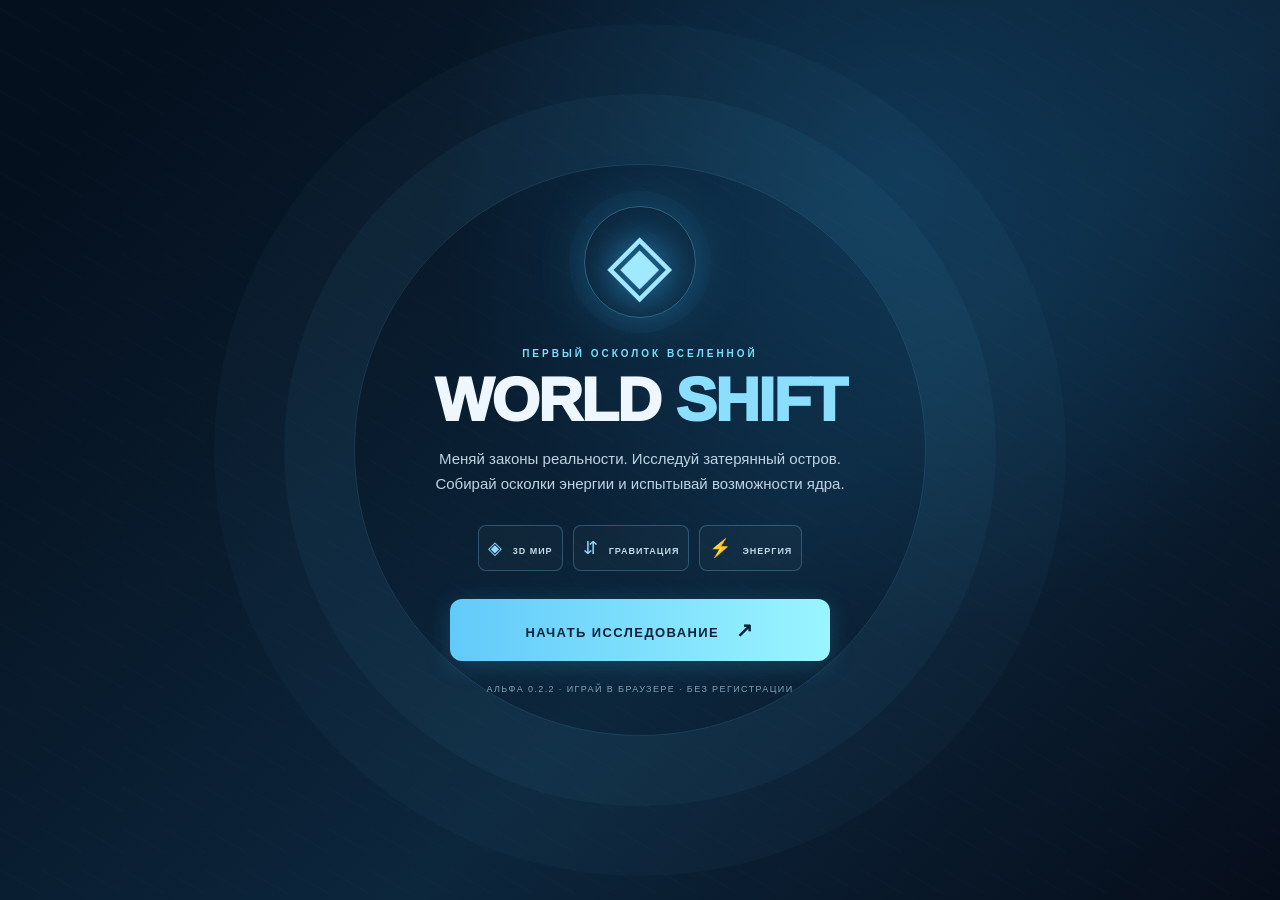
<file: index.html>
<!doctype html>
<html lang="ru">
<head>
  <meta charset="utf-8">
  <meta name="viewport" content="width=device-width,initial-scale=1,minimum-scale=1,maximum-scale=1,user-scalable=no,viewport-fit=cover">
  <meta name="theme-color" content="#06101d">
  <meta name="apple-mobile-web-app-capable" content="yes">
  <meta name="mobile-web-app-capable" content="yes">
  <title>WORLD SHIFT — Mobile Alpha</title>
  <style>:root{color-scheme:dark;--ice:#9fe4ff;--accent:#68d6ff;--text:#eef7ff;--muted:#9ab0be}*{box-sizing:border-box}html,body{margin:0;padding:0;width:100%;height:100%;overflow:hidden;overscroll-behavior:none}body{background:#08182a;color:var(--text);font-family:Inter,-apple-system,BlinkMacSystemFont,"Segoe UI",Arial,sans-serif;touch-action:none;-webkit-user-select:none;user-select:none}button,input{font:inherit}button{cursor:pointer;-webkit-tap-highlight-color:transparent}#world{position:fixed;inset:0;width:100%;height:100%;display:block;touch-action:none}.vignette{position:fixed;inset:0;pointer-events:none;background:radial-gradient(ellipse at center,transparent 32%,rgba(4,15,31,.34) 100%)}.hud{position:fixed;inset:0;pointer-events:none;z-index:3}.hud button,.joystick{pointer-events:auto}.topbar{position:absolute;top:0;left:0;right:0;display:flex;align-items:center;justify-content:space-between;padding:calc(env(safe-area-inset-top) + 18px) 22px 0;gap:15px}.brand{display:flex;align-items:center;gap:10px;text-shadow:0 2px 8px #001}.brand-icon{font-size:40px;font-weight:200;color:#b2edff;line-height:1;filter:drop-shadow(0 0 12px #50ceff)}.brand-title{letter-spacing:2px;font-weight:900;font-size:19px;line-height:1}.brand-title span{color:#85dcff}.brand-subtitle{font-size:9px;font-weight:700;letter-spacing:2px;color:#c2d7e0;margin-top:5px}.brand-subtitle b{color:#a2e5ff}.status{font-size:10px;letter-spacing:1px;border:1px solid #9ab4ca63;border-radius:30px;background:#0715247d;padding:11px 14px;backdrop-filter:blur(10px);white-space:nowrap}.dot{display:inline-block;width:7px;height:7px;border-radius:100%;background:#83e9a7;box-shadow:0 0 10px #56ee92;margin-right:5px}.stats{position:absolute;left:22px;top:calc(env(safe-area-inset-top) + 83px);display:flex;align-items:center;gap:12px;padding:10px 13px;background:#0b2034b8;backdrop-filter:blur(12px);border:1px solid #96c7e443;border-radius:12px;max-width:400px}.stat-icon{color:#90e6ff;font-size:20px}.stat-group{width:155px}.stat-row{display:flex;justify-content:space-between;gap:12px;font-size:9px;letter-spacing:1px;color:#a9c5d4;font-weight:700}.stat-row strong{font-size:12px;color:#f0fcff}.meter{height:5px;background:#2d4c63;border-radius:8px;margin-top:7px;overflow:hidden}.meter>div{height:100%;width:100%;background:linear-gradient(90deg,#60b6ff,#b2f0ff);border-radius:8px;transition:width .13s}.shard-count{border-left:1px solid #b4d1e44f;padding-left:12px;font-size:18px;display:flex;align-items:center;gap:3px}.shard-count>span:first-child{color:#79e9ff;font-size:24px}.slash{color:#9bbccc;font-size:12px}.objective{position:absolute;top:calc(env(safe-area-inset-top) + 83px);right:22px;padding:11px 15px;background:#0b2034b8;border:1px solid #96c7e443;border-radius:12px;backdrop-filter:blur(12px);display:flex;flex-direction:column;gap:4px}.objective span{font-size:9px;color:#89dafa;letter-spacing:2px;font-weight:800}.objective strong{font-size:12px;max-width:180px}.crosshair{position:absolute;left:50%;top:51%;width:28px;height:28px;transform:translate(-50%,-50%);opacity:.7}.crosshair span{position:absolute;background:#e4fcff;border-radius:2px;box-shadow:0 0 3px #257d9a}.crosshair span:nth-child(1){width:7px;height:2px;left:0;top:13px}.crosshair span:nth-child(2){width:7px;height:2px;right:0;top:13px}.crosshair span:nth-child(3){width:2px;height:7px;top:0;left:13px}.crosshair span:nth-child(4){width:2px;height:7px;bottom:0;left:13px}.controls{position:absolute;bottom:calc(env(safe-area-inset-bottom) + 42px)}.left-controls{left:max(28px,env(safe-area-inset-left))}.right-controls{right:max(25px,env(safe-area-inset-right));display:flex;flex-direction:column;gap:15px;align-items:flex-end}.joystick{width:144px;height:144px;border-radius:50%;background:radial-gradient(circle,#4b75934a 4%,#18365380 66%);border:2px solid #b8ebff64;box-shadow:0 0 0 9px #d1edff0b,inset 0 0 30px #0b2c449c;position:relative;touch-action:none}.joystick:before,.joystick:after{content:"";position:absolute;background:#c5e9fc37}.joystick:before{width:1px;height:80%;left:50%;top:10%}.joystick:after{width:80%;height:1px;top:50%;left:10%}.joy-knob{position:absolute;width:67px;height:67px;left:calc(50% - 33.5px);top:calc(50% - 33.5px);background:linear-gradient(135deg,#a2e3ff77,#287babdd);border:2px solid #c3f1ffb5;border-radius:50%;box-shadow:0 9px 30px #071c39;display:grid;place-items:center;transform:translate(0,0)}.joy-center{width:21px;height:21px;border:1px solid #ddf5ff9c;border-radius:50%}.control-hint{text-align:center;letter-spacing:2px;font-size:9px;margin-top:14px;color:#d3eaf6;font-weight:800;text-shadow:0 1px 7px #001}.action{width:100px;height:78px;border:1px solid #a0e1fcb8;border-radius:16px;color:#e5f8ff;background:linear-gradient(145deg,#123e60d9,#112237bb);box-shadow:inset 0 1px 12px #c4efff23,0 8px 25px #07142466;display:flex;flex-direction:column;align-items:center;justify-content:center;gap:6px;backdrop-filter:blur(8px);font-size:10px;font-weight:900;letter-spacing:1px}.action:active{transform:scale(.95);filter:brightness(1.3)}.button-symbol{font-size:25px;line-height:1;color:#8ae2ff}.core-action{height:85px;border-color:#68e3ff;background:linear-gradient(150deg,#22638fe8,#132a40d9)}.shift-tag{position:absolute;top:calc(env(safe-area-inset-top) + 154px);left:22px;background:#133f5dd1;border:1px solid #87e7ff;border-radius:9px;padding:9px 12px;font-size:11px;color:#c4f3ff;font-weight:900;letter-spacing:1px}.shift-tag span{font-size:9px;color:#dff7ff;font-weight:500}.help-button{position:absolute;right:22px;top:calc(env(safe-area-inset-top) + 150px);width:30px;height:30px;border-radius:50%;border:1px solid #bbd9ed7a;background:#0a2845a6;color:#fff;font-weight:900}.bottom-note{position:absolute;left:50%;bottom:calc(env(safe-area-inset-bottom) + 14px);transform:translateX(-50%);text-align:center;color:#d7efff8c;font-size:9px;letter-spacing:1.5px;white-space:nowrap}.toast{position:absolute;top:22%;left:50%;transform:translateX(-50%) translateY(-12px);background:#102b45ed;border:1px solid #72d5ff9a;color:#e5f9ff;border-radius:12px;padding:14px 20px;font-size:13px;font-weight:700;max-width:min(90vw,440px);text-align:center;box-shadow:0 10px 50px #07111a99;opacity:0;transition:opacity .2s,transform .2s}.toast.visible{opacity:1;transform:translateX(-50%) translateY(0)}.panel-backdrop{position:fixed;inset:0;background:#020b16b9;z-index:11;display:flex;align-items:center;justify-content:center;padding:15px;backdrop-filter:blur(7px);overscroll-behavior:contain}.hidden{display:none!important}.panel{width:min(440px,100%);max-height:calc(100dvh - 30px);overflow:auto;border-radius:22px;border:1px solid #7ac5f875;background:linear-gradient(157deg,#173047f7,#091522fa 80%);box-shadow:0 30px 90px #0009,0 0 70px #1d88b626;padding:25px 26px 20px;touch-action:pan-y}.panel-header{display:flex;justify-content:space-between;align-items:flex-start}.eyebrow{font-size:10px;letter-spacing:3px;color:#7bdfff;font-weight:800}.panel h1{margin:8px 0 0;font-size:34px;letter-spacing:1.5px}.panel h1 em{font-style:normal;color:#83dcff}.close-button{font-size:25px;color:#d2efff;background:#30506a88;border:1px solid #7998af55;border-radius:50%;width:37px;height:37px}.panel-description{margin:15px 0 25px;font-size:13px;line-height:1.6;color:#b0c5d2}.preset-title,.range-label{font-size:11px;color:#cbecfa;font-weight:900;letter-spacing:1.5px}.presets{display:grid;grid-template-columns:repeat(3,1fr);gap:8px;margin:11px 0 25px}.preset{height:56px;background:#162f45;border:1px solid #47718e85;border-radius:12px;color:#bfe9ff;display:flex;align-items:center;justify-content:center;flex-direction:column;gap:4px;font-size:17px}.preset span{font-size:9px;letter-spacing:1px;font-weight:800}.preset.chosen{border-color:#6bdbff;background:#245875;box-shadow:inset 0 0 20px #47bbff20}.range-label{display:flex;align-items:center;justify-content:space-between;margin-bottom:13px}.range-label output{font-size:18px;color:#a3eeff;letter-spacing:0}.speed-label{margin-top:22px}input[type=range]{appearance:none;-webkit-appearance:none;width:100%;height:5px;background:linear-gradient(90deg,#34607d,#4dbbe7);border-radius:8px;outline:none;touch-action:pan-x}input[type=range]::-webkit-slider-thumb{appearance:none;-webkit-appearance:none;width:23px;height:23px;border-radius:50%;background:#d1f5ff;border:4px solid #4abced;box-shadow:0 0 15px #55cfff6f}.range-marks{display:flex;justify-content:space-between;margin-top:10px;color:#86a9ba;font-size:9px;letter-spacing:.5px}.core-info{display:flex;justify-content:space-between;align-items:center;background:#0a2236;border:1px solid #3f738d70;padding:14px;margin:24px 0 16px;border-radius:10px;font-size:11px;color:#b4dff0}.core-info strong{color:#d5f7ff}.primary-button,.secondary-button,.start-button{width:100%;height:55px;border:0;border-radius:12px;font-weight:900;letter-spacing:1.4px}.primary-button,.start-button{color:#092138;background:linear-gradient(90deg,#62cafa,#9af5ff);box-shadow:0 5px 25px #44c7fc35}.primary-button span,.start-button span{font-size:20px;margin-left:12px}.secondary-button{margin-top:9px;color:#c7e4f6;background:transparent;border:1px solid #55779063;font-size:10px}.intro{position:fixed;inset:0;z-index:20;background:radial-gradient(circle at 70% 20%,#12456a9c,transparent 40%),linear-gradient(135deg,#05101e 10%,#0c263c 60%,#060d1a);display:flex;align-items:center;justify-content:center;padding:24px;text-align:center}.intro:before{content:"";position:absolute;width:min(84vw,570px);height:min(84vw,570px);border:1px solid #6ac3fa2b;border-radius:50%;box-shadow:0 0 0 70px #6ac3fa0b,0 0 0 140px #6ac3fa07;top:50%;left:50%;transform:translate(-50%,-50%);pointer-events:none}.intro-noise{position:absolute;inset:0;background-image:linear-gradient(30deg,transparent 48%,#9adaff0d 50%,transparent 52%);background-size:41px 41px;opacity:.3}.intro-content{position:relative;z-index:2;max-width:485px}.intro-orbit{width:112px;height:112px;border:1px solid #4e9fc480;border-radius:50%;margin:0 auto 30px;display:grid;place-items:center;box-shadow:0 0 0 15px #2383b910,0 0 60px #4dceff32;animation:float 4s ease-in-out infinite}.intro-orbit span{font-size:85px;font-weight:100;color:#a2e8ff;line-height:1;filter:drop-shadow(0 0 20px #37baff)}.intro h1{font-size:clamp(36px,10vw,62px);white-space:nowrap;letter-spacing:-1.8px;margin:10px 0 16px;line-height:1;font-weight:950}.intro h1 em{font-style:normal;color:#8cdefd}.intro p{font-size:15px;color:#bed4e3;line-height:1.65;margin:0 auto;max-width:410px}.intro-features{display:flex;justify-content:center;gap:10px;margin:28px 0}.intro-features div{border:1px solid #78c9fb4a;border-radius:8px;padding:11px 9px;font-size:18px;color:#91dcff;background:#ffffff06}.intro-features span{font-size:9px;font-weight:900;letter-spacing:1px;display:inline-block;margin-left:6px;color:#c1dbe8}.start-button{max-width:380px;height:62px;font-size:13px}.intro-footnote{margin-top:23px;font-size:9px;letter-spacing:1.4px;color:#82a3b7}.error{position:fixed;inset:0;background:#07121f;display:grid;place-items:center;text-align:center;padding:30px;z-index:30;line-height:1.7}@keyframes float{0%,100%{transform:translateY(0)}50%{transform:translateY(-10px)}}@media(max-height:600px){.topbar{padding-top:10px}.stats,.objective{top:57px}.shift-tag{top:121px}.controls{bottom:18px}.joystick{width:112px;height:112px}.joy-knob{width:57px;height:57px;left:calc(50% - 28.5px);top:calc(50% - 28.5px)}.action{width:87px;height:60px}.core-action{height:65px}.right-controls{gap:10px}.bottom-note{display:none}.panel{padding:15px 20px;max-height:97dvh}.panel-description{margin:10px 0}.presets{margin-bottom:12px}.core-info{margin:12px 0}.intro-orbit{width:85px;height:85px;margin-bottom:12px}.intro-orbit span{font-size:62px}.intro-features{margin:12px 0}.intro-footnote{margin-top:10px}}@media(max-width:570px){.status{font-size:0;padding:9px 11px}.status .dot{margin:0}.topbar{padding-left:14px;padding-right:14px}.stats{left:14px;max-width:calc(100% - 100px);padding:8px;gap:8px}.stat-group{width:115px}.stat-row{font-size:8px}.objective{right:14px;max-width:105px}.objective strong{font-size:10px}.shard-count{padding-left:7px}.shift-tag{left:14px}.bottom-note{font-size:7px}.intro-features{gap:5px}.intro-features span{font-size:8px}}
</style>
</head>
<body>
  <canvas id="world" aria-label="Трёхмерный игровой мир"></canvas>
  <div class="vignette"></div>
  <div class="hud">
    <header class="topbar">
      <div class="brand"><div class="brand-icon">◈</div><div><div class="brand-title">WORLD<span>SHIFT</span></div><div class="brand-subtitle">MOBILE ALPHA <b>0.2</b></div></div></div>
      <div class="status"><span class="dot"></span> ОДИНОЧНЫЙ МИР</div>
    </header>
    <aside class="stats">
      <div class="stat-icon">⚡</div>
      <div class="stat-group"><div class="stat-row"><span>ЭНЕРГИЯ ЯДРА</span><strong id="energyValue">100%</strong></div><div class="meter"><div id="energyFill"></div></div></div>
      <div class="shard-count"><span>✧</span> <strong id="shardCount">0</strong><span class="slash">/ 8</span></div>
    </aside>
    <div class="objective"><span>ЗАДАНИЕ</span><strong id="objectiveText">Собери 8 осколков энергии</strong></div>
    <div class="toast" id="toast" aria-live="polite"></div>
    <div class="crosshair"><span></span><span></span><span></span><span></span></div>
    <div class="controls left-controls"><div id="joystick" class="joystick"><div id="joy-knob" class="joy-knob"><div class="joy-center"></div></div></div><div class="control-hint">ДВИЖЕНИЕ</div></div>
    <div class="controls right-controls"><button id="coreButton" class="action core-action" aria-label="Открыть SHIFT CORE"><span class="button-symbol">◈</span><span>SHIFT CORE</span></button><button id="jumpButton" class="action jump-action" aria-label="Прыгнуть"><span class="button-symbol">↑</span><span>ПРЫЖОК</span></button></div>
    <div id="shiftTag" class="shift-tag" hidden>◈ SHIFT ACTIVE <span id="physicsTag"></span></div>
    <button id="helpButton" class="help-button" aria-label="Помощь">?</button>
    <div class="bottom-note">ПРОВЕДИ СПРАВА ПО ЭКРАНУ, ЧТОБЫ ПОВЕРНУТЬ КАМЕРУ</div>
  </div>
  <section id="panel" class="panel-backdrop hidden" role="dialog" aria-modal="true" aria-labelledby="panelTitle">
    <div class="panel">
      <div class="panel-header"><div><div class="eyebrow">РЕДАКТОР РЕАЛЬНОСТИ</div><h1 id="panelTitle">SHIFT <em>CORE</em></h1></div><button id="closePanel" class="close-button" aria-label="Закрыть">×</button></div>
      <div class="panel-description">Перенастрой физику мира. Чем сильнее отклонение, тем быстрее расходуется энергия.</div>
      <div class="preset-title">БЫСТРЫЕ РЕЖИМЫ</div><div class="presets"><button data-mode="lunar" class="preset chosen">☾ <span>ЛУНА</span></button><button data-mode="turbo" class="preset">» <span>ТУРБО</span></button><button data-mode="heavy" class="preset">⬟ <span>ТЯЖЕСТЬ</span></button></div>
      <div class="range-label"><span>ГРАВИТАЦИЯ</span><output id="gravityValue">35%</output></div><input id="gravity" type="range" min="20" max="200" step="5" value="35" aria-label="Гравитация">
      <div class="range-marks"><span>ЛЁГКОСТЬ</span><span>НОРМА 100%</span><span>ТЯЖЕСТЬ</span></div>
      <div class="range-label speed-label"><span>СКОРОСТЬ</span><output id="speedValue">135%</output></div><input id="speed" type="range" min="50" max="250" step="5" value="135" aria-label="Скорость">
      <div class="range-marks"><span>МЕДЛЕННО</span><span>НОРМА 100%</span><span>БЫСТРО</span></div>
      <div class="core-info"><div>◈ ПРИМЕРНЫЙ РАСХОД</div><strong id="drainValue">6.5 энергии/с</strong></div>
      <button id="activateButton" class="primary-button">АКТИВИРОВАТЬ SHIFT <span>↗</span></button>
      <button id="resetButton" class="secondary-button">ВОССТАНОВИТЬ ОБЫЧНУЮ ФИЗИКУ</button>
    </div>
  </section>
  <section id="intro" class="intro">
    <div class="intro-noise"></div><div class="intro-content"><div class="intro-orbit"><span>◈</span></div><div class="eyebrow">ПЕРВЫЙ ОСКОЛОК ВСЕЛЕННОЙ</div><h1>WORLD <em>SHIFT</em></h1><p>Меняй законы реальности. Исследуй затерянный остров. Собирай осколки энергии и испытывай возможности ядра.</p><div class="intro-features"><div>◈ <span>3D МИР</span></div><div>⇵ <span>ГРАВИТАЦИЯ</span></div><div>⚡ <span>ЭНЕРГИЯ</span></div></div><button id="startButton" class="start-button">НАЧАТЬ ИССЛЕДОВАНИЕ <span>↗</span></button><div class="intro-footnote">АЛЬФА 0.2.2 · ИГРАЙ В БРАУЗЕРЕ · БЕЗ РЕГИСТРАЦИИ</div></div>
  </section>
  <div id="error" class="error hidden">WebGL недоступен в этом браузере. Попробуй открыть игру в Safari или Chrome.</div>
  <script>'use strict';
(() => {
const $ = id=>document.getElementById(id);
const canvas=$('world');
const gl=canvas.getContext('webgl',{antialias:true,alpha:true,depth:true,powerPreference:'default'})||canvas.getContext('experimental-webgl');
if(!gl){$('error').classList.remove('hidden');return;}
const $intro=$('intro'),$panel=$('panel');
const settings={gravity:35,speed:135}, player={x:0,y:0,z:4,vx:0,vy:0,vz:0,yaw:0},state={running:false,core:false,energy:100,shards:0,won:false,camYaw:0,camPitch:0.35,time:0,moveX:0,moveY:0, last:0};
const random=(a,b)=>a+Math.random()*(b-a);
// Minimal zero-dependency WebGL renderer. All transforms are handled in JavaScript.
const VS=`attribute vec3 aPos;attribute vec3 aNormal;attribute vec3 aColor;uniform mat4 uMVP;uniform mat4 uModel;uniform float uTime;varying vec3 vColor;varying vec3 vWorld;varying float vLight;void main(){vec4 world=uModel*vec4(aPos,1.0);vWorld=world.xyz;vec3 n=normalize(mat3(uModel)*aNormal);vLight=0.43+max(dot(n,normalize(vec3(-0.48,0.9,0.3))),0.0)*0.72;vColor=aColor;gl_Position=uMVP*vec4(aPos,1.0);}`;
const FS=`precision mediump float;varying vec3 vColor;varying vec3 vWorld;varying float vLight;uniform vec3 uFog;uniform vec3 uCam;void main(){vec3 col=vColor*vLight;float distanceFog=clamp((length(vWorld.xz-uCam.xz)-22.0)/84.0,0.0,0.87);col=mix(col,uFog,distanceFog);gl_FragColor=vec4(col,1.0);}`;
const createShader=(type,source)=>{let s=gl.createShader(type);gl.shaderSource(s,source);gl.compileShader(s);if(!gl.getShaderParameter(s,gl.COMPILE_STATUS))throw new Error(gl.getShaderInfoLog(s));return s;};
let program;
try{program=gl.createProgram();gl.attachShader(program,createShader(gl.VERTEX_SHADER,VS));gl.attachShader(program,createShader(gl.FRAGMENT_SHADER,FS));gl.linkProgram(program);if(!gl.getProgramParameter(program,gl.LINK_STATUS))throw new Error(gl.getProgramInfoLog(program));}catch(e){console.error(e);$('error').textContent='Не удалось запустить 3D: '+e.message;$('error').classList.remove('hidden');return;}
gl.useProgram(program);gl.enable(gl.DEPTH_TEST);gl.depthFunc(gl.LEQUAL);gl.disable(gl.CULL_FACE);
const posLoc=gl.getAttribLocation(program,'aPos'),normLoc=gl.getAttribLocation(program,'aNormal'),colLoc=gl.getAttribLocation(program,'aColor'),mvpLoc=gl.getUniformLocation(program,'uMVP'),modelLoc=gl.getUniformLocation(program,'uModel'),fogLoc=gl.getUniformLocation(program,'uFog'),camLoc=gl.getUniformLocation(program,'uCam');
const identity=()=>[1,0,0,0,0,1,0,0,0,0,1,0,0,0,0,1];
const mul=(a,b)=>{const r=new Array(16).fill(0);for(let c=0;c<4;c++)for(let row=0;row<4;row++)for(let k=0;k<4;k++)r[c*4+row]+=a[k*4+row]*b[c*4+k];return r;};
const perspective=(fovy,aspect,near,far)=>{const f=1/Math.tan(fovy/2),nf=1/(near-far);return [f/aspect,0,0,0,0,f,0,0,0,0,(far+near)*nf,-1,0,0,2*far*near*nf,0];};
const norm=v=>{let l=Math.hypot(...v)||1;return v.map(n=>n/l);};
const cross=(a,b)=>[a[1]*b[2]-a[2]*b[1],a[2]*b[0]-a[0]*b[2],a[0]*b[1]-a[1]*b[0]];
const dot=(a,b)=>a[0]*b[0]+a[1]*b[1]+a[2]*b[2];
const lookAt=(eye,target,up)=>{const z=norm(eye.map((v,i)=>v-target[i])),x=norm(cross(up,z)),y=cross(z,x);return [x[0],y[0],z[0],0,x[1],y[1],z[1],0,x[2],y[2],z[2],0,-dot(x,eye),-dot(y,eye),-dot(z,eye),1];};
const translate=(x,y,z)=>{const m=identity();m[12]=x;m[13]=y;m[14]=z;return m;};
const rotateY=angle=>{let c=Math.cos(angle),s=Math.sin(angle);return [c,0,-s,0,0,1,0,0,s,0,c,0,0,0,0,1];};
const scale=(x,y,z)=>[x,0,0,0,0,y,0,0,0,0,z,0,0,0,0,1];
const meshes=[];
const maker=()=>({verts:[],normals:[],colors:[]});
const triangle=(mesh,a,b,c,color,n)=>{let face=n||norm(cross(b.map((v,i)=>v-a[i]),c.map((v,i)=>v-a[i])));for(const v of [a,b,c]){mesh.verts.push(...v);mesh.normals.push(...face);mesh.colors.push(...color);}};
const quad=(m,a,b,c,d,color,n)=>{triangle(m,a,b,c,color,n);triangle(m,a,c,d,color,n);};
const box=(m,x,y,z,w,h,d,col)=>{let l=x-w/2,r=x+w/2,b=y-h/2,t=y+h/2,f=z+d/2,k=z-d/2;
quad(m,[l,t,f],[r,t,f],[r,t,k],[l,t,k],col,[0,1,0]);quad(m,[l,b,k],[r,b,k],[r,b,f],[l,b,f],col,[0,-1,0]);quad(m,[l,b,f],[r,b,f],[r,t,f],[l,t,f],col,[0,0,1]);quad(m,[r,b,k],[l,b,k],[l,t,k],[r,t,k],col,[0,0,-1]);quad(m,[r,b,f],[r,b,k],[r,t,k],[r,t,f],col,[1,0,0]);quad(m,[l,b,k],[l,b,f],[l,t,f],[l,t,k],col,[-1,0,0]);};
const cone=(m,x,y,z,r,h,color,segments=8)=>{const top=[x,y+h,z];for(let i=0;i<segments;i++){let a=i*2*Math.PI/segments,b=(i+1)*2*Math.PI/segments;triangle(m,[x+Math.cos(a)*r,y,z+Math.sin(a)*r],[x+Math.cos(b)*r,y,z+Math.sin(b)*r],top,color);}};
const cylinder=(m,x,y,z,r,h,col,n=9)=>{for(let i=0;i<n;i++){let a=i*2*Math.PI/n,b=(i+1)*2*Math.PI/n;quad(m,[x+Math.cos(a)*r,y,z+Math.sin(a)*r],[x+Math.cos(b)*r,y,z+Math.sin(b)*r],[x+Math.cos(b)*r,y+h,z+Math.sin(b)*r],[x+Math.cos(a)*r,y+h,z+Math.sin(a)*r],col);}};
const sphere=(m,x,y,z,r,col,lat=6,lon=10)=>{for(let i=0;i<lat;i++){let aa=Math.PI*i/lat,bb=Math.PI*(i+1)/lat;for(let j=0;j<lon;j++){let ca=2*Math.PI*j/lon,cb=2*Math.PI*(j+1)/lon;let point=(p,q)=>[x+r*Math.sin(p)*Math.cos(q),y+r*Math.cos(p),z+r*Math.sin(p)*Math.sin(q)];quad(m,point(aa,ca),point(bb,ca),point(bb,cb),point(aa,cb),col);}}};
const gradient=(m,a,b)=>{ /* geometry coloring uses per-vertex colors in mesh */ };
const createMesh=(m)=>{const len=m.verts.length/3,bufs=[];for(const arr of [m.verts,m.normals,m.colors]){let buf=gl.createBuffer();gl.bindBuffer(gl.ARRAY_BUFFER,buf);gl.bufferData(gl.ARRAY_BUFFER,new Float32Array(arr),gl.STATIC_DRAW);bufs.push(buf);}return {bufs,count:len};};
const rgb=(a,b,c)=>[a,b,c];
const terrain=maker(),decor=maker(),markers=maker();
const noise=(x,z)=>Math.sin(x*.24)*Math.cos(z*.20)*.58+Math.sin(x*.53+z*.36)*.17;
function elevation(x,z){const edge=Math.max(Math.abs(x),Math.abs(z));let bump=noise(x,z);if(edge>31)bump-=(edge-31)*.22;return bump;}
const HALF=35,GRID=56,STEP=70/GRID;
for(let i=0;i<GRID;i++)for(let j=0;j<GRID;j++){let x=-HALF+i*STEP,z=-HALF+j*STEP;let a=[x,elevation(x,z),z],b=[x+STEP,elevation(x+STEP,z),z],c=[x+STEP,elevation(x+STEP,z+STEP),z+STEP],d=[x,elevation(x,z+STEP),z+STEP];let alt=(a[1]+b[1]+c[1]+d[1])*.25;let base=alt>0.35?[.24,.38,.23]:alt<-.45?[.27,.40,.30]:[.30,.44,.27];let s=(Math.sin(i*11.52+j*42.41)*.5+.5)*.075;quad(terrain,a,b,c,d,base.map(v=>v+s));}
// Banded cliff edges make the playground read as a floating island.
for(let i=0;i<GRID;i++)for(let side=0;side<4;side++){let t=-HALF+i*STEP,coords=side===0?[[t,-HALF],[t+STEP,-HALF]]:side===1?[[HALF,t],[HALF,t+STEP]]:side===2?[[t,HALF],[t+STEP,HALF]]:[[-HALF,t],[-HALF,t+STEP]];let aa=coords[0],bb=coords[1],ya=elevation(...aa),yb=elevation(...bb);quad(terrain,[aa[0],ya,aa[1]],[bb[0],yb,bb[1]],[bb[0]*.89,yb-8,bb[1]*.89],[aa[0]*.89,ya-8,aa[1]*.89],[.35,.32,.30]);}
const collectibles=[[-16,-16],[15,-16],[-22,11],[19,18],[0,-24],[24,1],[-6,23],[0,12]].map(([x,z],i)=>({x,z,found:false,mesh:null,index:i}));
// Procedural foliage, rock formations, ruins and carved paths.
let seed=24571;const rng=()=>{seed=(1664525*seed+1013904223)>>>0;return seed/4294967296;};
for(let i=0;i<175;i++){
  let x=(rng()-.5)*64,z=(rng()-.5)*64;
  if(Math.hypot(x,z)<8||collectibles.some(o=>Math.hypot(x-o.x,z-o.z)<2.5))continue;
  let y=elevation(x,z),h=2.5+rng()*4.5;
  if(rng()<.72){cylinder(decor,x,y,z,.18+rng()*.08,h*.42,[.28,.20,.14],6);cone(decor,x,y+h*.2,z,1.0+rng()*.8,h*.7,[.08+rng()*.045,.25+rng()*.13,.18+rng()*.05],7);cone(decor,x,y+h*.42,z,.85+rng()*.45,h*.5,[.11,.34,.20],7);}
  else{box(decor,x,y+.35,z,.8+rng(),.7+rng()*1.2,.9+rng(),[.34,.36,.36]);}
}
for(let i=0;i<22;i++){let ang=i*Math.PI*2/22,rad=8+rng()*18,x=Math.cos(ang)*rad,z=Math.sin(ang)*rad,y=elevation(x,z);box(decor,x,y+.28,z,.7,.55,.7,[.5,.5,.46]);}
// Ancient SHIFT gateway at the opposite end of the starting clearing.
const gx=0,gz=-17,gy=elevation(gx,gz);
box(decor,gx,gy+.16,gz,9,.32,7,[.42,.44,.43]);for(let s of [-1,1]){box(decor,s*2.5,gy+2,gz,.8,4,.85,[.47,.52,.54]);sphere(decor,s*2.5,gy+4.1,gz,.55,[.35,.81,.95],6,8);}box(decor,0,gy+4.7,gz,6.1,.65,.9,[.50,.57,.60]);
for(let i=0;i<12;i++){let a=i*2*Math.PI/12;let x=7*Math.cos(a),z=7*Math.sin(a),y=elevation(x,z);cylinder(decor,x,y,z,.12,.35,[.23,.66,.77],6);}
// Stylized avatar animated using a global transform.
const avatar=maker();box(avatar,0,.98,0,.70,.93,.43,[.12,.45,.79]);box(avatar,0,1.53,0,.67,.59,.66,[.97,.76,.56]);box(avatar,0,1.90,-.08,.80,.24,.78,[.10,.20,.31]);box(avatar,-.50,.96,0,.28,.76,.36,[.12,.37,.68]);box(avatar,.50,.96,0,.28,.76,.36,[.12,.37,.68]);box(avatar,-.20,.27,0,.27,.56,.32,[.11,.21,.34]);box(avatar,.20,.27,0,.27,.56,.32,[.11,.21,.34]);box(avatar,0,1.00,.28,.48,.68,.14,[.11,.20,.34]);
const shardMesh=maker();sphere(shardMesh,0,0,0,.33,[.29,.88,1.0],5,6);cone(shardMesh,0,.08,0,.48,.53,[.57,.95,1.0],5);cone(shardMesh,0,-.44,0,.43,.46,[.15,.58,.84],5);
const portal=maker();for(let i=0;i<26;i++){const a=i*2*Math.PI/26,b=(i+1)*2*Math.PI/26;const ring=(r,an)=>[Math.sin(an)*r,Math.cos(an)*r,0];quad(portal,ring(2.00,a),ring(2.00,b),ring(2.29,b),ring(2.29,a),[.22,.79,1.0]);}const portalInner=maker();for(let i=0;i<26;i++){let a=i*2*Math.PI/26,b=(i+1)*2*Math.PI/26;triangle(portalInner,[0,0,0],[Math.sin(a)*1.97,Math.cos(a)*1.97,0],[Math.sin(b)*1.97,Math.cos(b)*1.97,0],[.11,.27,.51]);}
const meshTerrain=createMesh(terrain),meshDecor=createMesh(decor),meshAvatar=createMesh(avatar),meshShard=createMesh(shardMesh),meshPortal=createMesh(portal),meshPortalInner=createMesh(portalInner);
const draw=(mesh,model,vp,eye,fog)=>{gl.uniformMatrix4fv(mvpLoc,false,new Float32Array(mul(vp,model)));gl.uniformMatrix4fv(modelLoc,false,new Float32Array(model));gl.uniform3fv(camLoc,new Float32Array(eye));gl.uniform3fv(fogLoc,new Float32Array(fog));for(let i=0;i<3;i++){gl.bindBuffer(gl.ARRAY_BUFFER,mesh.bufs[i]);let loc=[posLoc,normLoc,colLoc][i];gl.enableVertexAttribArray(loc);gl.vertexAttribPointer(loc,3,gl.FLOAT,false,0,0);}gl.drawArrays(gl.TRIANGLES,0,mesh.count);};
const viewport=()=>{let ratio=Math.min(window.devicePixelRatio||1,1.6),w=Math.round(innerWidth*ratio),h=Math.round(innerHeight*ratio);if(canvas.width!==w||canvas.height!==h){canvas.width=w;canvas.height=h;gl.viewport(0,0,w,h);}};
let toastTimer=0;
function toast(message){const el=$('toast');el.textContent=message;el.classList.add('visible');clearTimeout(toastTimer);toastTimer=setTimeout(()=>el.classList.remove('visible'),2800);}
function updateUI(){let p=Math.round(state.energy);$('energyValue').textContent=p+'%';$('energyFill').style.width=p+'%';$('shardCount').textContent=state.shards;$('shiftTag').hidden=!state.core;$('physicsTag').textContent=`G ${settings.gravity}% · V ${settings.speed}%`;$('objectiveText').textContent=state.won?'Испытание пройдено! Исследуй остров':`Собери 8 осколков энергии`;}
function resetCore(){state.core=false;settings.gravity=100;settings.speed=100;updateUI();toast('Обычная физика восстановлена');}
function jump(){if(!state.running||!$panel.classList.contains('hidden'))return;if(player.y<=elevation(player.x,player.z)+.13){player.vy=8/Math.sqrt(Math.max(.2,(state.core?settings.gravity:100)/100));}}
const joy=$('joystick'),knob=$('joy-knob');let joyPointer=null,lookPointer=null,lookX=0,lookY=0;
function joyMove(e){const r=joy.getBoundingClientRect(),cx=r.left+r.width/2,cy=r.top+r.height/2,d=Math.min(r.width*.31,54),dx=e.clientX-cx,dy=e.clientY-cy,m=Math.max(d,Math.hypot(dx,dy));state.moveX=dx/m;state.moveY=dy/m;knob.style.transform=`translate(${state.moveX*d}px,${state.moveY*d}px)`;}
joy.addEventListener('pointerdown',e=>{e.preventDefault();joyPointer=e.pointerId;joy.setPointerCapture(e.pointerId);joyMove(e);});joy.addEventListener('pointermove',e=>{if(e.pointerId===joyPointer)joyMove(e);});const joyEnd=e=>{if(e.pointerId!==joyPointer)return;joyPointer=null;state.moveX=state.moveY=0;knob.style.transform='translate(0,0)';};joy.addEventListener('pointerup',joyEnd);joy.addEventListener('pointercancel',joyEnd);
canvas.addEventListener('pointerdown',e=>{if(!state.running||!$panel.classList.contains('hidden')||joyPointer===e.pointerId)return;lookPointer=e.pointerId;lookX=e.clientX;lookY=e.clientY;canvas.setPointerCapture(e.pointerId);});
canvas.addEventListener('pointermove',e=>{if(e.pointerId!==lookPointer)return;let dx=e.clientX-lookX,dy=e.clientY-lookY;state.camYaw-=dx*.005;state.camPitch=Math.max(-.04,Math.min(.91,state.camPitch+dy*.003));lookX=e.clientX;lookY=e.clientY;});
canvas.addEventListener('pointerup',e=>{if(e.pointerId===lookPointer)lookPointer=null;});canvas.addEventListener('pointercancel',e=>{if(e.pointerId===lookPointer)lookPointer=null;});
const keys={};window.addEventListener('keydown',e=>{if(['ArrowUp','ArrowDown','ArrowLeft','ArrowRight',' '].includes(e.key))e.preventDefault();keys[e.code]=true;if(e.code==='Space'&&!e.repeat)jump();if(e.code==='KeyE')$('coreButton').click();});window.addEventListener('keyup',e=>{keys[e.code]=false;});
$('jumpButton').addEventListener('pointerdown',e=>{e.preventDefault();jump();});$('coreButton').addEventListener('click',()=>{if(!state.running)return;$panel.classList.remove('hidden');});$('closePanel').addEventListener('click',()=>{$panel.classList.add('hidden');});$panel.addEventListener('click',e=>{if(e.target===$panel)$panel.classList.add('hidden');});$('helpButton').addEventListener('click',()=>toast('Левый джойстик: движение · Свайп: камера · SHIFT CORE: меняй физику'));
$('gravity').addEventListener('input',()=>{settings.gravity=+$('gravity').value;syncSliders();});$('speed').addEventListener('input',()=>{settings.speed=+$('speed').value;syncSliders();});
function syncSliders(){ $('gravityValue').textContent=settings.gravity+'%';$('speedValue').textContent=settings.speed+'%';$('drainValue').textContent=(1.5+Math.abs(settings.gravity-100)*.065+Math.abs(settings.speed-100)*.04).toFixed(1)+' энергии/с'; document.querySelectorAll('.preset').forEach(b=>b.classList.remove('chosen'));}
const presets={lunar:[35,135],turbo:[100,225],heavy:[185,75]};document.querySelectorAll('.preset').forEach(b=>b.addEventListener('click',()=>{let [g,s]=presets[b.dataset.mode];settings.gravity=g;settings.speed=s;$('gravity').value=g;$('speed').value=s;syncSliders();b.classList.add('chosen');}));
$('activateButton').addEventListener('click',()=>{if(state.energy<5){toast('Ядро разряжено! Собирай осколки.');return;}state.core=true;$panel.classList.add('hidden');updateUI();toast('SHIFT активирован — законы изменены');});$('resetButton').addEventListener('click',()=>{resetCore();$panel.classList.add('hidden');});$('startButton').addEventListener('click',()=>{$intro.classList.add('hidden');state.running=true;state.last=performance.now();toast('Найди восемь сияющих осколков!');});
function simulation(dt){state.time+=dt;if(!state.running||!$panel.classList.contains('hidden'))return;let mx=state.moveX,my=state.moveY;if(keys.KeyW||keys.ArrowUp)my=-1;if(keys.KeyS||keys.ArrowDown)my=1;if(keys.KeyA||keys.ArrowLeft)mx=-1;if(keys.KeyD||keys.ArrowRight)mx=1;let magnitude=Math.min(1,Math.hypot(mx,my));let yaw=state.camYaw;let forward=[-Math.sin(yaw),-Math.cos(yaw)],right=[Math.cos(yaw),-Math.sin(yaw)];let dx=right[0]*mx-forward[0]*my,dz=right[1]*mx-forward[1]*my;let len=Math.hypot(dx,dz)||1,spd=5.3*((state.core?settings.speed:100)/100)*magnitude;player.x+=dx/len*spd*dt;player.z+=dz/len*spd*dt;
player.x=Math.max(-33,Math.min(33,player.x));player.z=Math.max(-33,Math.min(33,player.z));
let floor=elevation(player.x,player.z);if(player.y<=floor&&player.vy<=0){player.y=floor;player.vy=0;}else{player.vy-=19.6*((state.core?settings.gravity:100)/100)*dt;player.y+=player.vy*dt;}if(player.y<floor){player.y=floor;player.vy=0;}
if(magnitude>.03){let tyaw=Math.atan2(dx,dz);player.yaw=tyaw;}
if(state.core){state.energy-= (1.5+Math.abs(settings.gravity-100)*.065+Math.abs(settings.speed-100)*.04)*dt;if(state.energy<=0){state.energy=0;state.core=false;settings.gravity=100;settings.speed=100;toast('Энергия закончилась — SHIFT отключён');}}
else state.energy=Math.min(100,state.energy+5*dt);
for(const shard of collectibles){if(shard.found)continue;if(Math.hypot(player.x-shard.x,player.z-shard.z)<1.4){shard.found=true;state.shards++;state.energy=Math.min(100,state.energy+22);toast(`Осколок найден! +22 энергии (${state.shards}/8)`);if(state.shards===8){state.won=true;toast('Все 8 осколков собраны! Остров изучен!');}}}
updateUI();}
function render(){viewport();const width=canvas.width,height=canvas.height;gl.viewport(0,0,width,height);gl.clearColor(.41,.64,.82,1);gl.clear(gl.COLOR_BUFFER_BIT|gl.DEPTH_BUFFER_BIT);
let yaw=state.camYaw,pitch=state.camPitch,dist=11;let eye=[player.x+Math.sin(yaw)*dist*Math.cos(pitch),player.y+4.1+Math.sin(pitch)*dist,player.z+Math.cos(yaw)*dist*Math.cos(pitch)];let target=[player.x,player.y+1.05,player.z],vp=mul(perspective(Math.PI/3.45,width/Math.max(height,1),.09,190),lookAt(eye,target,[0,1,0])),fog=[.41,.64,.82];
draw(meshTerrain,identity(),vp,eye,fog);draw(meshDecor,identity(),vp,eye,fog);
let avatarModel=mul(translate(player.x,player.y,player.z),rotateY(player.yaw));draw(meshAvatar,avatarModel,vp,eye,fog);
for(const shard of collectibles){if(shard.found)continue;let y=elevation(shard.x,shard.z)+1.2+Math.sin(state.time*2+shard.index)*.24;let model=mul(translate(shard.x,y,shard.z),rotateY(state.time*.9));draw(meshShard,model,vp,eye,fog);}
let portalBase=mul(translate(gx,gy+2.3,gz),rotateY(.25+Math.sin(state.time*.25)*.06));draw(meshPortalInner,portalBase,vp,eye,fog);draw(meshPortal,portalBase,vp,eye,fog);
}
function frame(t){let delta=Math.min(.045,(t-(state.last||t))/1000||0);state.last=t;simulation(delta);render();requestAnimationFrame(frame);}requestAnimationFrame(frame);
window.addEventListener('resize',viewport);
window.addEventListener('pagehide',()=>{try{localStorage.setItem('worldshift_record',String(state.shards));}catch(_){}});
syncSliders();updateUI();
// Standalone branch preview is dependency-free: no service worker registration is necessary.
})();
</script>
</body>
</html>
</file>
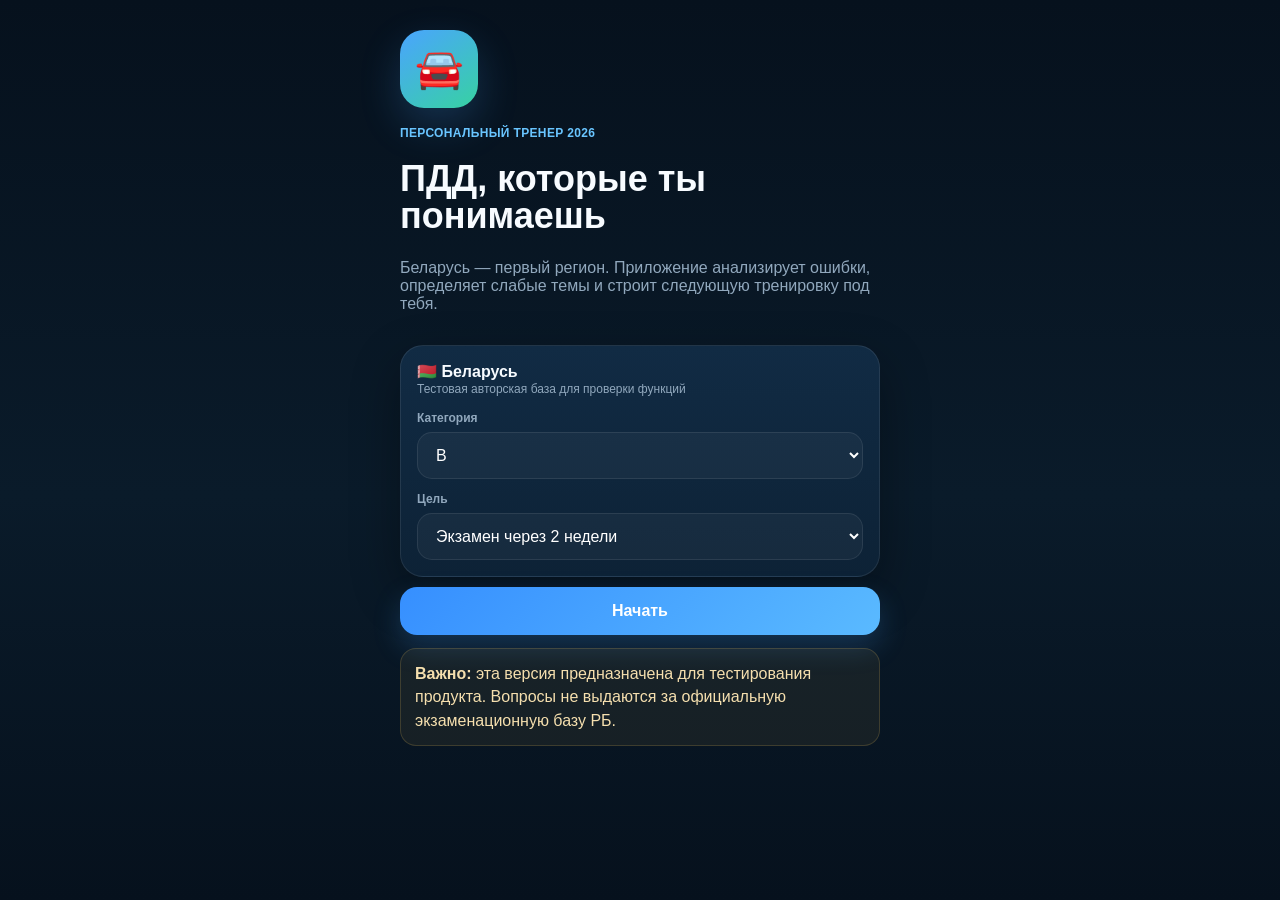
<file: pdd-ai/index.html>
<!doctype html>
<html lang="ru">
<head>
<meta charset="utf-8">
<meta name="viewport" content="width=device-width,initial-scale=1,viewport-fit=cover,user-scalable=no">
<meta name="theme-color" content="#071421">
<meta name="apple-mobile-web-app-capable" content="yes">
<meta name="apple-mobile-web-app-status-bar-style" content="black-translucent">
<meta name="apple-mobile-web-app-title" content="ПДД AI">
<title>ПДД AI — Беларусь</title>
<style>
:root{--bg:#071421;--bg2:#0b1d2d;--card:#10283f;--line:#ffffff16;--text:#f7fbff;--muted:#91a8bd;--blue:#4aa4ff;--green:#42d0a0;--red:#ff6f7d;--yellow:#ffc85b}
*{box-sizing:border-box;-webkit-tap-highlight-color:transparent}html,body{margin:0;min-height:100%;background:linear-gradient(180deg,#06111d,#0a1b2a 55%,#06111d);color:var(--text);font-family:-apple-system,BlinkMacSystemFont,"SF Pro Display","Segoe UI",Arial,sans-serif}button,select{font:inherit}.hide{display:none!important}.app{max-width:520px;margin:auto;min-height:100vh;padding-top:env(safe-area-inset-top);padding-bottom:calc(82px + env(safe-area-inset-bottom))}.screen{display:none;padding:18px}.screen.on{display:block}.top{display:flex;justify-content:space-between;gap:10px;align-items:center;margin:6px 0 20px}.k{font-size:12px;font-weight:900;color:#69c5ff;letter-spacing:.35px}.top h1,h1{margin:4px 0 0;font-size:29px;line-height:1.04}.muted{color:var(--muted)}.small{font-size:12px;line-height:1.45}.card{background:linear-gradient(180deg,#112b44,#0d2236);border:1px solid var(--line);border-radius:23px;box-shadow:0 18px 50px #0005}.hero{padding:20px;background:linear-gradient(135deg,#123c64,#102a44 60%,#0d3a38)}.row{display:flex;align-items:center;gap:10px}.space{justify-content:space-between}.pill{display:inline-flex;padding:8px 10px;border-radius:999px;background:#ffffff0c;border:1px solid var(--line);font-size:12px;font-weight:850}.pill.pro{color:#8be7cc;background:#42d0a015;border-color:#42d0a040}.big{font-size:42px;font-weight:950}.bar{height:9px;background:#ffffff12;border-radius:999px;overflow:hidden}.bar i{display:block;height:100%;background:linear-gradient(90deg,var(--blue),#6cc7ff)}.btn{width:100%;border:0;border-radius:17px;padding:15px 16px;background:linear-gradient(135deg,#368fff,#5abaff);color:#fff;font-weight:900;box-shadow:0 12px 28px #4aa4ff35}.btn.green{background:linear-gradient(135deg,#24b884,#4fd9ae)}.btn.alt{background:#ffffff0a;border:1px solid var(--line);box-shadow:none}.section{margin-top:21px}.grid2{display:grid;grid-template-columns:1fr 1fr;gap:10px}.quick{padding:16px;min-height:112px}.quick b{display:block;margin-top:8px}.ico{width:42px;height:42px;border-radius:14px;background:#4aa4ff18;display:grid;place-items:center;font-size:20px}.topic,.box,.history{padding:16px;margin-bottom:10px}.topicScore{font-size:21px;font-weight:950}.statgrid{display:grid;grid-template-columns:repeat(3,1fr);gap:8px}.stat{padding:13px;text-align:center}.stat b{font-size:20px;display:block}.nav{position:fixed;left:50%;bottom:0;transform:translateX(-50%);width:min(520px,100%);display:grid;grid-template-columns:repeat(5,1fr);padding:7px 5px calc(7px + env(safe-area-inset-bottom));background:#06111df2;backdrop-filter:blur(18px);border-top:1px solid var(--line);z-index:20}.nav button{border:0;background:transparent;color:#72889f;font-size:10px;font-weight:750;padding:5px 2px;display:flex;flex-direction:column;gap:3px;align-items:center}.nav button span:first-child{font-size:20px}.nav button.on{color:#69c5ff}.modal{position:fixed;inset:0;background:#01070dcc;display:none;align-items:flex-end;z-index:60;backdrop-filter:blur(8px)}.modal.on{display:flex}.sheet{width:min(520px,100%);max-height:93vh;overflow:auto;background:#0a1a29;border:1px solid var(--line);border-radius:28px 28px 0 0;padding:20px 18px calc(24px + env(safe-area-inset-bottom))}.qtitle{font-size:22px;line-height:1.25;font-weight:900;margin:13px 0 15px}.ans{width:100%;text-align:left;border:1px solid var(--line);background:#ffffff0a;color:#fff;border-radius:16px;padding:14px;margin:7px 0;font-weight:750}.ans.ok{border-color:#42d0a0;background:#42d0a015}.ans.bad{border-color:#ff6f7d;background:#ff6f7d14}.ans.dim{opacity:.53}.exp{padding:14px;border-radius:16px;background:#69c5ff0e;border:1px solid #69c5ff2c;line-height:1.5;margin:12px 0}.good{color:var(--green)}.badtext{color:var(--red)}.warn{color:var(--yellow)}.field{width:100%;padding:13px 14px;border-radius:15px;border:1px solid var(--line);background:#ffffff0a;color:white}label{display:block;margin:13px 0 7px;color:var(--muted);font-size:12px;font-weight:850}.scene{height:165px;border-radius:20px;overflow:hidden;position:relative;margin:11px 0 16px;background:#36513d;border:1px solid var(--line)}.roadV,.roadH{position:absolute;background:#454e57}.roadV{left:41%;width:18%;height:100%}.roadH{top:41%;height:18%;width:100%}.lineV,.lineH{position:absolute;opacity:.7}.lineV{left:50%;height:100%;border-left:2px dashed white}.lineH{top:50%;width:100%;border-top:2px dashed white}.car{position:absolute;z-index:3;background:#4aa4ff;border-radius:8px;width:28px;height:48px;bottom:10px;left:calc(50% - 14px)}.car2{position:absolute;z-index:3;background:#ff6f7d;border-radius:8px;width:48px;height:28px;right:10px;top:calc(50% - 14px)}.badge{position:absolute;right:18px;top:18px;z-index:4;background:#2c8add;width:46px;height:46px;border-radius:10px;display:grid;place-items:center;font-size:25px;font-weight:950}.speed{border-radius:50%;background:white;border:5px solid #e5545b;color:#111;font-size:16px}.ped{position:absolute;left:23%;top:40%;z-index:4;font-size:29px}.onboarding{max-width:520px;min-height:100vh;margin:auto;padding:calc(30px + env(safe-area-inset-top)) 20px 26px;display:flex;flex-direction:column}.logo{width:78px;height:78px;border-radius:24px;background:linear-gradient(145deg,#4aa4ff,#37d2a2);display:grid;place-items:center;font-size:39px;box-shadow:0 16px 40px #4aa4ff35}.onboarding h1{font-size:36px;margin:20px 0 8px}.notice{padding:13px 14px;border-radius:16px;background:#ffc85b10;border:1px solid #ffc85b2b;color:#f5dfae;line-height:1.45}.toast{position:fixed;z-index:100;top:calc(12px + env(safe-area-inset-top));left:50%;transform:translate(-50%,-18px);opacity:0;transition:.2s;max-width:88%;text-align:center;background:#142d47;border:1px solid var(--line);padding:11px 14px;border-radius:14px;font-weight:800}.toast.on{opacity:1;transform:translate(-50%,0)}
</style>
</head><body>
<div id="toast" class="toast"></div>
<div id="onboard" class="onboarding hide">
  <div class="logo">🚘</div><div class="k" style="margin-top:18px">ПЕРСОНАЛЬНЫЙ ТРЕНЕР 2026</div>
  <h1>ПДД, которые ты понимаешь</h1>
  <p class="muted">Беларусь — первый регион. Приложение анализирует ошибки, определяет слабые темы и строит следующую тренировку под тебя.</p>
  <div class="card box" style="margin-top:16px">
    <b>🇧🇾 Беларусь</b><div class="small muted">Тестовая авторская база для проверки функций</div>
    <label>Категория</label><select id="oc" class="field"><option>B</option><option>A</option><option>C</option><option>D</option><option>BE</option><option>CE</option></select>
    <label>Цель</label><select id="goal" class="field"><option value="14">Экзамен через 2 недели</option><option value="30">Через месяц</option><option value="60">Через 2 месяца</option><option value="0">Без даты</option></select>
  </div>
  <button class="btn" onclick="finishOnboard()">Начать</button>
  <div class="notice" style="margin-top:13px"><b>Важно:</b> эта версия предназначена для тестирования продукта. Вопросы не выдаются за официальную экзаменационную базу РБ.</div>
</div>

<div id="app" class="app hide">
<section id="home" class="screen on">
<div class="top"><div><div class="k">ПДД AI • БЕЛАРУСЬ</div><h1>Главная</h1></div><span class="pill pro">PRO TEST</span></div>
<div class="card hero"><div class="row space"><div><div class="small muted">Готовность</div><div id="ready" class="big">0%</div></div><div style="text-align:right"><div class="small muted">Категория</div><b id="homeCat">B</b></div></div><div class="bar" style="margin:14px 0 8px"><i id="readyBar" style="width:0%"></i></div><div id="readyText" class="small muted"></div><button class="btn green" style="margin-top:16px" onclick="smartLesson()">Научи меня</button></div>
<div class="section grid2">
<div class="card quick" onclick="practice()"><div class="ico">🧠</div><b>Тренировка</b><span class="small muted">Адаптивные вопросы</span></div>
<div class="card quick" onclick="exam()"><div class="ico">⏱️</div><b>Экзамен</b><span class="small muted">10 вопросов • 15 мин</span></div>
<div class="card quick" onclick="go('progress')"><div class="ico">📈</div><b>Прогресс</b><span class="small muted">Карта знаний</span></div>
<div class="card quick" onclick="mistakesLesson()"><div class="ico">🎯</div><b>Ошибки</b><span id="misCount" class="small muted">0 накоплено</span></div>
</div>
<div class="section"><h2>Что повторить сейчас</h2><div id="focus" class="card box"></div></div>
<div class="section"><h2>План на сегодня</h2><div id="plan" class="card box"></div></div>
</section>

<section id="topics" class="screen"><div class="top"><div><div class="k">УЧЕБНАЯ КАРТА</div><h1>Темы</h1></div><span id="topicCat" class="pill">B</span></div><p class="muted">Выбирай тему вручную или доверь порядок анализу ошибок.</p><div id="topicList"></div></section>

<section id="exam" class="screen"><div class="top"><div><div class="k">ЭКЗАМЕНАЦИОННЫЙ РЕЖИМ</div><h1>Экзамен</h1></div><span class="pill">2-я ошибка = стоп</span></div><div class="card hero"><div class="row space"><div><div class="small muted">Формат</div><b>10 вопросов / 15 минут</b></div><div style="text-align:right"><div class="small muted">Допустимо</div><b>1 ошибка</b></div></div><p class="small muted">Правильные ответы во время попытки не показываются. Вторая ошибка мгновенно завершает экзамен.</p><button class="btn" onclick="exam()">Начать экзамен</button></div><div class="section"><h2>Последние попытки</h2><div id="histMini"></div></div></section>

<section id="progress" class="screen"><div class="top"><div><div class="k">АНАЛИТИКА</div><h1>Прогресс</h1></div></div><div class="statgrid"><div class="card stat"><b id="sa">0</b><span class="small muted">ответов</span></div><div class="card stat"><b id="sc">0%</b><span class="small muted">точность</span></div><div class="card stat"><b id="se">0</b><span class="small muted">экзаменов</span></div></div><div class="section"><h2>Карта знаний</h2><div id="knowledge"></div></div><div class="section"><h2>Диагноз ошибок</h2><div id="diag" class="card box"></div></div><div class="section"><h2>История экзаменов</h2><div id="hist"></div></div></section>

<section id="profile" class="screen"><div class="top"><div><div class="k">НАСТРОЙКИ</div><h1>Профиль</h1></div><span class="pill pro">PRO TEST</span></div><div class="card box"><label>Категория</label><select id="cat" class="field" onchange="setCat(this.value)"><option>B</option><option>A</option><option>C</option><option>D</option><option>BE</option><option>CE</option></select><label>Стиль объяснений</label><select id="emode" class="field" onchange="setMode(this.value)"><option value="simple">Простым языком</option><option value="deep">Подробно</option><option value="short">Коротко</option></select></div><div class="section card box"><div class="row space"><div><b>PRO</b><div class="small muted">Для тестирования все PRO-функции открыты.</div></div><span class="pill pro">активен</span></div><p class="small muted">В магазинной версии подписка будет подтверждаться сервером через Apple/Google.</p></div><div class="section notice"><b>Установить на экран iPhone:</b><br>Safari → Поделиться → «На экран Домой».</div><div class="section"><button class="btn alt" onclick="resetAll()">Сбросить прогресс</button></div></section>

<nav class="nav">
<button class="on" data-id="home" onclick="go('home',this)"><span>⌂</span><span>Главная</span></button>
<button data-id="topics" onclick="go('topics',this)"><span>▦</span><span>Темы</span></button>
<button data-id="exam" onclick="go('exam',this)"><span>✓</span><span>Экзамен</span></button>
<button data-id="progress" onclick="go('progress',this)"><span>⌁</span><span>Прогресс</span></button>
<button data-id="profile" onclick="go('profile',this)"><span>●</span><span>Профиль</span></button>
</nav>
</div>

<div id="quiz" class="modal"><div class="sheet"><div class="row space"><span id="qm" class="pill"></span><span id="qmeta" class="pill"></span></div><div id="scene"></div><div id="qt" class="k"></div><div id="qp" class="qtitle"></div><div id="answers"></div><div id="feedback" class="hide"></div><button id="next" class="btn hide" onclick="nextQ()">Следующий вопрос</button><button class="btn alt" style="margin-top:9px" onclick="closeQuiz()">Закрыть</button></div></div>

<div id="result" class="modal"><div class="sheet"><div id="re" style="font-size:58px;text-align:center"></div><h1 id="rt" style="text-align:center"></h1><p id="rx" class="muted" style="text-align:center"></p><div id="rs" class="statgrid"></div><div id="rm" class="section"></div><button class="btn" onclick="closeResult()">Готово</button></div></div>

<script>
const T={
priority:['Перекрёстки и приоритет','🚦'],signs:['Дорожные знаки','🔺'],ped:['Пешеходы','🚶'],man:['Манёвры','↔️'],mark:['Разметка','🛣️'],stop:['Остановка и стоянка','🅿️'],speed:['Скорость и дистанция','⏱️'],att:['Внимательность','🧠']
};
const Q=[
['p1','priority','С чего начинать анализ сложного перекрёстка?',['Кто справа','Чем регулируется движение и у кого приоритет','Кто быстрее','Кто ближе к центру'],1,'Сначала определите регулирование и приоритет, затем траектории.','Слишком рано применяете помеху справа','cross'],
['p2','priority','На перекрёстке работает исправный светофор. Что определить первым?',['Только знаки','Действующее регулирование','Помеху справа','Размер автомобиля'],1,'Работающее регулирование — первый слой анализа.','Путаете регулируемые и нерегулируемые перекрёстки','light'],
['p3','priority','Когда правило «помехи справа» нельзя применять первым шагом?',['Когда порядок уже задан регулированием или знаками','Никогда','Только ночью','Только зимой'],0,'Сначала проверяют, не задан ли порядок более прямым средством регулирования.','Слишком рано применяете помеху справа','cross'],
['p4','priority','После определения приоритета на перекрёстке что ещё важно проверить?',['Пересекаются ли траектории','Цвет машин','Марки машин','Музыку в салоне'],0,'Приоритет нужно связать с реальным конфликтом траекторий.','Не проверяете конфликт траекторий','cross'],
['s1','signs','Почему нельзя решать задачу только по одному заметному знаку?',['Знаки декоративные','Нужно учитывать всю обстановку','Разметка всегда важнее','Достаточно смотреть на другие машины'],1,'Правильное решение строится по совокупности условий.','Делаете вывод по одному признаку','sign'],
['s2','signs','Как лучше запоминать похожие знаки?',['Только по цвету','Сравнивать форму, символ, действие и применение','Только по названию','По месту первой встречи'],1,'Сравнение отличительных признаков уменьшает путаницу.','Путаете похожие знаки','sign'],
['s3','signs','Если временная схема движения отличается от привычной, что делать?',['Ехать по памяти','Оценить актуальные знаки и указания','Игнорировать временные элементы','Следовать только навигатору'],1,'Актуальная организация движения важнее привычного маршрута.','Игнорируете временные изменения','sign'],
['d1','ped','При повороте пешеход находится на вашей траектории. Как мыслить?',['Ускориться','Не менять скорость','Не создавать опасность и безопасно уступить, когда требуется','Сигналить и ехать'],2,'Сначала защищаем потенциально конфликтующую траекторию пешехода.','Недостаточно учитываете пешеходов','ped'],
['d2','ped','Почему нельзя оценивать пешехода только по его текущему положению?',['Он всегда стоит','Нужно прогнозировать движение и сближение','Он всегда ждёт авто','Хватит сигнала'],1,'Смотрите не только где участник сейчас, но и где окажется через секунду.','Недостаточно прогнозируете движение','ped'],
['m1','man','Перед началом манёвра правильная последовательность…',['Сразу начать','Оценить безопасность, обозначить намерение, выполнить безопасно','Смотреть только вперёд','Всегда ускориться'],1,'Оценить → предупредить → убедиться в безопасности → выполнить.','Нарушаете последовательность манёвра','lane'],
['m2','man','Указатель поворота сам по себе даёт преимущество?',['Да всегда','Да если заранее','Нет','Да если торопишься'],2,'Поворотник сообщает о намерении, но не создаёт автоматическое преимущество.','Считаете поворотник источником преимущества','lane'],
['m3','man','Если пропустили нужный поворот, безопаснее…',['Резко перестроиться','Продолжить и выбрать следующий безопасный маршрут','Остановиться в полосе','Сдать назад'],1,'Лучше потерять минуту, чем создавать риск резким исправлением маршрута.','Исправляете маршрут рискованным манёвром','lane'],
['m4','man','Почему перед боковым манёвром проверяют слепую зону?',['Там может быть участник, не видимый в зеркалах','Чтобы проверить стекло','Для навигатора','Чтобы ускориться'],0,'Зеркала не покрывают всё пространство вокруг автомобиля.','Пропускаете контроль слепой зоны','lane'],
['r1','mark','Если разметка плохо видна, что надёжнее?',['Считать, что её нет','Использовать все доступные признаки: знаки, геометрию и видимую разметку','Копировать машину впереди','Игнорировать знаки'],1,'Не опирайтесь на один источник информации.','Игнорируете связь знаков и разметки','lane'],
['r2','mark','При перестроении кроме разметки нужно оценивать…',['Только свою скорость','Положение и скорость других участников и доступность полосы','Только поворотник','Только навигатор'],1,'Разметка показывает где, а обстановка — можно ли сейчас.','Недостаточно оцениваете перестроение','lane'],
['r3','mark','Навигатор предлагает манёвр, не согласующийся с текущими знаками. Что делать?',['Следовать навигатору','Следовать актуальной организации движения','Остановиться в полосе','Действовать наугад'],1,'Навигатор предлагает маршрут, а дорожная обстановка задаёт правила.','Слишком доверяете навигатору','lane'],
['o1','stop','Перед остановкой в незнакомом месте сначала проверьте…',['Свободное место','Ограничения, обзорность и безопасность','Расстояние до магазина','Другие припаркованные авто'],1,'Свободное место не означает разрешённое место.','Ориентируетесь на чужую парковку','park'],
['o2','stop','Почему другие припаркованные машины не доказывают, что место разрешено?',['Их обязательно эвакуируют','Они могли остановиться с нарушением','Стоянка запрещена везде','Парковаться можно только во дворе'],1,'Чужое поведение не является источником правил.','Копируете действия других водителей','park'],
['v1','speed','Как выбирать скорость в сложной обстановке?',['Всегда максимум разрешённого','С учётом лимита и фактических условий','Только по потоку','Быстрее на знакомой дороге'],1,'Лимит — верхняя граница, а не обязательная скорость.','Путаете разрешённую и безопасную скорость','speed'],
['v2','speed','Что главное при выборе дистанции?',['Марка авто','Возможность безопасно отреагировать на торможение','Цвет авто','Число пассажиров'],1,'Дистанция — запас времени на реакцию и торможение.','Недооцениваете дистанцию','speed'],
['v3','speed','При ухудшении видимости безопаснее…',['Сохранять прежнюю скорость любой ценой','Скорректировать скорость и увеличить запас реакции','Приблизиться к авто впереди','Отключить свет'],1,'Чем меньше видите вперёд, тем больше нужен запас времени.','Не адаптируете скорость к видимости','speed'],
['a1','att','Как уменьшить ошибки в вопросах со словами «обязан», «может», «запрещено»?',['Читать только начало','Сначала смотреть ответы','Выделять ключевое условие и действие','Выбирать длинный ответ'],2,'Сначала определите, что именно спрашивают: обязан, разрешено, запрещено или может.','Невнимательно читаете формулировку','text'],
['a2','att','Что делать перед ответом на длинный вопрос?',['Угадать по похожей картинке','Найти ключевые условия и исключения','Выбрать знакомый вариант','Пропустить конец'],1,'Сначала условия, потом решение. Не наоборот.','Подменяете условие знакомым шаблоном','text'],
['a3','att','Почему полезно после ошибки объяснить правило своими словами?',['Проверяет понимание, а не запоминание ответа','Полностью заменяет правила','Гарантирует ноль ошибок','Нужно только инструктору'],0,'Если можете объяснить принцип без подсказки, значит понимаете его глубже.','Запоминаете ответ вместо принципа','text']
];
const KEY='pdd_ai_live_1';
let S=Object.assign({on:false,cat:'B',goal:14,mode:'simple',ts:{},mist:[],hist:[],answered:0,correct:0,streak:0,last:''},JSON.parse(localStorage.getItem(KEY)||'{}'));
let sess=null,timer=null;
const $=s=>document.querySelector(s), $$=s=>[...document.querySelectorAll(s)];
function save(){localStorage.setItem(KEY,JSON.stringify(S))}
function toast(t){let x=$('#toast');x.textContent=t;x.classList.add('on');setTimeout(()=>x.classList.remove('on'),1800)}
function sh(a){return [...a].sort(()=>Math.random()-.5)}
function stat(t){if(!S.ts[t])S.ts[t]={n:0,c:0,w:0};return S.ts[t]}
function score(t){let x=stat(t);return x.n?Math.max(5,Math.round(x.c/x.n*100)):50}
function weak(){return Object.keys(T).sort((a,b)=>score(a)-score(b))[0]}
function ready(){let a=Object.keys(T).map(score),avg=a.reduce((x,y)=>x+y,0)/a.length,vol=Math.min(1,S.answered/80);return Math.min(99,Math.round(avg*.78+vol*21))}
function streak(){let d=new Date().toISOString().slice(0,10);if(S.last===d)return;let p=new Date(Date.now()-86400000).toISOString().slice(0,10);S.streak=S.last===p?S.streak+1:1;S.last=d;save()}
function init(){if(!S.on){$('#onboard').classList.remove('hide')}else{$('#app').classList.remove('hide');render()}}
function finishOnboard(){S.cat=$('#oc').value;S.goal=+$('#goal').value;S.on=true;streak();save();$('#onboard').classList.add('hide');$('#app').classList.remove('hide');render()}
function go(id,b){$$('.screen').forEach(x=>x.classList.remove('on'));$('#'+id).classList.add('on');$$('.nav button').forEach(x=>x.classList.toggle('on',x.dataset.id===id));render();scrollTo(0,0)}
function render(){let r=ready(),w=weak(),acc=S.answered?Math.round(S.correct/S.answered*100):0;$('#ready').textContent=r+'%';$('#readyBar').style.width=r+'%';$('#homeCat').textContent=S.cat;$('#topicCat').textContent=S.cat;$('#misCount').textContent=S.mist.length+' накоплено';$('#readyText').textContent=S.answered<5?'Ответь на первые вопросы — я построю карту знаний.':r<70?'Есть слабые темы. «Научи меня» начнёт с них.':'Хороший прогресс. Закрепляй экзаменами.';$('#focus').innerHTML='<div class="row space"><div><div class="small muted">Самая слабая тема</div><b>'+T[w][1]+' '+T[w][0]+'</b></div><div class="topicScore">'+score(w)+'%</div></div><div class="bar" style="margin-top:11px"><i style="width:'+score(w)+'%"></i></div><button class="btn alt" style="margin-top:12px" onclick="topicLesson(\''+w+'\')">Разобрать тему</button>';$('#plan').innerHTML='<div class="row space"><div><b>🔥 Серия: '+S.streak+' дн.</b><div class="small muted">'+(S.goal?'Цель: подготовка за '+S.goal+' дн.':'Свободный режим')+'</div></div><span class="pill">'+(S.answered%10)+'/10</span></div><p class="small muted">Сегодня: 10 адаптивных вопросов + повтор слабой темы.</p>';$('#sa').textContent=S.answered;$('#sc').textContent=acc+'%';$('#se').textContent=S.hist.length;$('#cat').value=S.cat;$('#emode').value=S.mode;renderTopics();renderKnowledge();renderDiag();renderHist()}
function renderTopics(){$('#topicList').innerHTML=Object.keys(T).map(k=>'<div class="card topic" onclick="topicLesson(\''+k+'\')"><div class="row space"><div><b>'+T[k][1]+' '+T[k][0]+'</b><div class="small muted">'+Q.filter(q=>q[1]===k).length+' ситуаций</div></div><div class="topicScore">'+score(k)+'%</div></div><div class="bar" style="margin-top:11px"><i style="width:'+score(k)+'%"></i></div></div>').join('')}
function renderKnowledge(){ $('#knowledge').innerHTML=Object.keys(T).map(k=>{let x=stat(k);return '<div class="card topic"><div class="row space"><div><b>'+T[k][1]+' '+T[k][0]+'</b><div class="small muted">'+x.n+' ответов • '+x.w+' ошибок</div></div><div class="topicScore">'+score(k)+'%</div></div><div class="bar" style="margin-top:11px"><i style="width:'+score(k)+'%"></i></div></div>'}).join('')}
function renderDiag(){if(!S.mist.length){$('#diag').innerHTML='<b>Пока данных мало</b><p class="small muted">Ошибки будут группироваться по причине, а не только по теме.</p>';return}let c={};S.mist.forEach(m=>c[m.reason]=(c[m.reason]||0)+1);let top=Object.entries(c).sort((a,b)=>b[1]-a[1]).slice(0,3);$('#diag').innerHTML='<b>Основные причины</b>'+top.map((x,i)=>'<p class="small"><span class="'+(i?'warn':'badtext')+'">●</span> '+x[0]+' — '+x[1]+'</p>').join('')+'<button class="btn alt" onclick="smartLesson()">Исправить слабость</button>'}
function renderHist(){let h=S.hist.length?S.hist.slice().reverse().slice(0,8).map(x=>'<div class="card history"><div class="row space"><div><b class="'+(x.pass?'good':'badtext')+'">'+(x.pass?'Сдан':'Не сдан')+'</b><div class="small muted">'+new Date(x.date).toLocaleString('ru-RU')+'</div></div><div style="text-align:right"><b>'+x.err+' ош.</b><div class="small muted">'+fmt(x.sec)+'</div></div></div></div>').join(''):'<div class="card box muted">Экзаменов пока не было.</div>';$('#hist').innerHTML=h;$('#histMini').innerHTML=h}
function setCat(v){S.cat=v;save();render();toast('Категория сохранена')} function setMode(v){S.mode=v;save();toast('Стиль объяснений сохранён')}
function scene(type){if(type==='text')return '';let b=type==='park'?'<div class="badge">P</div>':type==='speed'?'<div class="badge speed">50</div>':type==='ped'?'<div class="ped">🚶</div>':type==='light'?'<div class="badge">🚦</div>':type==='sign'?'<div class="badge">🔺</div>':'';return '<div class="scene"><div class="roadV"></div><div class="roadH"></div><div class="lineV"></div><div class="lineH"></div><div class="car"></div><div class="car2"></div>'+b+'</div>'}
function pick(n,topic){let p=topic?Q.filter(q=>q[1]===topic):Q;if(!topic){let w=weak();p=[...p,...p.filter(q=>q[1]===w),...p.filter(q=>q[1]===w)]}let u=[];sh(p).forEach(q=>{if(!u.find(x=>x[0]===q[0]))u.push(q)});return u.slice(0,n)}
function practice(){start('practice',pick(10))} function smartLesson(){start('lesson',pick(7,weak()))} function topicLesson(t){start('topic',pick(10,t))} function mistakesLesson(){if(!S.mist.length){toast('Ошибок пока нет');return}let ids=[...new Set(S.mist.slice().reverse().map(x=>x.id))].slice(0,10);start('lesson',ids.map(id=>Q.find(q=>q[0]===id)).filter(Boolean))} function exam(){start('exam',sh(Q).slice(0,10))}
function start(mode,qs){streak();sess={mode,qs,i:0,err:0,cor:0,ans:[],start:Date.now(),left:mode==='exam'?900:null,done:false};$('#quiz').classList.add('on');if(mode==='exam'){clearInterval(timer);timer=setInterval(()=>{sess.left--;meta();if(sess.left<=0)finishExam('time')},1000)}renderQ()}
function meta(){let pos=Math.min(sess.i+1,sess.qs.length);$('#qm').textContent={practice:'Тренировка',lesson:'Научи меня',topic:'Тема',exam:'Экзамен'}[sess.mode];$('#qmeta').textContent=sess.mode==='exam'?pos+'/10 • '+fmt(sess.left)+' • '+sess.err+' ош.':pos+'/'+sess.qs.length}
function renderQ(){let q=sess.qs[sess.i];meta();$('#scene').innerHTML=scene(q[7]);$('#qt').textContent=T[q[1]][0];$('#qp').textContent=q[2];$('#answers').innerHTML=q[3].map((a,i)=>'<button class="ans" onclick="answer('+i+')"><b>'+String.fromCharCode(65+i)+'.</b> '+a+'</button>').join('');$('#feedback').className='hide';$('#feedback').innerHTML='';$('#next').classList.add('hide')}
function answer(i){if(sess.done)return;let q=sess.qs[sess.i],ok=i===q[4],st=stat(q[1]);st.n++;S.answered++;sess.ans.push({id:q[0],choice:i,ok});if(ok){st.c++;S.correct++;sess.cor++}else{st.w++;sess.err++;S.mist.push({id:q[0],topic:q[1],reason:q[6],date:new Date().toISOString()});if(S.mist.length>120)S.mist=S.mist.slice(-120)}save();if(sess.mode==='exam'){if(!ok&&sess.err>=2){finishExam('second');return}if(sess.i===sess.qs.length-1){finishExam('complete');return}sess.i++;renderQ();return}let bs=$$('#answers .ans');bs.forEach((b,n)=>{b.disabled=true;b.classList.add('dim');if(n===q[4]){b.classList.remove('dim');b.classList.add('ok')}if(n===i&&!ok){b.classList.remove('dim');b.classList.add('bad')}});let txt=ok?'<div class="exp"><b class="good">Верно.</b><br>'+q[5]+'</div>':'<div class="exp"><b class="badtext">Разбор ошибки</b><br>'+q[5]+'<br><br><b>Диагноз:</b> '+q[6]+'</div><div class="card box"><b>AI‑инструктор</b><div class="grid2" style="margin-top:10px"><button class="btn alt" onclick="ai(0)">Объясни проще</button><button class="btn alt" onclick="ai(1)">Как запомнить?</button></div><div id="ai" class="small" style="margin-top:10px"></div></div>';$('#feedback').innerHTML=txt;$('#feedback').classList.remove('hide');$('#next').classList.remove('hide')}
function ai(t){let q=sess.qs[sess.i];$('#ai').innerHTML='<div class="exp">'+(t===0?'Смотри на задачу как на последовательность: сначала найди главное условие, потом правило, затем проверь траектории. '+q[5]:'Запомни связку: «условие → правило → траектория → решение». Для этой задачи ключ: '+q[5])+'</div>'}
function nextQ(){if(sess.i===sess.qs.length-1){finishTrain();return}sess.i++;renderQ()}
function finishTrain(){let sec=Math.round((Date.now()-sess.start)/1000),acc=Math.round(sess.cor/Math.max(1,sess.ans.length)*100);clearInterval(timer);$('#quiz').classList.remove('on');showResult(true,'Тренировка завершена','Точность '+acc+'%. Следующая сессия уже будет учитывать ошибки.',sess.err,sec)}
function finishExam(reason){if(!sess||sess.done)return;sess.done=true;clearInterval(timer);let elapsed=Math.max(0,900-sess.left),pass=reason==='complete'&&sess.err<=1&&sess.ans.length===10;S.hist.push({date:new Date().toISOString(),pass,err:sess.err,sec:elapsed,reason});if(S.hist.length>50)S.hist=S.hist.slice(-50);save();$('#quiz').classList.remove('on');showResult(pass,pass?'Экзамен сдан':'Экзамен не сдан',pass?'Не более одной ошибки.':reason==='second'?'Вторая ошибка — экзамен завершён.':reason==='time'?'Время закончилось.':'Попытка завершена.',sess.err,elapsed)}
function showResult(pass,title,text,err,sec){$('#re').textContent=pass?'✅':'📚';$('#rt').textContent=title;$('#rx').textContent=text;$('#rs').innerHTML='<div class="card stat"><b>'+sess.ans.length+'</b><span class="small muted">ответов</span></div><div class="card stat"><b>'+err+'</b><span class="small muted">ошибок</span></div><div class="card stat"><b>'+fmt(sec)+'</b><span class="small muted">время</span></div>';let bad=sess.ans.filter(x=>!x.ok).map(x=>{let q=Q.find(q=>q[0]===x.id);return '<div class="card history"><b>'+T[q[1]][0]+'</b><p class="small muted">'+q[6]+'</p><p class="small">'+q[5]+'</p></div>'}).join('');$('#rm').innerHTML=bad?'<h2>Что повторить</h2>'+bad:'<div class="card box"><b class="good">Без ошибок</b><p class="small muted">Закрепи результат на новых формулировках.</p></div>';$('#result').classList.add('on');render()}
function closeQuiz(){clearInterval(timer);$('#quiz').classList.remove('on');sess=null} function closeResult(){$('#result').classList.remove('on');sess=null;render()} function fmt(s){s=Math.max(0,Math.round(s||0));return String(Math.floor(s/60)).padStart(2,'0')+':'+String(s%60).padStart(2,'0')} function resetAll(){if(confirm('Сбросить весь прогресс?')){localStorage.removeItem(KEY);location.reload()}}
init();
</script>
</body></html>
</file>
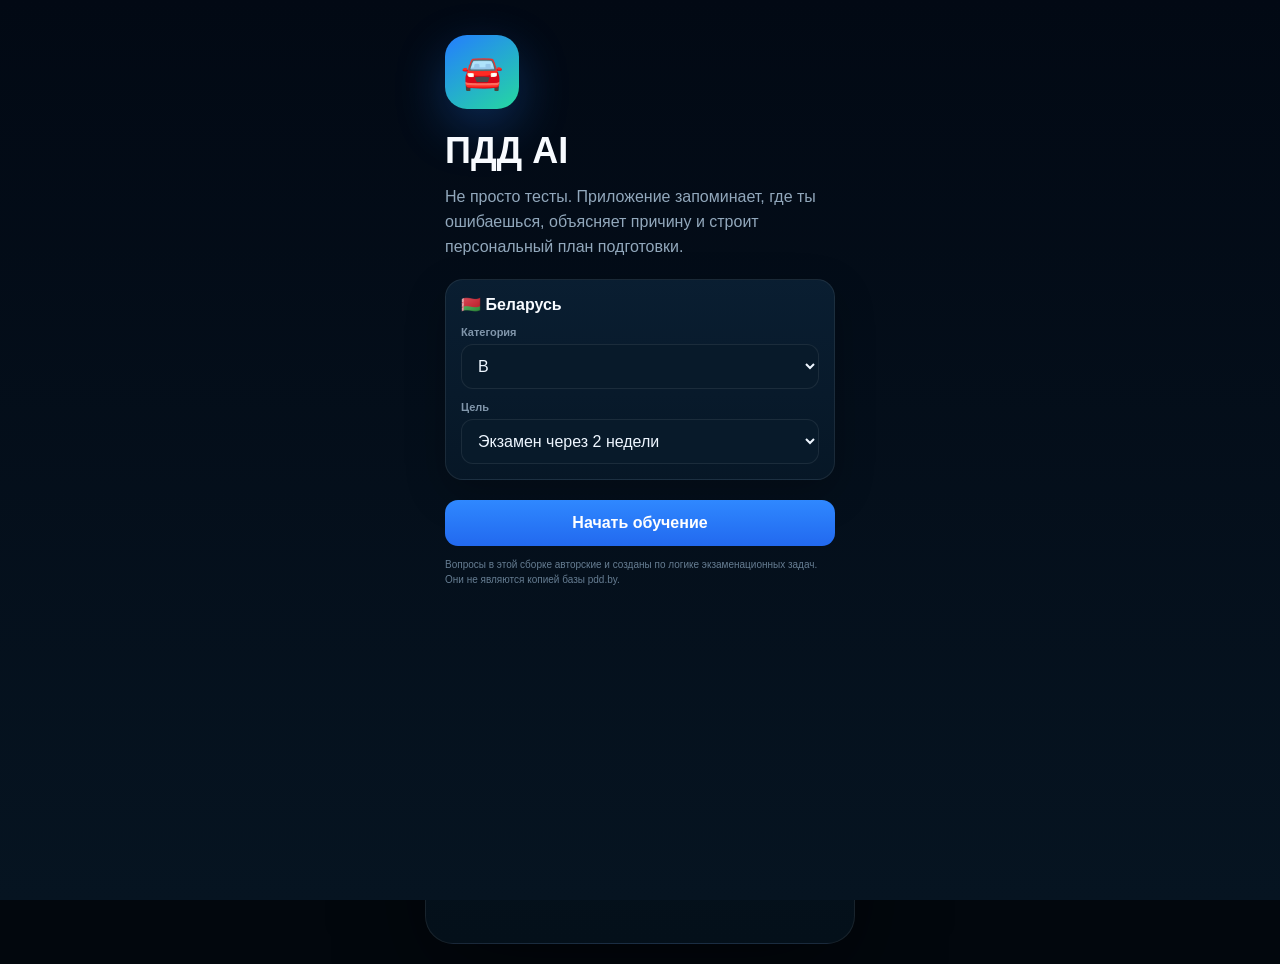
<file: pdd-next/index.html>
<!doctype html>
<html lang="ru">
<head>
<meta charset="utf-8">
<meta name="viewport" content="width=device-width,initial-scale=1,viewport-fit=cover,user-scalable=no">
<meta name="theme-color" content="#06111d">
<meta name="apple-mobile-web-app-capable" content="yes">
<meta name="apple-mobile-web-app-status-bar-style" content="black-translucent">
<meta name="apple-mobile-web-app-title" content="ПДД AI">
<title>ПДД AI — Беларусь</title>
<style>
:root{
  --bg:#03101b;--panel:#071827;--panel2:#0b2135;--panel3:#0e2b46;
  --text:#f8fbff;--muted:#8196ab;--line:rgba(255,255,255,.08);
  --blue:#237cff;--blue2:#40a7ff;--green:#38e19f;--red:#ff5d63;
  --orange:#ff9f43;--gold:#ffbe2e;--cyan:#25d9d2;
}
*{box-sizing:border-box;-webkit-tap-highlight-color:transparent}
html,body{margin:0;background:#02070d;color:var(--text);font-family:-apple-system,BlinkMacSystemFont,"SF Pro Display","Segoe UI",Inter,Arial,sans-serif}
body{min-height:100vh}
button,select{font:inherit}
button{cursor:pointer}
.app{max-width:430px;margin:0 auto;min-height:100vh;background:
radial-gradient(circle at 55% -10%,rgba(35,124,255,.14),transparent 32%),
linear-gradient(180deg,#04111d 0%,#061420 48%,#04101a 100%);
padding-top:env(safe-area-inset-top);padding-bottom:calc(78px + env(safe-area-inset-bottom));position:relative}
.page{display:none;padding:18px 16px 28px}.page.active{display:block}
.header{display:flex;align-items:center;justify-content:space-between;margin:6px 0 18px}
.brand{display:flex;align-items:center;gap:10px;font-size:21px;font-weight:900;letter-spacing:.2px}.brand .ai{color:#2f8cff}
.iconBtn{width:40px;height:40px;border-radius:13px;border:1px solid var(--line);background:#0a1b2c;color:#c9d9e8;display:grid;place-items:center;font-size:18px}
.proBadge{display:inline-flex;align-items:center;gap:6px;padding:6px 10px;border-radius:11px;background:linear-gradient(180deg,#1c1707,#131007);border:1px solid rgba(255,190,46,.25);color:#ffbf2f;font-size:12px;font-weight:900}
.proBadge:before{content:"♛";font-size:16px}
.card{background:linear-gradient(180deg,rgba(10,31,50,.96),rgba(7,24,39,.96));border:1px solid var(--line);border-radius:18px;box-shadow:0 14px 40px rgba(0,0,0,.24)}
.continue{padding:15px;display:grid;grid-template-columns:62px 1fr 24px;gap:13px;align-items:center}
.ring{width:58px;height:58px;border-radius:50%;display:grid;place-items:center;background:conic-gradient(var(--green) 0deg, #17344b 0deg);position:relative}
.ring:after{content:"";position:absolute;width:43px;height:43px;border-radius:50%;background:#092033}
.ring span{position:relative;z-index:2;font-weight:900;font-size:16px}
.continue b{font-size:15px}.continue .sub{font-size:12px;color:var(--muted);margin-top:4px}
.chev{font-size:25px;color:#4f9fff}
.tiles{display:grid;grid-template-columns:1fr 1fr;gap:10px;margin-top:12px}
.tile{padding:16px 14px;min-height:121px;display:flex;flex-direction:column;justify-content:space-between;position:relative;overflow:hidden}
.tile:before{content:"";position:absolute;inset:0;background:radial-gradient(circle at 95% 0,var(--glow,rgba(35,124,255,.15)),transparent 42%);pointer-events:none}
.tileIcon{width:38px;height:38px;border-radius:10px;display:grid;place-items:center;font-size:24px;background:#0c2943;border:1px solid rgba(255,255,255,.06)}
.tile b{font-size:15px}.tile small{color:var(--muted);font-size:11px;line-height:1.3}.tile.exam{--glow:rgba(255,93,99,.22);border-color:rgba(255,93,99,.24)}.tile.aiTile{--glow:rgba(35,124,255,.25);border-color:rgba(35,124,255,.22)}.tile.weak{--glow:rgba(56,225,159,.20);border-color:rgba(56,225,159,.20)}.tile.saved{--glow:rgba(255,190,46,.18)}
.sectionTitle{display:flex;align-items:center;justify-content:space-between;margin:22px 0 10px}.sectionTitle h2{margin:0;font-size:18px}.linkBtn{border:0;background:none;color:#3b91ff;font-size:12px;font-weight:800}
.stats4{display:grid;grid-template-columns:repeat(4,1fr);gap:8px}.miniStat{padding:11px 7px;text-align:left}.miniStat b{display:block;font-size:19px;margin-bottom:4px}.miniStat span{display:block;font-size:10px;line-height:1.25;color:var(--muted)}
.blue{color:#39a0ff}.green{color:var(--green)}.gold{color:var(--gold)}.red{color:#ff6d72}
.catRow{display:flex;gap:8px;overflow:auto;padding-bottom:2px;scrollbar-width:none}.catRow::-webkit-scrollbar{display:none}.cat{min-width:76px;padding:12px 9px;border-radius:13px;background:#081c2d;border:1px solid var(--line);text-align:center}.cat.active{background:linear-gradient(180deg,#0c2c4a,#0b2237);border-color:#2385ff;box-shadow:inset 0 0 0 1px rgba(35,133,255,.3)}.cat b{display:block;font-size:19px;color:#e7f3ff}.cat.active b{color:#3a9cff}.cat span{font-size:10px;color:var(--muted)}
.nav{position:fixed;z-index:50;left:50%;bottom:0;transform:translateX(-50%);width:min(430px,100%);height:calc(67px + env(safe-area-inset-bottom));padding:7px 12px calc(7px + env(safe-area-inset-bottom));background:rgba(3,13,22,.95);backdrop-filter:blur(18px);border-top:1px solid var(--line);display:grid;grid-template-columns:repeat(4,1fr)}
.nav button{border:0;background:transparent;color:#61768a;font-size:10px;font-weight:800;display:flex;flex-direction:column;gap:3px;align-items:center;justify-content:center}.nav .nicon{font-size:21px;line-height:1}.nav button.active{color:#328dff}
.titleRow{display:flex;align-items:center;justify-content:space-between;margin:6px 0 16px}.titleRow h1{font-size:25px;margin:0}.smallPill{font-size:11px;padding:6px 9px;border-radius:10px;border:1px solid var(--line);color:#aebfd0;background:#081928}
.tabs{display:flex;gap:7px;margin-bottom:13px;overflow:auto}.tab{border:1px solid var(--line);background:#071827;color:#9bafc2;padding:8px 12px;border-radius:10px;font-size:11px;font-weight:800;white-space:nowrap}.tab.active{color:#fff;background:#1e72f5;border-color:#1e72f5}
.topicItem{padding:14px;margin-bottom:9px}.topicHead{display:flex;align-items:center;justify-content:space-between;gap:12px}.topicHead b{font-size:14px}.topicMeta{font-size:11px;color:var(--muted);margin-top:4px}.score{font-size:15px;font-weight:900}.bar{height:7px;background:#10293d;border-radius:999px;margin-top:10px;overflow:hidden}.bar i{display:block;height:100%;border-radius:999px;background:linear-gradient(90deg,#2f85ff,#34e0a0)}
.analyticsTop{padding:16px}.anaRing{width:105px;height:105px;border-radius:50%;background:conic-gradient(var(--green) 0deg,#163248 0deg);display:grid;place-items:center;position:relative}.anaRing:after{content:"";position:absolute;width:79px;height:79px;border-radius:50%;background:#0a2134}.anaRing b{z-index:2;font-size:28px}.anaStats{display:grid;gap:8px;flex:1}.anaLine{display:flex;justify-content:space-between;font-size:12px}.chart{height:180px;padding:14px;position:relative;overflow:hidden}.chartGrid{position:absolute;inset:18px 14px 24px;background:repeating-linear-gradient(to bottom,transparent 0,transparent 31px,rgba(255,255,255,.055) 32px)}svg{position:relative;z-index:2;width:100%;height:120px;margin-top:16px}.weakItem{padding:11px 0;border-bottom:1px solid var(--line)}.weakItem:last-child{border:0}.weakRow{display:grid;grid-template-columns:1fr 80px 34px;gap:10px;align-items:center;font-size:12px}.weakBar{height:7px;background:#183149;border-radius:999px;overflow:hidden}.weakBar i{display:block;height:100%;background:var(--red);border-radius:999px}
.profileCard{padding:15px}.field{width:100%;background:#081a2a;color:#eef6ff;border:1px solid var(--line);border-radius:12px;padding:12px}label{font-size:11px;color:var(--muted);font-weight:800;display:block;margin:12px 0 6px}
.full{position:fixed;z-index:100;inset:0;background:#04101a;color:#fff;display:none;overflow:auto}.full.active{display:block}.fullInner{max-width:430px;margin:auto;min-height:100vh;padding:calc(14px + env(safe-area-inset-top)) 15px calc(22px + env(safe-area-inset-bottom));background:linear-gradient(180deg,#04111d,#061722)}
.qTop{display:grid;grid-template-columns:38px 1fr auto;align-items:center;gap:8px}.back{width:36px;height:36px;border:0;background:transparent;color:#caddf0;font-size:27px}.qCounter{text-align:center;font-size:13px;font-weight:900}.timer{padding:7px 9px;border-radius:10px;border:1px solid #36516b;color:#d6e5f3;font-size:12px}
.qMetaRow{display:flex;align-items:center;justify-content:space-between;margin:18px 0 10px}.topicPill{font-size:11px;color:#4ba7ff;background:#0a2b4d;border-radius:10px;padding:7px 10px;border:1px solid rgba(35,124,255,.2)}.bookmark{font-size:21px;color:#a9bbcc}
.imageSlot{height:205px;border-radius:15px;background:
linear-gradient(180deg,rgba(2,12,21,.05),rgba(2,12,21,.35)),
linear-gradient(135deg,#1a4c72,#2b745e 55%,#23425d);
border:1px solid var(--line);display:flex;align-items:flex-end;padding:13px;position:relative;overflow:hidden}
.imageSlot:before{content:"";position:absolute;left:0;right:0;bottom:0;height:43%;background:linear-gradient(90deg,#3e4751 0 35%,#58616c 35% 65%,#3e4751 65%);clip-path:polygon(0 54%,35% 30%,65% 30%,100% 54%,100% 100%,0 100%)}
.imageSlot:after{content:"Иллюстрация вопроса будет добавлена на следующем этапе";position:relative;z-index:2;font-size:11px;color:#dbe8f3;background:rgba(1,8,14,.72);padding:7px 9px;border-radius:9px}
.question{font-size:16px;font-weight:850;line-height:1.4;margin:16px 2px 12px}
.answers{display:grid;gap:9px}.answer{width:100%;border:1px solid #17334a;background:#081a2a;color:#e9f1f8;border-radius:13px;padding:13px 12px;text-align:left;display:grid;grid-template-columns:31px 1fr 20px;gap:8px;align-items:center;line-height:1.35}.letter{width:27px;height:27px;border-radius:50%;border:1px solid #45637d;display:grid;place-items:center;color:#c7d6e3}.answer.selected{border-color:#2f8cff;background:#0b2340}.answer.correct{border-color:#2ad693;background:#0b3529}.answer.wrong{border-color:#ff6167;background:#35171d}.answer .mark{font-size:18px;text-align:center}
.qFooter{display:grid;grid-template-columns:1fr 1.4fr;gap:9px;margin-top:18px}.btn{border:0;border-radius:13px;padding:14px 13px;font-weight:900}.btn.secondary{background:#071827;color:#d7e5f2;border:1px solid #314a60}.btn.primary{background:linear-gradient(180deg,#2f88ff,#2269ef);color:#fff}.btn.green{background:linear-gradient(180deg,#3ce2a4,#24b981);color:#052018}.btn:disabled{opacity:.45}
.resultBox{margin-top:16px;padding:14px;border-radius:14px;border:1px solid rgba(55,221,155,.35);background:#0b382b}.resultBox.bad{border-color:rgba(255,93,99,.35);background:#35151b}.resultBox b{font-size:14px}.explainTabs{display:flex;gap:6px;margin:14px 0}.explainTabs button{flex:1;border:1px solid var(--line);border-radius:9px;padding:8px;background:#071827;color:#91a6b9;font-size:11px;font-weight:800}.explainTabs button.active{background:#2677f3;color:#fff;border-color:#2677f3}.explainText{font-size:13px;line-height:1.58;color:#d7e2ec}.ruleCard{border:1px solid rgba(255,190,46,.38);background:#2d2209;border-radius:13px;padding:13px;margin-top:13px}.ruleCard b{color:#ffc43d}.aiBox{margin-top:13px;padding:13px;border-radius:13px;background:#08243d;border:1px solid rgba(35,124,255,.25)}.aiActions{display:grid;grid-template-columns:1fr 1fr;gap:7px;margin-top:9px}.aiActions button{border:1px solid var(--line);background:#071827;color:#d8e7f4;padding:9px;border-radius:9px;font-size:11px;font-weight:800}.toast{position:fixed;z-index:200;top:calc(12px + env(safe-area-inset-top));left:50%;transform:translate(-50%,-14px);opacity:0;transition:.2s;background:#0d2942;border:1px solid var(--line);padding:10px 13px;border-radius:11px;font-size:12px;font-weight:800;max-width:88%;text-align:center}.toast.show{opacity:1;transform:translate(-50%,0)}
.onboard{position:fixed;z-index:150;inset:0;background:linear-gradient(180deg,#020914,#061421);display:none}.onboard.active{display:block}.onboardInner{max-width:430px;margin:auto;padding:calc(35px + env(safe-area-inset-top)) 20px}.appLogo{width:74px;height:74px;border-radius:22px;background:linear-gradient(145deg,#247dff,#25d9a0);display:grid;place-items:center;font-size:34px;box-shadow:0 18px 50px rgba(35,124,255,.28)}.onboard h1{font-size:36px;line-height:1.03;margin:23px 0 10px}.onboard p{color:#92a8bc;line-height:1.55}.onboardCard{padding:15px;margin:20px 0}.legal{font-size:10px;color:#667d92;line-height:1.45;margin-top:12px}
@media(min-width:700px){body{padding:20px}.app{border:1px solid var(--line);border-radius:28px;overflow:hidden;box-shadow:0 30px 90px rgba(0,0,0,.45)}.nav{bottom:20px;border-radius:0 0 28px 28px}.fullInner{border-left:1px solid var(--line);border-right:1px solid var(--line)}}
</style>
</head>
<body>
<div id="toast" class="toast"></div>

<div id="onboard" class="onboard">
  <div class="onboardInner">
    <div class="appLogo">🚘</div>
    <h1>ПДД AI</h1>
    <p>Не просто тесты. Приложение запоминает, где ты ошибаешься, объясняет причину и строит персональный план подготовки.</p>
    <div class="card onboardCard">
      <div style="font-weight:900">🇧🇾 Беларусь</div>
      <label>Категория</label>
      <select id="onCat" class="field">
        <option>B</option><option>A</option><option>AM</option><option>A1</option><option>C</option><option>D</option><option>BE</option><option>CE</option><option>DE</option>
      </select>
      <label>Цель</label>
      <select id="onGoal" class="field">
        <option value="14">Экзамен через 2 недели</option><option value="30">Через месяц</option><option value="60">Через 2 месяца</option><option value="0">Пока без даты</option>
      </select>
    </div>
    <button class="btn primary" style="width:100%" onclick="finishOnboard()">Начать обучение</button>
    <div class="legal">Вопросы в этой сборке авторские и созданы по логике экзаменационных задач. Они не являются копией базы pdd.by.</div>
  </div>
</div>

<div class="app" id="app">
  <section id="home" class="page active">
    <div class="header">
      <span class="proBadge">PRO</span>
      <div class="brand">ПДД <span class="ai">AI</span></div>
      <button class="iconBtn" onclick="showPage('profile')">⚙</button>
    </div>

    <div class="card continue" onclick="startSmart()">
      <div id="homeRing" class="ring"><span id="homePercent">0%</span></div>
      <div><b>Продолжить обучение</b><div id="continueSub" class="sub">Собираем первую карту знаний</div><div id="continueCount" class="sub">0 из 18</div></div>
      <div class="chev">›</div>
    </div>

    <div class="tiles">
      <div class="card tile" onclick="startTopicPicker()"><div class="tileIcon">📖</div><div><b>Обучение</b><small>Все темы ПДД с разбором</small></div></div>
      <div class="card tile" onclick="startPractice()"><div class="tileIcon">🎯</div><div><b>Тренировка</b><small>Адаптивные случайные вопросы</small></div></div>
      <div class="card tile exam" onclick="startExam()"><div class="tileIcon">▤</div><div><b>Экзамен</b><small>10 вопросов, 2-я ошибка — стоп</small></div></div>
      <div class="card tile aiTile" onclick="startSmart()"><div class="tileIcon">🧠</div><div><b>Научи меня</b><small>AI разбирает слабые места</small></div></div>
      <div class="card tile weak" onclick="startWeak()"><div class="tileIcon">▥</div><div><b>Слабые темы</b><small>Тренировка по ошибкам</small></div></div>
      <div class="card tile saved" onclick="startSaved()"><div class="tileIcon">🔖</div><div><b>Избранное</b><small>Сохранённые вопросы</small></div></div>
    </div>

    <div class="sectionTitle"><h2>Статистика</h2><button class="linkBtn" onclick="showPage('analytics')">Смотреть все ›</button></div>
    <div class="stats4">
      <div class="card miniStat"><b id="stAnswered" class="blue">0</b><span>Вопросов<br>пройдено</span></div>
      <div class="card miniStat"><b id="stAccuracy" class="green">0%</b><span>Средний<br>результат</span></div>
      <div class="card miniStat"><b id="stStreak" class="gold">0</b><span>Дней<br>подряд</span></div>
      <div class="card miniStat"><b id="stMist" class="red">0</b><span>Ошибок<br>в работе</span></div>
    </div>

    <div class="sectionTitle"><h2>Категории</h2></div>
    <div id="categoryRow" class="catRow"></div>
  </section>

  <section id="topics" class="page">
    <div class="titleRow"><h1>Темы</h1><span id="topicsCat" class="smallPill">B</span></div>
    <div class="tabs"><button class="tab active">Все темы</button><button class="tab">Слабые</button><button class="tab">Не начаты</button></div>
    <div id="topicsList"></div>
  </section>

  <section id="analytics" class="page">
    <div class="titleRow"><h1>Статистика</h1><span class="smallPill">За всё время⌄</span></div>
    <div class="tabs"><button class="tab active">Общий результат</button><button class="tab">Темы</button><button class="tab">Типы вопросов</button></div>
    <div class="card analyticsTop">
      <h3 style="margin:0 0 14px;font-size:15px">Общий прогресс</h3>
      <div class="row" style="display:flex;gap:18px;align-items:center">
        <div id="anaRing" class="anaRing"><b id="anaPercent">0%</b></div>
        <div class="anaStats">
          <div class="anaLine"><span class="green">●</span><b id="anaAnswered">0</b><span style="color:var(--muted)">Пройдено</span></div>
          <div class="anaLine"><span class="green">●</span><b id="anaCorrect">0</b><span style="color:var(--muted)">Правильно</span></div>
          <div class="anaLine"><span class="green">◉</span><b id="anaAccuracy">0%</b><span style="color:var(--muted)">Средний</span></div>
        </div>
      </div>
    </div>

    <div class="sectionTitle"><h2>Динамика результатов</h2></div>
    <div class="card chart">
      <div class="chartGrid"></div>
      <svg viewBox="0 0 360 120" preserveAspectRatio="none">
        <polyline id="chartLine" points="0,100 45,90 90,82 135,75 180,67 225,58 270,48 315,38 360,28" fill="none" stroke="#36df9d" stroke-width="3"/>
        <polyline id="chartFill" points="0,100 45,90 90,82 135,75 180,67 225,58 270,48 315,38 360,28 360,120 0,120" fill="rgba(54,223,157,.12)" stroke="none"/>
      </svg>
    </div>

    <div class="sectionTitle"><h2>Сложные темы</h2><span style="font-size:11px;color:var(--muted)">Требуют повторения</span></div>
    <div id="weakList" class="card" style="padding:7px 13px"></div>
    <button class="btn primary" style="width:100%;margin-top:12px" onclick="startWeak()">▥ Тренировка по слабым темам</button>
  </section>

  <section id="profile" class="page">
    <div class="titleRow"><h1>Профиль</h1><span class="proBadge">PRO</span></div>
    <div class="card profileCard">
      <label>Категория водительского удостоверения</label>
      <select id="profileCat" class="field" onchange="setCategory(this.value)">
        <option>B</option><option>A</option><option>AM</option><option>A1</option><option>C</option><option>D</option><option>BE</option><option>CE</option><option>DE</option>
      </select>
      <label>Стиль объяснения ошибок</label>
      <select id="explainMode" class="field" onchange="setExplain(this.value)">
        <option value="simple">Простым языком</option><option value="deep">Максимально подробно</option><option value="brief">Кратко</option>
      </select>
    </div>
    <div class="card profileCard" style="margin-top:12px">
      <b>PRO для тестирования</b>
      <p style="font-size:12px;color:var(--muted);line-height:1.5">В текущей веб-сборке PRO открыт, чтобы можно было проверить весь интерфейс и AI-разбор. В магазинной версии доступ будет подтверждаться сервером.</p>
    </div>
    <div class="card profileCard" style="margin-top:12px">
      <b>Экзаменационный режим</b>
      <p style="font-size:12px;color:var(--muted);line-height:1.5">10 вопросов. На второй ошибке попытка сразу заканчивается. Этот режим сейчас настроен по твоему требованию.</p>
    </div>
    <button class="btn secondary" style="width:100%;margin-top:12px" onclick="resetProgress()">Сбросить прогресс</button>
  </section>

  <nav class="nav">
    <button class="active" data-page="home" onclick="showPage('home')"><span class="nicon">⌂</span><span>Главная</span></button>
    <button data-page="topics" onclick="showPage('topics')"><span class="nicon">▤</span><span>Темы</span></button>
    <button data-page="analytics" onclick="showPage('analytics')"><span class="nicon">▥</span><span>Аналитика</span></button>
    <button data-page="profile" onclick="showPage('profile')"><span class="nicon">●</span><span>Профиль</span></button>
  </nav>
</div>

<div id="questionScreen" class="full">
  <div class="fullInner">
    <div class="qTop">
      <button class="back" onclick="closeQuestion()">‹</button>
      <div id="qCounter" class="qCounter">Вопрос 1 из 10</div>
      <div id="qTimer" class="timer">◷ 15:00</div>
    </div>
    <div class="qMetaRow"><span id="qTopic" class="topicPill">Перекрёстки</span><span id="bookmarkBtn" class="bookmark" onclick="toggleBookmark()">♡</span></div>
    <div id="imageSlot" class="imageSlot"></div>
    <div id="questionText" class="question"></div>
    <div id="answers" class="answers"></div>
    <div class="qFooter">
      <button id="prevBtn" class="btn secondary" onclick="prevQuestion()">‹ Предыдущий</button>
      <button id="nextBtn" class="btn primary" onclick="nextQuestion()">Следующий ›</button>
    </div>
  </div>
</div>

<div id="explanationScreen" class="full">
  <div class="fullInner">
    <div class="qTop">
      <button class="back" onclick="closeExplanation()">‹</button>
      <div class="qCounter">Объяснение</div>
      <div id="explainBookmark" class="bookmark">♡</div>
    </div>
    <div id="resultBox" class="resultBox"></div>
    <div class="explainTabs"><button class="active">Объяснение</button><button>Правило</button><button>AI-разбор</button></div>
    <div id="explainText" class="explainText"></div>
    <div class="imageSlot" style="height:175px;margin-top:13px"></div>
    <div id="ruleCard" class="ruleCard"></div>
    <div class="aiBox">
      <b style="font-size:13px">AI-наставник</b>
      <div class="aiActions">
        <button onclick="aiExplain('simple')">Объясни проще</button>
        <button onclick="aiExplain('why')">Почему мой ответ неверный?</button>
        <button onclick="aiExplain('remember')">Как запомнить?</button>
        <button onclick="aiExplain('similar')">Похожая ситуация</button>
      </div>
      <div id="aiReply" style="font-size:12px;line-height:1.5;color:#c8d8e6;margin-top:10px"></div>
    </div>
    <button class="btn primary" style="width:100%;margin-top:15px" onclick="continueAfterExplain()">Далее ›</button>
  </div>
</div>

<script>
const TOPICS={
 priority:{name:'Проезд перекрёстков',icon:'▣'},
 signals:{name:'Сигналы светофора и регулировщика',icon:'◉'},
 signs:{name:'Дорожные знаки',icon:'△'},
 pedestrians:{name:'Пешеходы и уязвимые участники',icon:'♙'},
 manoeuvres:{name:'Маневрирование и перестроение',icon:'↔'},
 stopping:{name:'Остановка и стоянка',icon:'P'},
 speed:{name:'Скорость, дистанция и видимость',icon:'◷'},
 special:{name:'Специальные сигналы',icon:'✦'},
 wording:{name:'Экзаменационные формулировки',icon:'≡'}
};

const Q=[
{t:'priority',q:'Вы приближаетесь к нерегулируемому перекрёстку. Перед вами установлен знак «Уступить дорогу», а автомобиль справа движется по пересекаемой дороге. Какое обстоятельство необходимо учитывать первым при определении очередности проезда?',a:['Расположение автомобиля справа','Требование знака приоритета','Скорость автомобиля справа','Ширину пересекаемой дороги'],c:1,r:'Приоритет сначала определяется средствами организации движения. Только если они не устанавливают очередность, применяются дополнительные правила.',e:'Главная ловушка здесь — сразу вспомнить «помеху справа». Но знак уже задаёт более конкретное правило приоритета.',m:'Слишком рано применяете правило помехи справа'},
{t:'priority',q:'На перекрёстке вы поворачиваете налево на разрешающий сигнал светофора. Встречный автомобиль движется прямо и также имеет разрешающий сигнал. Как должен действовать водитель поворачивающего автомобиля?',a:['Проехать первым, так как манёвр уже начат','Уступить встречному автомобилю','Проехать одновременно, не меняя траектории','Остановиться и ждать запрещающего сигнала'],c:1,r:'При конфликте траекторий при левом повороте водитель учитывает встречное движение, которому разрешено движение прямо.',e:'Зелёный сигнал разрешает движение, но не отменяет обязанность учитывать конфликтующую встречную траекторию.',m:'Считаете разрешающий сигнал безусловным преимуществом'},
{t:'priority',q:'Два автомобиля одновременно подъезжают к нерегулируемому перекрёстку равнозначных дорог. У вашего автомобиля другой участник находится справа. Какое правило становится решающим после того, как вы убедились, что знаки и регулирование отсутствуют?',a:['Преимущество более крупного автомобиля','Преимущество того, кто раньше снизил скорость','Обязанность уступить транспортному средству справа','Преимущество автомобиля, движущегося прямо'],c:2,r:'На равнозначном нерегулируемом перекрёстке после проверки отсутствия иных средств приоритета учитывается помеха справа.',e:'Здесь правило справа применяется уместно именно потому, что более приоритетных средств регулирования нет.',m:'Неправильно определяете момент применения помехи справа'},
{t:'priority',q:'Вы въезжаете на перекрёсток с круговым движением. Какой подход к определению приоритета наиболее правильный?',a:['Считать, что въезжающий всегда имеет преимущество','Считать, что находящийся на круге всегда имеет преимущество независимо от знаков','Оценить установленные знаки приоритета и действующую организацию движения','Уступать только автобусам и троллейбусам'],c:2,r:'Приоритет на конкретном круговом перекрёстке определяется установленной организацией движения и знаками.',e:'Опасно запоминать одно универсальное правило для всех кругов. Сначала читается конкретная схема приоритета.',m:'Используете универсальное правило вместо чтения знаков'},
{t:'signals',q:'Светофор работает в режиме жёлтого мигающего сигнала. Что должен сделать водитель при выборе очередности проезда перекрёстка?',a:['Руководствоваться правилами для регулируемого перекрёстка','Считать, что преимущество получает тот, кто едет прямо','Рассматривать перекрёсток как нерегулируемый и учитывать знаки приоритета','Остановиться независимо от дорожной обстановки'],c:2,r:'Жёлтый мигающий сигнал предупреждает об опасности и не задаёт обычную очередность движения как рабочие разрешающие/запрещающие сигналы.',e:'Ловушка — продолжать воспринимать такой светофор как обычный регулирующий. Нужно перейти к анализу знаков и приоритета.',m:'Неправильно интерпретируете режим работы светофора'},
{t:'signals',q:'Регулировщик подаёт сигнал, который противоречит работающему светофору. Каким указанием следует руководствоваться?',a:['Светофором, потому что он установлен постоянно','Сигналом регулировщика','Знаком приоритета независимо от регулировщика','Тем указанием, которое разрешает движение'],c:1,r:'Сигналы регулировщика имеют приоритет в ситуации непосредственного регулирования движения.',e:'Нельзя выбирать более удобный сигнал. При регулировщике именно его указания становятся основными.',m:'Не знаете иерархию средств регулирования'},
{t:'signals',q:'Вы получили разрешающий сигнал светофора, но за перекрёстком образовался затор, из-за которого вы остановитесь внутри перекрёстка и создадите помеху поперечному потоку. Как действовать?',a:['Въехать, потому что сигнал разрешающий','Въехать и включить аварийную сигнализацию','Не въезжать до появления возможности освободить перекрёсток','Въехать, если сзади сигналят'],c:2,r:'Разрешающий сигнал не означает, что можно создавать блокировку перекрёстка при заторе за ним.',e:'Правильный анализ учитывает не только цвет сигнала, но и возможность закончить проезд без блокирования движения.',m:'Игнорируете развитие ситуации за перекрёстком'},
{t:'signs',q:'Вы видите временный дорожный знак, требования которого отличаются от привычной постоянной схемы движения на этом участке. Как следует действовать?',a:['Продолжить движение по памяти','Ориентироваться на актуальную временную организацию движения','Игнорировать временный знак, если дорога знакомая','Следовать только подсказке навигатора'],c:1,r:'Временная организация движения вводится именно для изменения обычного порядка на участке.',e:'Знакомый маршрут — частая причина ошибок. Нужно читать текущую дорогу, а не вспоминать вчерашнюю.',m:'Игнорируете временную организацию движения'},
{t:'signs',q:'Перед перекрёстком одновременно видны знак приоритета и дорожная разметка. Почему нельзя делать вывод только по одному из этих элементов?',a:['Потому что дорожные знаки не имеют обязательной силы','Потому что решение должно учитывать всю действующую организацию движения','Потому что разметка всегда отменяет знак','Потому что знаки действуют только ночью'],c:1,r:'Дорожная ситуация анализируется комплексно: знак, разметка, светофор, регулировщик и конкретные траектории могут дополнять друг друга.',e:'Экзаменационный вопрос часто проверяет не узнавание одного знака, а умение применить все условия вместе.',m:'Делаете вывод по одному визуальному признаку'},
{t:'signs',q:'Навигатор предлагает повернуть направо, но установленный дорожный знак запрещает такой манёвр. Какое решение правильное?',a:['Выполнить манёвр, если навигатор построил маршрут','Руководствоваться действующим знаком и перестроить маршрут','Остановиться в полосе и перенастроить навигатор','Выполнить манёвр, если рядом нет инспектора'],c:1,r:'Навигационное приложение не заменяет требования действующих средств организации дорожного движения.',e:'Навигатор помогает выбрать маршрут, но не обладает приоритетом перед дорожным знаком.',m:'Слишком доверяете навигатору'},
{t:'pedestrians',q:'При повороте направо вы видите пешехода, который уже начал пересекать проезжую часть в направлении вашей новой траектории. Что необходимо учитывать?',a:['Только сигнал вашего светофора','Только скорость пешехода','Конфликт траекторий и обязанность не создавать опасность пешеходу','Только наличие других автомобилей'],c:2,r:'Поворот требует оценки траектории пешеходов, которые пересекают направление движения автомобиля.',e:'Даже когда движение автомобиля разрешено, нужно проверять, не пересекается ли его траектория с пешеходом.',m:'Недостаточно учитываете пешеходов при повороте'},
{t:'pedestrians',q:'Пешеход стоит у края проезжей части возле перехода и явно собирается начать движение. Какой подход к оценке ситуации наиболее безопасный?',a:['Оценивать только его текущее положение','Прогнозировать возможное начало движения и заранее иметь запас для реакции','Продолжать с прежней скоростью до момента выхода на проезжую часть','Подать звуковой сигнал и не менять режим движения'],c:1,r:'Безопасное управление требует прогнозировать развитие дорожной ситуации, а не реагировать только постфактум.',e:'Экзамен часто проверяет способность предвидеть опасность. Важен не только факт, где пешеход сейчас, но и что он может сделать дальше.',m:'Реагируете поздно вместо прогнозирования'},
{t:'pedestrians',q:'При ограниченной видимости рядом с пешеходным переходом другой автомобиль замедляется перед вами. Какое объяснение его поведения следует рассматривать как потенциально опасное?',a:['Водитель может искать парковку','Перед ним может находиться пешеход, которого вы пока не видите','Водитель обязательно собирается развернуться','Водитель хочет пропустить вас вперёд'],c:1,r:'Действия других участников могут указывать на скрытую опасность. Ограниченная обзорность требует повышенного запаса реакции.',e:'Сложные задачи проверяют косвенные признаки. Замедление другого автомобиля может скрывать пешехода из вашей зоны видимости.',m:'Не замечаете косвенные признаки опасности'},
{t:'manoeuvres',q:'Вы собираетесь перестроиться в соседнюю полосу. В ней уже движется автомобиль без изменения направления. Кто должен учитывать приоритет при перестроении?',a:['Автомобиль, который уже движется в полосе, должен уступить','Перестраивающийся водитель должен обеспечить безопасное перестроение','Преимущество у того, кто первым включил указатель поворота','Преимущество у автомобиля с большей скоростью'],c:1,r:'Перестроение не создаёт преимущество. Водитель должен убедиться, что манёвр может быть выполнен безопасно.',e:'Поворотник сообщает о намерении, но не заставляет соседний автомобиль уступать место.',m:'Считаете указатель поворота источником преимущества'},
{t:'manoeuvres',q:'Вы включили указатель поворота заранее. Даёт ли это право немедленно начать перестроение?',a:['Да, если сигнал включён не менее трёх секунд','Да, если соседний автомобиль находится сзади','Нет, сначала нужно убедиться в безопасности манёвра','Да, если вы движетесь быстрее'],c:2,r:'Сигнал поворота предупреждает других участников, но не заменяет обязанность оценить безопасность и приоритет.',e:'Одна из типичных ошибок — путать предупреждение о манёвре с правом на манёвр.',m:'Переоцениваете значение указателя поворота'},
{t:'manoeuvres',q:'Вы пропустили нужный поворот и находитесь в полосе, из которой повернуть уже нельзя. Какое действие наиболее правильное?',a:['Резко перестроиться через несколько полос','Остановиться в своей полосе и дождаться возможности повернуть','Продолжить движение и выбрать следующий безопасный маршрут','Сдать назад до места поворота'],c:2,r:'Ошибка маршрута не является основанием для опасного манёвра. Безопасность имеет приоритет над удобством.',e:'Хороший водитель принимает потерю времени вместо резкого исправления маршрута.',m:'Исправляете маршрут рискованным манёвром'},
{t:'manoeuvres',q:'Перед боковым перемещением вы проверили зеркало заднего вида. Почему этого может быть недостаточно?',a:['Зеркала всегда показывают только встречный поток','В слепой зоне может находиться участник, которого не видно в зеркале','Зеркало показывает неправильную скорость по закону','Проверка зеркал требуется только ночью'],c:1,r:'Перед боковым манёвром водитель должен учитывать зоны, которые не контролируются зеркалами полностью.',e:'Вопрос проверяет не формальность «посмотрел в зеркало», а полноту контроля пространства.',m:'Пропускаете контроль слепой зоны'},
{t:'manoeuvres',q:'Перед разворотом вы видите, что манёвр формально не запрещён знаком, но обзор ограничен припаркованным грузовиком. Какое решение правильнее?',a:['Выполнить разворот, раз он не запрещён','Оценить, можно ли выполнить манёвр безопасно при фактической обзорности','Подать длительный звуковой сигнал и начать разворот','Начать манёвр медленно, не оценивая встречную полосу'],c:1,r:'Отсутствие прямого запрета не отменяет требования безопасности манёвра.',e:'Экзаменационная ловушка — принять «не запрещено» за «безусловно безопасно». Это разные проверки.',m:'Путаете разрешённость и безопасность манёвра'},
{t:'stopping',q:'Вы нашли свободное место для остановки рядом с перекрёстком. Что необходимо проверить до начала манёвра?',a:['Только достаточно ли места автомобилю','Действующие ограничения, обзорность и влияние на других участников','Стоят ли рядом другие автомобили','Удобно ли будет потом выехать'],c:1,r:'Свободное место само по себе не означает, что остановка в нём разрешена и безопасна.',e:'Частая ошибка — оценить физическое место, но не ограничения и обзорность.',m:'Считаете свободное место автоматически разрешённым'},
{t:'stopping',q:'Несколько автомобилей уже припаркованы в месте, где вы сомневаетесь в разрешённости остановки. Можно ли считать их наличие подтверждением того, что остановка разрешена?',a:['Да, если автомобилей больше двух','Да, если они стоят давно','Нет, действия других водителей не заменяют проверку правил и знаков','Да, если включена аварийная сигнализация'],c:2,r:'Поведение других водителей не является нормативным основанием для вашего решения.',e:'На дороге легко «повторить за всеми». Но экзамен проверяет, знаете ли вы собственные основания для действия.',m:'Копируете действия других водителей вместо анализа правил'},
{t:'stopping',q:'При выборе места остановки что должно иметь приоритет над удобством посадки пассажира?',a:['Минимальное расстояние до входа в здание','Разрешённость и безопасность остановки','Возможность быстро уехать','Наличие свободного бордюра'],c:1,r:'Сначала проверяются ограничения и безопасность, затем удобство.',e:'Практичность не отменяет правил. Это важная логика большинства задач про остановку.',m:'Ставите удобство выше ограничений'},
{t:'speed',q:'Разрешённая скорость на участке выше той, при которой вы можете уверенно остановиться в пределах видимого пространства. Как выбрать скорость?',a:['Всегда двигаться с максимально разрешённой скоростью','Выбрать меньшую скорость с учётом видимости и условий','Ориентироваться только на скорость потока','Увеличить скорость, чтобы быстрее пройти опасный участок'],c:1,r:'Максимально разрешённая скорость — предел, а не обязательное значение. Фактические условия могут требовать меньшей скорости.',e:'Главная идея — различать «разрешено до» и «безопасно сейчас».',m:'Путаете максимально разрешённую и безопасную скорость'},
{t:'speed',q:'Почему безопасная дистанция зависит не только от скорости вашего автомобиля?',a:['Потому что цвет автомобиля впереди меняет тормозной путь','Потому что важны покрытие, видимость, реакция и возможное торможение впереди','Потому что дистанция определяется маркой автомобиля','Потому что дистанция важна только за городом'],c:1,r:'Запас расстояния нужен для реакции и торможения в конкретных условиях.',e:'Хороший ответ учитывает систему факторов, а не одно число.',m:'Недооцениваете факторы, влияющие на дистанцию'},
{t:'speed',q:'После начала дождя покрытие стало скользким, а видимость ухудшилась. Какое изменение поведения наиболее обоснованно?',a:['Сохранить прежнюю скорость, если она не превышает лимит','Снизить скорость и увеличить запас дистанции','Сократить дистанцию, чтобы лучше видеть автомобиль впереди','Двигаться быстрее, чтобы меньше времени находиться под дождём'],c:1,r:'Ухудшение сцепления и видимости увеличивает требования к запасу времени и расстояния.',e:'Лимит скорости не гарантирует безопасного режима в изменившихся условиях.',m:'Не адаптируете скорость и дистанцию к условиям'},
{t:'speed',q:'Вы видите препятствие поздно из-за ограниченной обзорности. Почему даже хорошая тормозная система не устраняет риск?',a:['Потому что автомобиль проходит расстояние ещё во время реакции водителя','Потому что тормоза работают только после полной остановки','Потому что тормозной путь не зависит от скорости','Потому что обзорность влияет только ночью'],c:0,r:'До начала торможения проходит время восприятия и реакции, за которое автомобиль продолжает движение.',e:'Это вопрос не про качество тормозов, а про полный остановочный процесс.',m:'Недооцениваете путь за время реакции'},
{t:'special',q:'Позади приближается специальный автомобиль с включёнными специальными световыми и звуковыми сигналами. Какой общий принцип должен определить ваши действия?',a:['Продолжать движение без изменений, если у вас разрешающий сигнал','Создать условия для беспрепятственного проезда специального автомобиля, действуя безопасно','Резко остановиться в любой полосе','Увеличить скорость и уехать от него'],c:1,r:'Приоритет специального транспорта реализуется через безопасное предоставление возможности для его проезда.',e:'Задача не требует «резкого» действия. Требуется предсказуемо и безопасно освободить путь.',m:'Выбираете резкое действие вместо безопасного предоставления проезда'},
{t:'special',q:'Можно ли считать включённый проблесковый маячок любого цвета достаточным основанием для того, чтобы автомобиль автоматически получил преимущество?',a:['Да, любой маячок даёт одинаковое преимущество','Нет, значение зависит от типа сигнала и предусмотренных правил его применения','Да, если автомобиль движется быстро','Да, если маячок виден издалека'],c:1,r:'Разные специальные световые сигналы имеют разное назначение; нельзя приписывать им одинаковый правовой эффект.',e:'Умный вопрос проверяет не узнавание цвета, а понимание, что назначение сигналов различается.',m:'Обобщаете значение специальных сигналов'},
{t:'wording',q:'В вопросе спрашивается: «Обязан ли водитель…». Какой способ чтения снижает риск ошибки?',a:['Искать вариант, который просто выглядит безопаснее','Сначала определить, требуется ли именно обязательное действие, а не допустимое','Выбрать самый длинный ответ','Сразу вспоминать похожую картинку'],c:1,r:'Слова «обязан», «может», «разрешается», «запрещается» задают разные юридические условия ответа.',e:'Часто ошибка возникает не из-за незнания правила, а из-за подмены «обязан» на «может».',m:'Не различаете обязательное и допустимое действие'},
{t:'wording',q:'Два варианта ответа кажутся почти одинаковыми, но один содержит дополнительное условие «только при…». Как лучше сравнить варианты?',a:['Выбрать более короткий','Сопоставить каждое условие варианта с точной формулировкой задачи','Выбрать тот, который чаще встречался раньше','Ориентироваться на первую часть предложения'],c:1,r:'Дополнительное условие может полностью изменить правовую корректность варианта.',e:'Это типичная экзаменационная ловушка: ответ выглядит знакомо, но одно ограничение делает его неверным.',m:'Пропускаете юридически значимые уточнения'},
{t:'priority',q:'Вы подъезжаете к перекрёстку по дороге, обозначенной как главная. Перед перекрёстком работает регулировщик. Что определяет очередность проезда в первую очередь?',a:['Знак главной дороги','Указания регулировщика','Ширина вашей дороги','Расположение других автомобилей справа'],c:1,r:'При непосредственном регулировании движения сначала учитываются сигналы регулировщика.',e:'Знак не исчезает физически, но его значение в конкретный момент подчиняется более приоритетному регулированию.',m:'Не соблюдаете иерархию регулирования'},
{t:'signals',q:'Разрешающий сигнал включился, но впереди пешеход ещё заканчивает переход по вашей траектории. Какой подход правильный?',a:['Начать движение немедленно, потому что сигнал уже разрешающий','Дождаться, пока движение можно начать без создания опасности','Подать звуковой сигнал и продолжить','Объехать пешехода по соседней полосе'],c:1,r:'Разрешающий сигнал не отменяет необходимость завершить конфликт с участником, уже находящимся на траектории.',e:'Правило проверяет способность отделить «разрешено начать движение» от «можно сделать это безопасно прямо сейчас».',m:'Воспринимаете зелёный сигнал как безусловную команду ехать'},
{t:'manoeuvres',q:'Вы собираетесь перестроиться, а автомобиль в соседней полосе находится немного позади, но быстро сокращает дистанцию. Что нужно учитывать?',a:['Только его текущее положение','Его скорость сближения и возможность безопасно завершить перестроение','Только включён ли у вас поворотник','Только разрешённую скорость на дороге'],c:1,r:'Оценка манёвра должна учитывать динамику, а не только мгновенное положение автомобилей.',e:'Это более реалистичная задача: автомобиль может быть «сзади», но через секунду уже окажется рядом.',m:'Не учитываете скорость сближения при перестроении'},
{t:'pedestrians',q:'Перед переходом обзор справа частично закрыт стоящим транспортным средством. Как это должно повлиять на ваши действия?',a:['Никак, если пешехода не видно','Следует учитывать возможность появления пешехода из закрытой зоны и увеличить запас реакции','Нужно быстрее проехать закрытую зону','Достаточно подать звуковой сигнал'],c:1,r:'Ограниченная обзорность увеличивает неопределённость и требует заранее учитывать скрытую опасность.',e:'ПДД-задачи высокого качества проверяют именно способность увидеть риск, которого пока физически не видно.',m:'Не учитываете скрытую опасность при ограниченной обзорности'},
{t:'signs',q:'Вы видите знак, который разрешает движение в определённом направлении из вашей полосы, но дорожная ситуация впереди требует пересечения сплошной линии разметки. Как правильно анализировать ситуацию?',a:['Раз знак разрешает направление, разметку можно игнорировать','Нужно одновременно учитывать требования знака, разметки и фактическую возможность выполнить манёвр','Всегда важнее только разметка','Выполнить манёвр, если нет встречных автомобилей'],c:1,r:'Разные средства организации движения нужно рассматривать совместно; разрешённое направление не даёт права нарушить другое действующее ограничение.',e:'Сложность вопроса — в сочетании двух правил, а не в распознавании одного символа.',m:'Не объединяете несколько условий задачи'},
{t:'stopping',q:'Вы планируете остановиться сразу после поворота. Место свободно, но автомобиль может закрыть обзор другим участникам. Какой вывод правильнее?',a:['Свободное место означает, что остановка допустима','Нужно оценить ограничения и то, не ухудшит ли остановка безопасность и обзорность','Можно остановиться, если включить аварийную сигнализацию','Можно остановиться, если это займёт меньше минуты'],c:1,r:'Продолжительность и наличие свободного места не заменяют оценку разрешённости и безопасности.',e:'Такие вопросы проверяют умение видеть последствия вашей остановки для других.',m:'Не оцениваете влияние остановки на обзорность'},
{t:'speed',q:'Поток движется быстрее установленного ограничения. Как это влияет на допустимую скорость вашего автомобиля?',a:['Можно двигаться со скоростью потока независимо от ограничения','Ограничение продолжает действовать; скорость потока не отменяет его','Можно превысить не более чем на скорость соседнего автомобиля','Ограничение действует только на первый автомобиль в колонне'],c:1,r:'Поведение окружающих не изменяет установленные требования для вашего автомобиля.',e:'Социальное давление потока — не юридическое основание для выбора скорости.',m:'Ориентируетесь на поток вместо действующего ограничения'},
{t:'special',q:'Специальный автомобиль приближается сзади, но безопасно освободить полосу прямо сейчас невозможно из-за автомобиля справа. Какой подход правильнее?',a:['Немедленно выполнить резкий манёвр вправо','Действовать предсказуемо и освободить путь при первой безопасной возможности','Полностью игнорировать специальный автомобиль','Ускориться выше разрешённой скорости'],c:1,r:'Предоставление преимущества не требует создавать новую аварийную ситуацию опасным манёвром.',e:'Правильное решение сочетает две обязанности: дать путь и не создать опасность.',m:'Выполняете требование без учёта безопасности манёвра'}
];

const STATEKEY='pdd_ai_next_v1';
const DEFAULT={onboard:false,cat:'B',goal:14,explain:'simple',answered:0,correct:0,streak:0,lastDay:'',topics:{},mistakes:[],bookmarks:[],history:[],daily:[]};
let S=Object.assign({},DEFAULT,JSON.parse(localStorage.getItem(STATEKEY)||'{}'));
let session=null,timer=null,lastAnswer=null;

function save(){localStorage.setItem(STATEKEY,JSON.stringify(S))}
function toast(x){const t=document.getElementById('toast');t.textContent=x;t.classList.add('show');setTimeout(()=>t.classList.remove('show'),1800)}
function topicStat(k){if(!S.topics[k])S.topics[k]={n:0,c:0,w:0};return S.topics[k]}
function topicScore(k){const x=topicStat(k);return x.n?Math.max(5,Math.round(x.c/x.n*100)):50}
function accuracy(){return S.answered?Math.round(S.correct/S.answered*100):0}
function readiness(){const vals=Object.keys(TOPICS).map(topicScore);const avg=vals.reduce((a,b)=>a+b,0)/vals.length;const volume=Math.min(1,S.answered/120);return Math.min(99,Math.round(avg*.72+volume*28))}
function weakTopic(){return Object.keys(TOPICS).sort((a,b)=>topicScore(a)-topicScore(b))[0]}
function shuffle(a){return [...a].sort(()=>Math.random()-.5)}
function formatTime(s){s=Math.max(0,Math.round(s||0));return String(Math.floor(s/60)).padStart(2,'0')+':'+String(s%60).padStart(2,'0')}
function updateStreak(){const d=new Date().toISOString().slice(0,10);if(S.lastDay===d)return;const prev=new Date(Date.now()-86400000).toISOString().slice(0,10);S.streak=S.lastDay===prev?S.streak+1:1;S.lastDay=d;save()}

function init(){if(!S.onboard)document.getElementById('onboard').classList.add('active');updateStreak();render()}
function finishOnboard(){S.cat=document.getElementById('onCat').value;S.goal=+document.getElementById('onGoal').value;S.onboard=true;save();document.getElementById('onboard').classList.remove('active');render()}
function showPage(id){document.querySelectorAll('.page').forEach(x=>x.classList.remove('active'));document.getElementById(id).classList.add('active');document.querySelectorAll('.nav button').forEach(x=>x.classList.toggle('active',x.dataset.page===id));render();window.scrollTo(0,0)}

function render(){
 const r=readiness(),acc=accuracy(),weak=weakTopic();
 document.getElementById('homePercent').textContent=r+'%';
 document.getElementById('homeRing').style.background='conic-gradient(var(--green) '+(r*3.6)+'deg,#17344b 0deg)';
 document.getElementById('continueSub').textContent='Тема: '+TOPICS[weak].name;
 document.getElementById('continueCount').textContent=(S.answered%18)+' из 18';
 document.getElementById('stAnswered').textContent=S.answered;
 document.getElementById('stAccuracy').textContent=acc+'%';
 document.getElementById('stStreak').textContent=S.streak||0;
 document.getElementById('stMist').textContent=S.mistakes.length;
 document.getElementById('topicsCat').textContent=S.cat;
 document.getElementById('profileCat').value=S.cat;
 document.getElementById('explainMode').value=S.explain;
 document.getElementById('categoryRow').innerHTML=['B','A','C','D'].map(c=>'<div class="cat '+(S.cat===c?'active':'')+'" onclick="setCategory(\''+c+'\')"><b>'+c+'</b><span>'+({B:'Легковые авто',A:'Мотоциклы',C:'Грузовые',D:'Автобусы'}[c])+'</span></div>').join('');
 renderTopics();renderAnalytics();
}

function renderTopics(){
 document.getElementById('topicsList').innerHTML=Object.entries(TOPICS).map(([k,v])=>{
   const x=topicStat(k),s=topicScore(k);
   return '<div class="card topicItem" onclick="startTopic(\''+k+'\')"><div class="topicHead"><div><b>'+v.icon+' '+v.name+'</b><div class="topicMeta">'+x.n+' решено • '+x.w+' ошибок</div></div><span class="score">'+s+'%</span></div><div class="bar"><i style="width:'+s+'%"></i></div></div>';
 }).join('');
}

function renderAnalytics(){
 const r=readiness(),acc=accuracy();
 document.getElementById('anaPercent').textContent=r+'%';
 document.getElementById('anaRing').style.background='conic-gradient(var(--green) '+(r*3.6)+'deg,#163248 0deg)';
 document.getElementById('anaAnswered').textContent=S.answered;
 document.getElementById('anaCorrect').textContent=S.correct;
 document.getElementById('anaAccuracy').textContent=acc+'%';
 const sorted=Object.keys(TOPICS).sort((a,b)=>topicScore(a)-topicScore(b)).slice(0,5);
 document.getElementById('weakList').innerHTML=sorted.map((k,i)=>{
  const s=topicScore(k);const color=i<2?'#ff5d63':i<4?'#ff9f43':'#35df9e';
  return '<div class="weakItem"><div class="weakRow"><span>'+TOPICS[k].icon+' '+TOPICS[k].name+'</span><div class="weakBar"><i style="width:'+s+'%;background:'+color+'"></i></div><b style="color:'+color+'">'+s+'%</b></div></div>';
 }).join('');
 const base=Math.max(25,Math.min(92,acc||42));const pts=[0,45,90,135,180,225,270,315,360].map((x,i)=>x+','+(112-Math.min(95,Math.max(15,base-25+i*4+(i%3)*5)))).join(' ');
 document.getElementById('chartLine').setAttribute('points',pts);
 document.getElementById('chartFill').setAttribute('points',pts+' 360,120 0,120');
}

function setCategory(c){S.cat=c;save();render();toast('Категория '+c+' выбрана')}
function setExplain(v){S.explain=v;save();toast('Стиль объяснений сохранён')}

function uniquePick(pool,n){const out=[];shuffle(pool).forEach(q=>{if(!out.includes(q))out.push(q)});return out.slice(0,Math.min(n,out.length))}
function startPractice(){startSession('practice',uniquePick(Q,12))}
function startSmart(){const w=weakTopic();startSession('smart',uniquePick(Q.filter(x=>x.t===w).concat(Q.filter(x=>x.t!==w)),10))}
function startWeak(){const badIds=[...new Set(S.mistakes.slice().reverse().map(x=>x.idx))];let pool=badIds.map(i=>Q[i]).filter(Boolean);if(pool.length<8)pool=pool.concat(Q.filter(x=>x.t===weakTopic()));startSession('weak',uniquePick(pool,10))}
function startSaved(){const pool=S.bookmarks.map(i=>Q[i]).filter(Boolean);if(!pool.length){toast('Избранное пока пустое');return}startSession('saved',uniquePick(pool,10))}
function startTopicPicker(){showPage('topics')}
function startTopic(k){startSession('topic',uniquePick(Q.filter(x=>x.t===k),12))}
function startExam(){startSession('exam',uniquePick(Q,10))}

function startSession(mode,questions){
 session={mode,questions,index:0,answers:new Array(questions.length).fill(null),errors:0,correct:0,left:mode==='exam'?900:null,finished:false,start:Date.now()};
 document.getElementById('questionScreen').classList.add('active');
 if(mode==='exam'){clearInterval(timer);timer=setInterval(()=>{session.left--;renderQuestionMeta();if(session.left<=0)finishExam('time')},1000)}
 renderQuestion();
}
function qIndexInMaster(q){return Q.indexOf(q)}
function renderQuestionMeta(){
 const total=session.questions.length;
 document.getElementById('qCounter').textContent='Вопрос '+(session.index+1)+' из '+total;
 document.getElementById('qTimer').textContent=session.mode==='exam'?'◷ '+formatTime(session.left):({practice:'Тренировка',smart:'Научи меня',weak:'Слабые темы',saved:'Избранное',topic:'Обучение'}[session.mode]||'Практика');
}
function renderQuestion(){
 const q=session.questions[session.index],saved=session.answers[session.index];
 renderQuestionMeta();
 document.getElementById('qTopic').textContent=TOPICS[q.t].name;
 const mi=qIndexInMaster(q);document.getElementById('bookmarkBtn').textContent=S.bookmarks.includes(mi)?'♥':'♡';
 document.getElementById('questionText').textContent=q.q;
 document.getElementById('answers').innerHTML=q.a.map((x,i)=>{
   let cls='answer',mark='';
   if(saved!==null){if(i===q.c){cls+=' correct';mark='✓'}else if(i===saved&&saved!==q.c){cls+=' wrong';mark='×'}}
   return '<button class="'+cls+'" '+(saved!==null?'disabled':'')+' onclick="chooseAnswer('+i+')"><span class="letter">'+String.fromCharCode(65+i)+'</span><span>'+x+'</span><span class="mark">'+mark+'</span></button>';
 }).join('');
 document.getElementById('prevBtn').disabled=session.index===0;
 document.getElementById('nextBtn').textContent=session.index===session.questions.length-1?'Завершить':'Следующий ›';
 document.getElementById('nextBtn').disabled=session.mode!=='exam'&&saved===null;
}
function chooseAnswer(i){
 if(session.answers[session.index]!==null)return;
 const q=session.questions[session.index],ok=i===q.c,st=topicStat(q.t),mi=qIndexInMaster(q);
 session.answers[session.index]=i;st.n++;S.answered++;
 if(ok){session.correct++;S.correct++;st.c++}else{session.errors++;st.w++;S.mistakes.push({idx:mi,topic:q.t,m:q.m,date:new Date().toISOString()});if(S.mistakes.length>200)S.mistakes=S.mistakes.slice(-200)}
 S.daily.push(ok?1:0);if(S.daily.length>120)S.daily=S.daily.slice(-120);save();lastAnswer={q,choice:i,correct:ok,master:mi};renderQuestion();
 if(session.mode==='exam'){
   if(!ok&&session.errors>=2){finishExam('second');return}
   setTimeout(()=>{if(session.index===session.questions.length-1)finishExam('complete');else{session.index++;renderQuestion()}},260);
 }else setTimeout(()=>openExplanation(),180);
}
function nextQuestion(){
 if(session.mode==='exam'){if(session.answers[session.index]===null){toast('Сначала выбери ответ');return}}
 if(session.index===session.questions.length-1){if(session.mode==='exam')finishExam('complete');else finishTraining();return}
 session.index++;renderQuestion();
}
function prevQuestion(){if(session.index>0){session.index--;renderQuestion()}}
function closeQuestion(){clearInterval(timer);document.getElementById('questionScreen').classList.remove('active');session=null;render()}

function toggleBookmark(){const q=session.questions[session.index],mi=qIndexInMaster(q),p=S.bookmarks.indexOf(mi);if(p>=0)S.bookmarks.splice(p,1);else S.bookmarks.push(mi);save();renderQuestion();toast(p>=0?'Удалено из избранного':'Добавлено в избранное')}

function openExplanation(){
 const {q,choice,correct,master}=lastAnswer;
 document.getElementById('questionScreen').classList.remove('active');
 document.getElementById('explanationScreen').classList.add('active');
 const box=document.getElementById('resultBox');box.className='resultBox'+(correct?'':' bad');box.innerHTML='<b class="'+(correct?'green':'red')+'">'+(correct?'✓ Правильный ответ: ':'× Ошибка. Правильный ответ: ')+String.fromCharCode(65+q.c)+'</b><div style="font-size:12px;color:#b9cad8;margin-top:5px">'+q.a[q.c]+'</div>';
 let explanation=q.e;
 if(!correct)explanation+='<br><br><b>Почему выбранный вариант не подходит:</b> '+wrongReason(q,choice);
 if(S.explain==='brief')explanation=q.e;
 if(S.explain==='deep')explanation=q.e+'<br><br><b>Логика решения:</b> сначала выдели факты из условия, затем определи, какое правило имеет приоритет, и только после этого сравни траектории участников.';
 document.getElementById('explainText').innerHTML=explanation;
 document.getElementById('ruleCard').innerHTML='<b>Ключевой принцип</b><div style="font-size:12px;line-height:1.5;margin-top:6px;color:#e6d6a3">'+q.r+'</div>';
 document.getElementById('explainBookmark').textContent=S.bookmarks.includes(master)?'♥':'♡';
 document.getElementById('aiReply').textContent='';
}
function wrongReason(q,choice){
 if(choice===q.c)return 'Вы выбрали правильный вариант.';
 return 'Вариант «'+q.a[choice]+'» не учитывает главное условие задачи. Типичная причина такой ошибки: '+q.m+'.';
}
function closeExplanation(){document.getElementById('explanationScreen').classList.remove('active');document.getElementById('questionScreen').classList.add('active')}
function continueAfterExplain(){document.getElementById('explanationScreen').classList.remove('active');document.getElementById('questionScreen').classList.add('active');if(session.index===session.questions.length-1)finishTraining();else{session.index++;renderQuestion()}}
function aiExplain(type){
 const q=lastAnswer.q;let txt='';
 if(type==='simple')txt='Представь, что ты решаешь задачу в три шага: 1) кто или что сейчас задаёт порядок движения; 2) пересекаются ли траектории; 3) кто должен изменить своё движение. Для этой задачи главное: '+q.r;
 if(type==='why')txt='Твой вариант выглядит правдоподобно, но он пропускает более важное условие. '+wrongReason(q,lastAnswer.choice);
 if(type==='remember')txt='Короткая памятка: «регулирование → приоритет → траектории → безопасность». Ошибка относится к типу: '+q.m+'.';
 if(type==='similar')txt='Следующая похожая задача будет менять одно условие — знак, сигнал или положение участника. Это проверит, понял ли ты принцип, а не запомнил ответ.';
 document.getElementById('aiReply').textContent=txt;
}

function finishTraining(){
 const answered=session.answers.filter(x=>x!==null).length,good=session.correct;
 document.getElementById('questionScreen').classList.remove('active');clearInterval(timer);
 toast('Тренировка: '+good+'/'+answered+' правильных');session=null;render();showPage('analytics');
}
function finishExam(reason){
 if(!session||session.finished)return;session.finished=true;clearInterval(timer);
 const answered=session.answers.filter(x=>x!==null).length,pass=reason==='complete'&&answered===10&&session.errors<=1,sec=Math.max(0,900-session.left);
 S.history.push({date:new Date().toISOString(),pass,errors:session.errors,answered,sec,reason});if(S.history.length>50)S.history=S.history.slice(-50);save();
 document.getElementById('questionScreen').classList.remove('active');
 toast(pass?'Экзамен сдан':'Экзамен не сдан');
 session=null;render();showPage('analytics');
}
function resetProgress(){if(confirm('Сбросить весь прогресс обучения?')){localStorage.removeItem(STATEKEY);location.reload()}}

init();
</script>
</body>
</html>
</file>
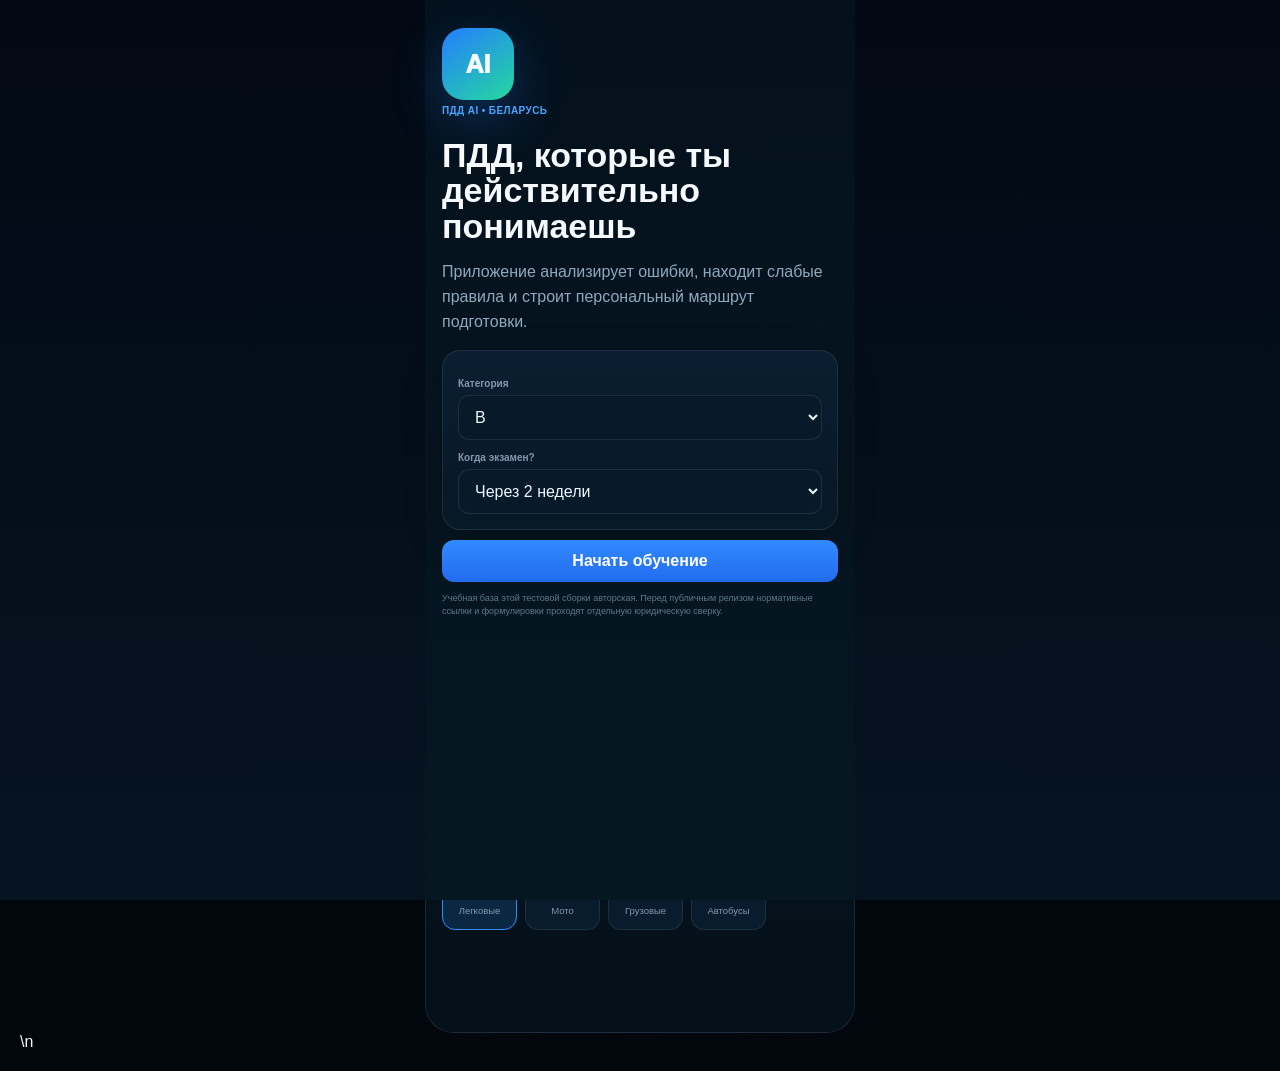
<file: pdd-v2/index.html>
<!doctype html>
<html lang="ru">
<head>
<meta charset="utf-8">
<meta name="viewport" content="width=device-width,initial-scale=1,viewport-fit=cover,user-scalable=no">
<meta name="theme-color" content="#04111d">
<meta name="apple-mobile-web-app-capable" content="yes">
<meta name="apple-mobile-web-app-status-bar-style" content="black-translucent">
<meta name="apple-mobile-web-app-title" content="ПДД AI">
<link rel="manifest" href="manifest.webmanifest">
<link rel="icon" href="icon.svg" type="image/svg+xml">
<link rel="stylesheet" href="styles.css">
<title>ПДД AI — Беларусь</title>
</head>
<body>
<div id="toast" class="toast"></div>

<div id="onboard" class="overlay onboard">
  <div class="onboard-box">
    <div class="app-logo">AI</div>
    <span class="eyebrow">ПДД AI • БЕЛАРУСЬ</span>
    <h1>ПДД, которые ты действительно понимаешь</h1>
    <p>Приложение анализирует ошибки, находит слабые правила и строит персональный маршрут подготовки.</p>
    <div class="surface form-card">
      <label>Категория</label>
      <select id="onCat"><option>B</option><option>A</option><option>AM</option><option>A1</option><option>C</option><option>D</option><option>BE</option><option>CE</option><option>DE</option></select>
      <label>Когда экзамен?</label>
      <select id="onGoal"><option value="14">Через 2 недели</option><option value="30">Через месяц</option><option value="60">Через 2 месяца</option><option value="0">Пока без даты</option></select>
    </div>
    <button class="primary wide" onclick="finishOnboard()">Начать обучение</button>
    <small class="legal">Учебная база этой тестовой сборки авторская. Перед публичным релизом нормативные ссылки и формулировки проходят отдельную юридическую сверку.</small>
  </div>
</div>

<main class="app">
<section id="home" class="page active">
  <header class="app-header">
    <span class="pro">♛ PRO</span>
    <div class="brand">ПДД <b>AI</b></div>
    <button class="round" onclick="showPage('profile')">⚙</button>
  </header>

  <button class="surface continue-card" onclick="startSmart()">
    <div id="homeRing" class="ring"><span id="homePct">0%</span></div>
    <div class="grow"><b>Продолжить обучение</b><span id="continueTopic">Собираем карту знаний</span><small id="continueMeta">0 из 10</small></div>
    <i>›</i>
  </button>

  <div class="mode-grid">
    <button class="surface mode" onclick="showPage('topics')"><span class="mode-icon blue">▤</span><b>Обучение</b><small>Темы ПДД с примерами</small></button>
    <button class="surface mode" onclick="startPractice()"><span class="mode-icon red">◎</span><b>Тренировка</b><small>Адаптивные вопросы</small></button>
    <button class="surface mode exam-mode" onclick="startExam()"><span class="mode-icon red">▣</span><b>Экзамен</b><small>10 вопросов • 15 минут</small></button>
    <button class="surface mode ai-mode" onclick="showPage('agent')"><span class="mode-icon blue">✦</span><b>AI‑агент</b><small>Спроси о ПДД</small></button>
    <button class="surface mode weak-mode" onclick="startWeak()"><span class="mode-icon green">▥</span><b>Слабые темы</b><small>Работа над ошибками</small></button>
    <button class="surface mode saved-mode" onclick="startSaved()"><span class="mode-icon gold">◆</span><b>Избранное</b><small>Сохранённые вопросы</small></button>
  </div>

  <div class="section-head"><h2>Сегодня</h2><button onclick="showPage('analytics')">Смотреть всё ›</button></div>
  <div class="stats">
    <div class="surface stat"><b id="statAnswered" class="c-blue">0</b><small>вопросов</small></div>
    <div class="surface stat"><b id="statAccuracy" class="c-green">0%</b><small>точность</small></div>
    <div class="surface stat"><b id="statStreak" class="c-gold">0</b><small>дней подряд</small></div>
    <div class="surface stat"><b id="statErrors" class="c-red">0</b><small>ошибок</small></div>
  </div>

  <div class="surface due-card">
    <div><span class="eyebrow">УМНОЕ ПОВТОРЕНИЕ</span><h3 id="dueTitle">Сегодня всё повторено</h3><p id="dueText">Ошибки будут возвращаться в нужный момент.</p></div>
    <button id="dueBtn" class="secondary" onclick="startDue()">Повторить</button>
  </div>

  <div class="section-head"><h2>Категории</h2></div>
  <div id="categoryStrip" class="category-strip"></div>
</section>

<section id="topics" class="page">
  <div class="title-row"><h1>Темы</h1><span id="topicsCat" class="chip">B</span></div>
  <div class="segmented">
    <button class="active" onclick="setTopicFilter('all',this)">Все</button>
    <button onclick="setTopicFilter('weak',this)">Слабые</button>
    <button onclick="setTopicFilter('new',this)">Не начаты</button>
  </div>
  <div id="topicList"></div>
</section>

<section id="agent" class="page agent-page">
  <div class="title-row"><div><span class="eyebrow">ПЕРСОНАЛЬНЫЙ ПОМОЩНИК</span><h1>AI‑агент</h1></div><span class="online-dot">● локально</span></div>
  <div class="surface agent-context">
    <b id="agentFocus">Я учитываю твой прогресс</b>
    <p id="agentFocusText">Задай вопрос по ПДД или попроси разобрать слабую тему.</p>
  </div>
  <div class="quick-prompts">
    <button onclick="askPreset('Почему я ошибаюсь на перекрёстках?')">Мои слабые места</button>
    <button onclick="askPreset('Объясни правило помехи справа простыми словами')">Помеха справа</button>
    <button onclick="askPreset('Разбери мою последнюю ошибку')">Последняя ошибка</button>
    <button onclick="askPreset('Как мне подготовиться к экзамену?')">План подготовки</button>
    <button onclick="askPreset('Проведи диагностику моих ошибок')">Диагностика</button>
    <button onclick="askPreset('Задай мне контрольный вопрос по слабой теме')">Проверить меня</button>
  </div>
  <div id="chat" class="chat"></div>
  <div class="composer">
    <textarea id="agentInput" rows="1" placeholder="Спроси что-нибудь по ПДД..." onkeydown="agentKey(event)"></textarea>
    <button onclick="sendAgent()">↑</button>
  </div>
  <p class="agent-note">Тестовый агент отвечает из встроенной базы правил и твоей статистики. Для финальной версии предусмотрено серверное подключение LLM без хранения API‑ключа в телефоне.</p>
</section>

<section id="analytics" class="page">
  <div class="title-row"><h1>Статистика</h1><span class="chip">За всё время</span></div>
  <div class="surface progress-card">
    <h3>Общий прогресс</h3>
    <div class="progress-flex">
      <div id="analyticsRing" class="big-ring"><b id="analyticsPct">0%</b></div>
      <div class="metric-list">
        <div><b id="metricAnswered">0</b><span>Пройдено вопросов</span></div>
        <div><b id="metricCorrect">0</b><span>Правильных ответов</span></div>
        <div><b id="metricExams">0</b><span>Экзаменов</span></div>
      </div>
    </div>
  </div>
  <div class="section-head"><h2>Сложные темы</h2><small>требуют повторения</small></div>
  <div id="weakList" class="surface weak-list"></div>
  <button class="primary wide" onclick="startWeak()">▥ Тренировка по слабым темам</button>
  <div class="section-head"><h2>Экзамены</h2></div>
  <div id="examHistory"></div>
</section>

<section id="profile" class="page">
  <div class="title-row"><h1>Профиль</h1><span class="pro">♛ PRO</span></div>
  <div class="surface form-card">
    <label>Категория</label>
    <select id="profileCat" onchange="setCategory(this.value)"><option>B</option><option>A</option><option>AM</option><option>A1</option><option>C</option><option>D</option><option>BE</option><option>CE</option><option>DE</option></select>
    <label>Объяснение ошибок</label>
    <select id="explainMode" onchange="setExplainMode(this.value)"><option value="simple">Простым языком</option><option value="deep">Подробно</option><option value="brief">Кратко</option></select>
    <label>Цель в день</label>
    <select id="dailyGoal" onchange="setDailyGoal(this.value)"><option value="10">10 вопросов</option><option value="20">20 вопросов</option><option value="30">30 вопросов</option></select>
  </div>
  <div class="surface install-card">
    <b>Установить на iPhone</b>
    <p>Safari → Поделиться → «На экран Домой». После первого открытия приложение кеширует интерфейс для офлайн‑запуска.</p>
  </div>
  <button class="danger wide" onclick="resetProgress()">Сбросить прогресс</button>
</section>

<nav class="bottom-nav">
  <button data-page="home" class="active" onclick="showPage('home')"><span>⌂</span>Главная</button>
  <button data-page="topics" onclick="showPage('topics')"><span>▤</span>Темы</button>
  <button data-page="agent" onclick="showPage('agent')"><span>✦</span>AI</button>
  <button data-page="analytics" onclick="showPage('analytics')"><span>▥</span>Аналитика</button>
  <button data-page="profile" onclick="showPage('profile')"><span>●</span>Профиль</button>
</nav>
</main>

<div id="questionScreen" class="overlay question-overlay">
  <div class="question-wrap">
    <div class="question-top">
      <button class="back" onclick="attemptCloseQuestion()">‹</button>
      <b id="questionCounter">Вопрос 1 из 10</b>
      <span id="questionTimer" class="timer">15:00</span>
    </div>
    <div class="question-meta"><span id="questionTopic" class="topic-chip"></span><button id="bookmark" onclick="toggleBookmark()">♡</button></div>
    <div id="scene" class="scene" onclick="toggleSceneZoom(this)" aria-label="Дорожная ситуация. Нажмите, чтобы увеличить"></div>
    <h2 id="questionText"></h2>
    <div id="answers" class="answers"></div>
    <div class="question-actions">
      <button class="secondary" id="prevQuestion" onclick="previousQuestion()">‹ Назад</button>
      <button class="primary" id="nextQuestion" onclick="nextQuestion()">Далее ›</button>
    </div>
  </div>
</div>

<div id="explainScreen" class="overlay explain-overlay">
  <div class="question-wrap">
    <div class="question-top"><button class="back" onclick="closeExplanation()">‹</button><b>Объяснение</b><span></span></div>
    <div id="answerVerdict" class="verdict"></div>
    <div class="explain-tabs"><button class="active">Объяснение</button><button>Правило</button><button>AI‑разбор</button></div>
    <div id="explanationText" class="explanation"></div>
    <div id="explainScene" class="scene explanation-scene" onclick="toggleSceneZoom(this)" aria-label="Визуальный разбор. Нажмите, чтобы увеличить"></div>
    <div id="explainSceneHint" class="scene-hint">Нажми на изображение, чтобы увеличить</div>
    <div id="ruleBox" class="rule-box"></div>
    <div class="surface mini-agent">
      <b>AI‑наставник</b>
      <div class="mini-agent-buttons">
        <button onclick="miniAI('simple')">Объясни проще</button>
        <button onclick="miniAI('why')">Почему мой вариант неверный?</button>
        <button onclick="miniAI('remember')">Как запомнить?</button>
        <button onclick="miniAI('similar')">Дай похожую ситуацию</button>
      </div>
      <p id="miniAIReply"></p>
    </div>
    <button class="primary wide" onclick="continueAfterExplanation()">Далее ›</button>
  </div>
</div>

<div id="resultScreen" class="overlay result-overlay">
  <div class="result-wrap">
    <div id="resultIcon" class="result-icon">✓</div>
    <h1 id="resultTitle"></h1>
    <p id="resultSubtitle"></p>
    <div id="resultMetrics" class="result-metrics"></div>
    <div id="resultReview"></div>
    <button id="resultReviewBtn" class="primary wide" onclick="reviewLastResult()">Разобрать ошибки</button>
    <button class="secondary wide" onclick="closeResult()">На главную</button>
  </div>
</div>

<script src="images.js"></script>\n<script src="app.js"></script>
<script>
if('serviceWorker' in navigator){addEventListener('load',()=>navigator.serviceWorker.register('./sw.js').catch(()=>{}))}
</script>
</body>
</html>
</file>
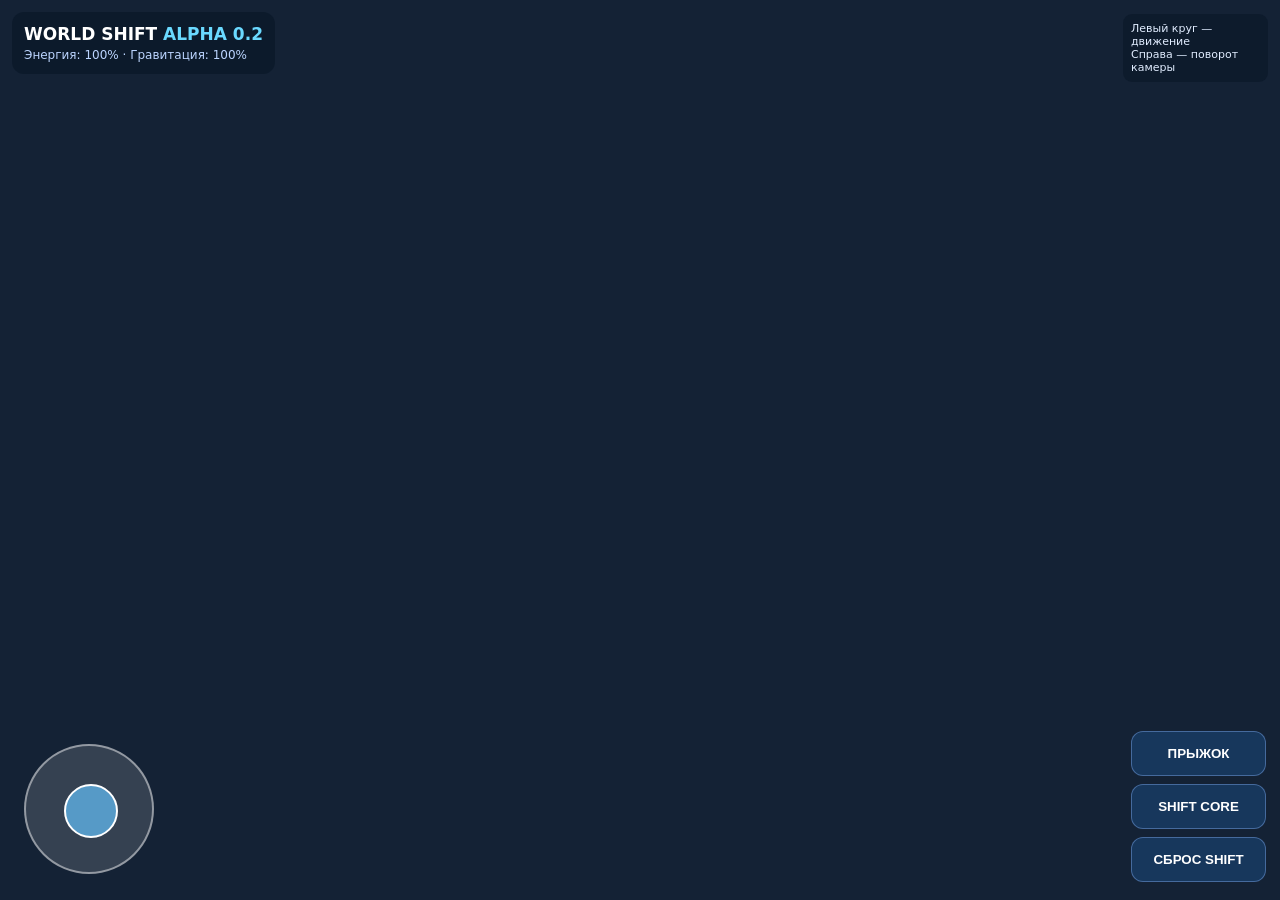
<file: world-shift-mobile/index.html>
<!doctype html><html lang="ru"><head><meta charset="utf-8"><meta name="viewport" content="width=device-width,initial-scale=1,maximum-scale=1,user-scalable=no"><meta name="theme-color" content="#111d2c"><title>WORLD SHIFT Mobile</title><style>*{box-sizing:border-box}body{margin:0;background:#142235;color:white;font-family:system-ui;overflow:hidden;touch-action:none}canvas{display:block}#hud{position:fixed;top:12px;left:12px;background:#0b1829b8;padding:12px;border-radius:12px;pointer-events:none}#hud b{font-size:17px}#status{font-size:12px;color:#bcd5ff;margin-top:4px}button{border:1px solid #8bb8ff66;background:#193a61e8;color:white;border-radius:12px;padding:14px;font-weight:700;touch-action:manipulation}#actions{position:fixed;bottom:18px;right:14px;display:grid;gap:8px;width:135px}#stick{position:fixed;bottom:26px;left:24px;width:130px;height:130px;border:2px solid #ffffff77;border-radius:50%;background:#ffffff24;touch-action:none}#knob{position:absolute;width:54px;height:54px;left:38px;top:38px;border-radius:50%;background:#66c5ffad;border:2px solid white}#panel{display:none;position:fixed;top:50%;left:50%;transform:translate(-50%,-50%);width:min(340px,90vw);background:#101e34f5;padding:20px;border:1px solid #6e9fff;border-radius:18px;box-shadow:0 12px 45px #0009}#panel label{display:block;margin:18px 0}input{width:100%;accent-color:#68c4ff}#panel button{width:100%;margin-top:7px}#hint{position:fixed;top:14px;right:12px;font-size:11px;color:#e1edff;background:#0b1829aa;padding:8px;border-radius:9px;max-width:145px}#error{position:fixed;inset:0;background:#101e34;display:none;padding:30px;z-index:10}</style></head><body><div id="hud"><b>WORLD SHIFT <span style="color:#6ad9ff">ALPHA 0.2</span></b><div id="status">Энергия: 100% · Гравитация: 100%</div></div><div id="hint">Левый круг — движение<br>Справа — поворот камеры</div><div id="stick"><div id="knob"></div></div><div id="actions"><button id="jump">ПРЫЖОК</button><button id="core">SHIFT CORE</button><button id="reset">СБРОС SHIFT</button></div><div id="panel"><h2>⚡ SHIFT CORE</h2><label>Гравитация: <output id="gval">35%</output><input id="gravity" type="range" min="20" max="200" value="35"></label><label>Скорость: <output id="sval">150%</output><input id="speed" type="range" min="50" max="250" value="150"></label><button id="apply">АКТИВИРОВАТЬ</button><button id="close">ЗАКРЫТЬ</button></div><div id="error">Не удалось загрузить 3D-движок. Проверьте подключение к интернету и обновите страницу.</div><script type="module">
import * as THREE from 'https://esm.sh/three@0.169.0';
const scene=new THREE.Scene();scene.background=new THREE.Color(0x8cb7d3);scene.fog=new THREE.Fog(0x8cb7d3,40,95);const camera=new THREE.PerspectiveCamera(68,innerWidth/innerHeight,.1,150);const renderer=new THREE.WebGLRenderer({antialias:true,powerPreference:'low-power'});renderer.setPixelRatio(Math.min(devicePixelRatio,1.6));renderer.setSize(innerWidth,innerHeight);renderer.shadowMap.enabled=false;document.body.prepend(renderer.domElement);scene.add(new THREE.HemisphereLight(0xc7e7ff,0x4d6045,2.2));const sun=new THREE.DirectionalLight(0xffe6b2,2.2);sun.position.set(-12,24,14);scene.add(sun);
function box(x,y,z,w,h,d,color){let m=new THREE.Mesh(new THREE.BoxGeometry(w,h,d),new THREE.MeshStandardMaterial({color,roughness:.85}));m.position.set(x,y,z);scene.add(m);return m}box(0,-1,0,40,2,40,0x4c8050);box(0,-2.5,0,37,1,37,0x63564b);for(let i=0;i<25;i++){let x=(i*13%35)-17,z=(i*23%35)-17;if(Math.abs(x)<4&&Math.abs(z)<4)continue;box(x,.6,z,.6,1.2,.6,0x795a3e);let tree=new THREE.Mesh(new THREE.ConeGeometry(1.7,3.4,6),new THREE.MeshStandardMaterial({color:i%2?0x2d7655:0x326a49}));tree.position.set(x,2.8,z);scene.add(tree)}for(let i=0;i<6;i++)box(i*4-10,.3,-8,2,.6,2,0x858f96);
let avatar=new THREE.Group();let body=new THREE.Mesh(new THREE.CapsuleGeometry(.42,1.0,4,8),new THREE.MeshStandardMaterial({color:0x319af7,roughness:.65}));body.position.y=1;avatar.add(body);let head=new THREE.Mesh(new THREE.SphereGeometry(.32,12,8),new THREE.MeshStandardMaterial({color:0xffcf9b}));head.position.y=1.85;avatar.add(head);scene.add(avatar);let pos=new THREE.Vector3(0,0,0),vy=0,yaw=0,pitch=.23,move={x:0,y:0},gravity=1,speed=1,energy=100,active=false,grounded=true;let last=performance.now();const status=document.querySelector('#status');function frame(t){let dt=Math.min((t-last)/1000,.05);last=t;let f=new THREE.Vector3(Math.sin(yaw),0,-Math.cos(yaw)),r=new THREE.Vector3(Math.cos(yaw),0,Math.sin(yaw));let dx=r.x*move.x+f.x*-move.y,dz=r.z*move.x+f.z*-move.y;let len=Math.hypot(dx,dz);if(len>1){dx/=len;dz/=len}pos.x=Math.max(-19.2,Math.min(19.2,pos.x+dx*6*speed*dt));pos.z=Math.max(-19.2,Math.min(19.2,pos.z+dz*6*speed*dt));vy-=19.6*gravity*dt;pos.y+=vy*dt;if(pos.y<=0){pos.y=0;vy=0;grounded=true}else grounded=false;avatar.position.copy(pos);avatar.rotation.y=yaw;if(active){energy=Math.max(0,energy-(2+Math.abs(1-gravity)*7+Math.abs(1-speed)*3)*dt);if(energy===0)reset()}else energy=Math.min(100,energy+9*dt);status.textContent=`Энергия: ${Math.round(energy)}% · Гравитация: ${Math.round(gravity*100)}% · Скорость: ${Math.round(speed*100)}%`;let offset=new THREE.Vector3(-Math.sin(yaw)*Math.cos(pitch)*7,2.6+Math.sin(pitch)*7,Math.cos(yaw)*Math.cos(pitch)*7);camera.position.copy(pos).add(offset);camera.lookAt(pos.x,pos.y+1.2,pos.z);renderer.render(scene,camera);requestAnimationFrame(frame)}requestAnimationFrame(frame);
function reset(){active=false;gravity=1;speed=1}document.querySelector('#jump').onclick=()=>{if(grounded){vy=7/Math.sqrt(Math.max(.15,gravity));grounded=false}};document.querySelector('#core').onclick=()=>document.querySelector('#panel').style.display='block';document.querySelector('#close').onclick=()=>document.querySelector('#panel').style.display='none';document.querySelector('#reset').onclick=reset;document.querySelector('#apply').onclick=()=>{if(energy<5)return;gravity=Number(document.querySelector('#gravity').value)/100;speed=Number(document.querySelector('#speed').value)/100;active=true;document.querySelector('#panel').style.display='none'};for(let [a,b] of [['gravity','gval'],['speed','sval']])document.getElementById(a).oninput=e=>document.getElementById(b).textContent=e.target.value+'%';
const stick=document.querySelector('#stick'),knob=document.querySelector('#knob');let sid=null;function setStick(e){let r=stick.getBoundingClientRect(),x=e.clientX-(r.left+r.width/2),y=e.clientY-(r.top+r.height/2),d=Math.max(1,Math.hypot(x,y)),k=Math.min(1,55/d);move.x=x*k/55;move.y=y*k/55;knob.style.transform=`translate(${x*k}px,${y*k}px)`}stick.addEventListener('pointerdown',e=>{sid=e.pointerId;stick.setPointerCapture(sid);setStick(e)});stick.addEventListener('pointermove',e=>{if(e.pointerId===sid)setStick(e)});function clear(e){if(e.pointerId===sid){sid=null;move={x:0,y:0};knob.style.transform=''}}stick.addEventListener('pointerup',clear);stick.addEventListener('pointercancel',clear);let lookId=null,px=0,py=0;renderer.domElement.addEventListener('pointerdown',e=>{if(lookId===null){lookId=e.pointerId;px=e.clientX;py=e.clientY;renderer.domElement.setPointerCapture(lookId)}});renderer.domElement.addEventListener('pointermove',e=>{if(e.pointerId!==lookId)return;let dx=e.clientX-px,dy=e.clientY-py;px=e.clientX;py=e.clientY;yaw-=dx*.005;pitch=Math.max(-.25,Math.min(.9,pitch+dy*.004))});renderer.domElement.addEventListener('pointerup',e=>{if(e.pointerId===lookId)lookId=null});renderer.domElement.addEventListener('pointercancel',e=>{if(e.pointerId===lookId)lookId=null});const keys=new Set();addEventListener('keydown',e=>{keys.add(e.code);if(e.code==='Space'&&grounded){vy=7/Math.sqrt(Math.max(.15,gravity));grounded=false}});addEventListener('keyup',e=>keys.delete(e.code));setInterval(()=>{if(sid!==null)return;move.x=Number(keys.has('KeyD')||keys.has('ArrowRight'))-Number(keys.has('KeyA')||keys.has('ArrowLeft'));move.y=Number(keys.has('KeyS')||keys.has('ArrowDown'))-Number(keys.has('KeyW')||keys.has('ArrowUp'))},30);addEventListener('resize',()=>{camera.aspect=innerWidth/innerHeight;camera.updateProjectionMatrix();renderer.setSize(innerWidth,innerHeight)});
</script></body></html>
</file>
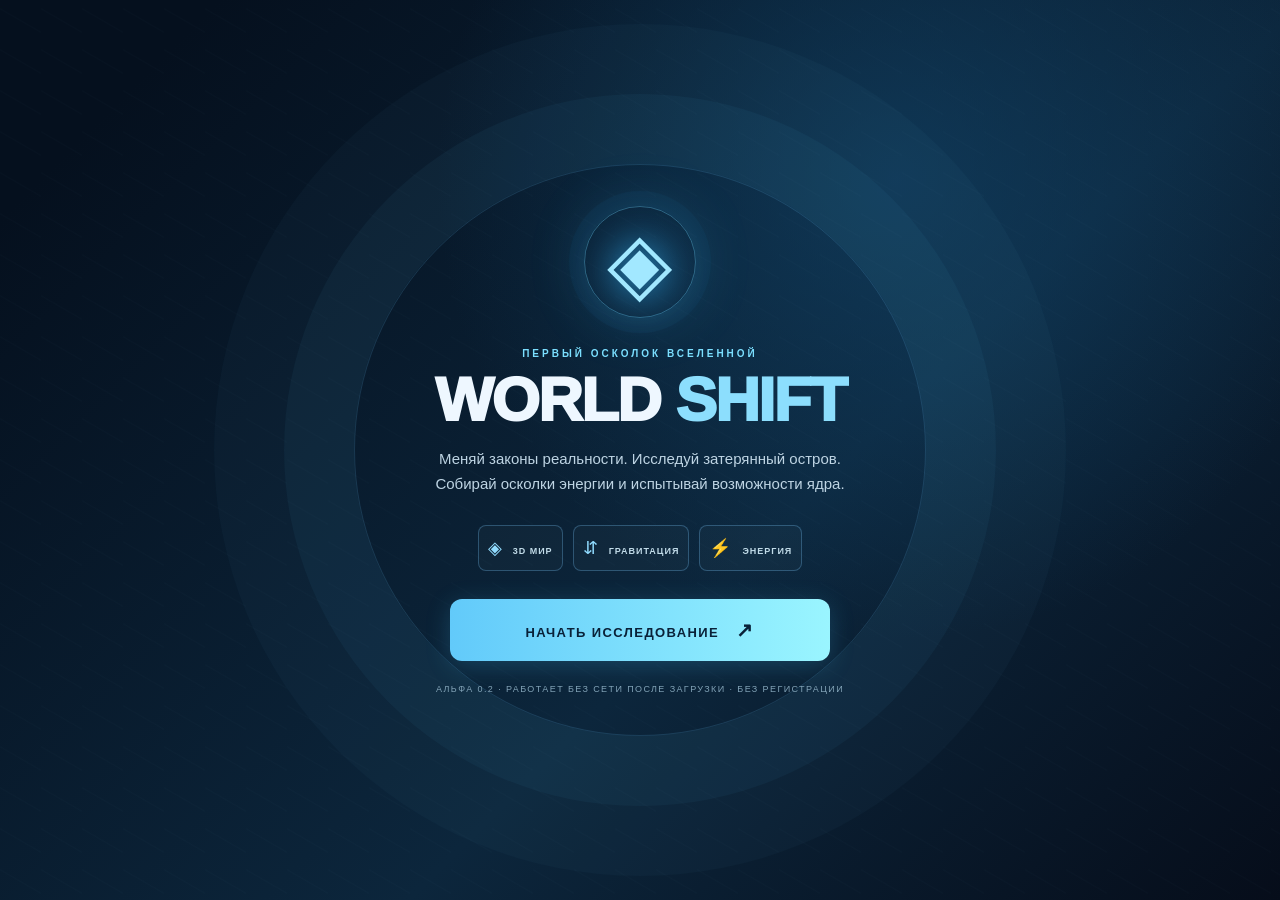
<file: ws-mobile-alpha-2026-10/index.html>
<!doctype html>
<html lang="ru">
<head>
  <meta charset="utf-8">
  <meta name="viewport" content="width=device-width,initial-scale=1,minimum-scale=1,maximum-scale=1,user-scalable=no,viewport-fit=cover">
  <meta name="theme-color" content="#06101d">
  <meta name="apple-mobile-web-app-capable" content="yes">
  <meta name="mobile-web-app-capable" content="yes">
  <title>WORLD SHIFT — Mobile Alpha</title>
  <style>:root{color-scheme:dark;--ice:#9fe4ff;--accent:#68d6ff;--text:#eef7ff;--muted:#9ab0be}*{box-sizing:border-box}html,body{margin:0;padding:0;width:100%;height:100%;overflow:hidden;overscroll-behavior:none}body{background:#08182a;color:var(--text);font-family:Inter,-apple-system,BlinkMacSystemFont,"Segoe UI",Arial,sans-serif;touch-action:none;-webkit-user-select:none;user-select:none}button,input{font:inherit}button{cursor:pointer;-webkit-tap-highlight-color:transparent}#world{position:fixed;inset:0;width:100%;height:100%;display:block;touch-action:none}.vignette{position:fixed;inset:0;pointer-events:none;background:radial-gradient(ellipse at center,transparent 32%,rgba(4,15,31,.34) 100%)}.hud{position:fixed;inset:0;pointer-events:none;z-index:3}.hud button,.joystick{pointer-events:auto}.topbar{position:absolute;top:0;left:0;right:0;display:flex;align-items:center;justify-content:space-between;padding:calc(env(safe-area-inset-top) + 18px) 22px 0;gap:15px}.brand{display:flex;align-items:center;gap:10px;text-shadow:0 2px 8px #001}.brand-icon{font-size:40px;font-weight:200;color:#b2edff;line-height:1;filter:drop-shadow(0 0 12px #50ceff)}.brand-title{letter-spacing:2px;font-weight:900;font-size:19px;line-height:1}.brand-title span{color:#85dcff}.brand-subtitle{font-size:9px;font-weight:700;letter-spacing:2px;color:#c2d7e0;margin-top:5px}.brand-subtitle b{color:#a2e5ff}.status{font-size:10px;letter-spacing:1px;border:1px solid #9ab4ca63;border-radius:30px;background:#0715247d;padding:11px 14px;backdrop-filter:blur(10px);white-space:nowrap}.dot{display:inline-block;width:7px;height:7px;border-radius:100%;background:#83e9a7;box-shadow:0 0 10px #56ee92;margin-right:5px}.stats{position:absolute;left:22px;top:calc(env(safe-area-inset-top) + 83px);display:flex;align-items:center;gap:12px;padding:10px 13px;background:#0b2034b8;backdrop-filter:blur(12px);border:1px solid #96c7e443;border-radius:12px;max-width:400px}.stat-icon{color:#90e6ff;font-size:20px}.stat-group{width:155px}.stat-row{display:flex;justify-content:space-between;gap:12px;font-size:9px;letter-spacing:1px;color:#a9c5d4;font-weight:700}.stat-row strong{font-size:12px;color:#f0fcff}.meter{height:5px;background:#2d4c63;border-radius:8px;margin-top:7px;overflow:hidden}.meter>div{height:100%;width:100%;background:linear-gradient(90deg,#60b6ff,#b2f0ff);border-radius:8px;transition:width .13s}.shard-count{border-left:1px solid #b4d1e44f;padding-left:12px;font-size:18px;display:flex;align-items:center;gap:3px}.shard-count>span:first-child{color:#79e9ff;font-size:24px}.slash{color:#9bbccc;font-size:12px}.objective{position:absolute;top:calc(env(safe-area-inset-top) + 83px);right:22px;padding:11px 15px;background:#0b2034b8;border:1px solid #96c7e443;border-radius:12px;backdrop-filter:blur(12px);display:flex;flex-direction:column;gap:4px}.objective span{font-size:9px;color:#89dafa;letter-spacing:2px;font-weight:800}.objective strong{font-size:12px;max-width:180px}.crosshair{position:absolute;left:50%;top:51%;width:28px;height:28px;transform:translate(-50%,-50%);opacity:.7}.crosshair span{position:absolute;background:#e4fcff;border-radius:2px;box-shadow:0 0 3px #257d9a}.crosshair span:nth-child(1){width:7px;height:2px;left:0;top:13px}.crosshair span:nth-child(2){width:7px;height:2px;right:0;top:13px}.crosshair span:nth-child(3){width:2px;height:7px;top:0;left:13px}.crosshair span:nth-child(4){width:2px;height:7px;bottom:0;left:13px}.controls{position:absolute;bottom:calc(env(safe-area-inset-bottom) + 42px)}.left-controls{left:max(28px,env(safe-area-inset-left))}.right-controls{right:max(25px,env(safe-area-inset-right));display:flex;flex-direction:column;gap:15px;align-items:flex-end}.joystick{width:144px;height:144px;border-radius:50%;background:radial-gradient(circle,#4b75934a 4%,#18365380 66%);border:2px solid #b8ebff64;box-shadow:0 0 0 9px #d1edff0b,inset 0 0 30px #0b2c449c;position:relative;touch-action:none}.joystick:before,.joystick:after{content:"";position:absolute;background:#c5e9fc37}.joystick:before{width:1px;height:80%;left:50%;top:10%}.joystick:after{width:80%;height:1px;top:50%;left:10%}.joy-knob{position:absolute;width:67px;height:67px;left:calc(50% - 33.5px);top:calc(50% - 33.5px);background:linear-gradient(135deg,#a2e3ff77,#287babdd);border:2px solid #c3f1ffb5;border-radius:50%;box-shadow:0 9px 30px #071c39;display:grid;place-items:center;transform:translate(0,0)}.joy-center{width:21px;height:21px;border:1px solid #ddf5ff9c;border-radius:50%}.control-hint{text-align:center;letter-spacing:2px;font-size:9px;margin-top:14px;color:#d3eaf6;font-weight:800;text-shadow:0 1px 7px #001}.action{width:100px;height:78px;border:1px solid #a0e1fcb8;border-radius:16px;color:#e5f8ff;background:linear-gradient(145deg,#123e60d9,#112237bb);box-shadow:inset 0 1px 12px #c4efff23,0 8px 25px #07142466;display:flex;flex-direction:column;align-items:center;justify-content:center;gap:6px;backdrop-filter:blur(8px);font-size:10px;font-weight:900;letter-spacing:1px}.action:active{transform:scale(.95);filter:brightness(1.3)}.button-symbol{font-size:25px;line-height:1;color:#8ae2ff}.core-action{height:85px;border-color:#68e3ff;background:linear-gradient(150deg,#22638fe8,#132a40d9)}.shift-tag{position:absolute;top:calc(env(safe-area-inset-top) + 154px);left:22px;background:#133f5dd1;border:1px solid #87e7ff;border-radius:9px;padding:9px 12px;font-size:11px;color:#c4f3ff;font-weight:900;letter-spacing:1px}.shift-tag span{font-size:9px;color:#dff7ff;font-weight:500}.help-button{position:absolute;right:22px;top:calc(env(safe-area-inset-top) + 150px);width:30px;height:30px;border-radius:50%;border:1px solid #bbd9ed7a;background:#0a2845a6;color:#fff;font-weight:900}.bottom-note{position:absolute;left:50%;bottom:calc(env(safe-area-inset-bottom) + 14px);transform:translateX(-50%);text-align:center;color:#d7efff8c;font-size:9px;letter-spacing:1.5px;white-space:nowrap}.toast{position:absolute;top:22%;left:50%;transform:translateX(-50%) translateY(-12px);background:#102b45ed;border:1px solid #72d5ff9a;color:#e5f9ff;border-radius:12px;padding:14px 20px;font-size:13px;font-weight:700;max-width:min(90vw,440px);text-align:center;box-shadow:0 10px 50px #07111a99;opacity:0;transition:opacity .2s,transform .2s}.toast.visible{opacity:1;transform:translateX(-50%) translateY(0)}.panel-backdrop{position:fixed;inset:0;background:#020b16b9;z-index:11;display:flex;align-items:center;justify-content:center;padding:15px;backdrop-filter:blur(7px);overscroll-behavior:contain}.hidden{display:none!important}.panel{width:min(440px,100%);max-height:calc(100dvh - 30px);overflow:auto;border-radius:22px;border:1px solid #7ac5f875;background:linear-gradient(157deg,#173047f7,#091522fa 80%);box-shadow:0 30px 90px #0009,0 0 70px #1d88b626;padding:25px 26px 20px;touch-action:pan-y}.panel-header{display:flex;justify-content:space-between;align-items:flex-start}.eyebrow{font-size:10px;letter-spacing:3px;color:#7bdfff;font-weight:800}.panel h1{margin:8px 0 0;font-size:34px;letter-spacing:1.5px}.panel h1 em{font-style:normal;color:#83dcff}.close-button{font-size:25px;color:#d2efff;background:#30506a88;border:1px solid #7998af55;border-radius:50%;width:37px;height:37px}.panel-description{margin:15px 0 25px;font-size:13px;line-height:1.6;color:#b0c5d2}.preset-title,.range-label{font-size:11px;color:#cbecfa;font-weight:900;letter-spacing:1.5px}.presets{display:grid;grid-template-columns:repeat(3,1fr);gap:8px;margin:11px 0 25px}.preset{height:56px;background:#162f45;border:1px solid #47718e85;border-radius:12px;color:#bfe9ff;display:flex;align-items:center;justify-content:center;flex-direction:column;gap:4px;font-size:17px}.preset span{font-size:9px;letter-spacing:1px;font-weight:800}.preset.chosen{border-color:#6bdbff;background:#245875;box-shadow:inset 0 0 20px #47bbff20}.range-label{display:flex;align-items:center;justify-content:space-between;margin-bottom:13px}.range-label output{font-size:18px;color:#a3eeff;letter-spacing:0}.speed-label{margin-top:22px}input[type=range]{appearance:none;-webkit-appearance:none;width:100%;height:5px;background:linear-gradient(90deg,#34607d,#4dbbe7);border-radius:8px;outline:none;touch-action:pan-x}input[type=range]::-webkit-slider-thumb{appearance:none;-webkit-appearance:none;width:23px;height:23px;border-radius:50%;background:#d1f5ff;border:4px solid #4abced;box-shadow:0 0 15px #55cfff6f}.range-marks{display:flex;justify-content:space-between;margin-top:10px;color:#86a9ba;font-size:9px;letter-spacing:.5px}.core-info{display:flex;justify-content:space-between;align-items:center;background:#0a2236;border:1px solid #3f738d70;padding:14px;margin:24px 0 16px;border-radius:10px;font-size:11px;color:#b4dff0}.core-info strong{color:#d5f7ff}.primary-button,.secondary-button,.start-button{width:100%;height:55px;border:0;border-radius:12px;font-weight:900;letter-spacing:1.4px}.primary-button,.start-button{color:#092138;background:linear-gradient(90deg,#62cafa,#9af5ff);box-shadow:0 5px 25px #44c7fc35}.primary-button span,.start-button span{font-size:20px;margin-left:12px}.secondary-button{margin-top:9px;color:#c7e4f6;background:transparent;border:1px solid #55779063;font-size:10px}.intro{position:fixed;inset:0;z-index:20;background:radial-gradient(circle at 70% 20%,#12456a9c,transparent 40%),linear-gradient(135deg,#05101e 10%,#0c263c 60%,#060d1a);display:flex;align-items:center;justify-content:center;padding:24px;text-align:center}.intro:before{content:"";position:absolute;width:min(84vw,570px);height:min(84vw,570px);border:1px solid #6ac3fa2b;border-radius:50%;box-shadow:0 0 0 70px #6ac3fa0b,0 0 0 140px #6ac3fa07;top:50%;left:50%;transform:translate(-50%,-50%);pointer-events:none}.intro-noise{position:absolute;inset:0;background-image:linear-gradient(30deg,transparent 48%,#9adaff0d 50%,transparent 52%);background-size:41px 41px;opacity:.3}.intro-content{position:relative;z-index:2;max-width:485px}.intro-orbit{width:112px;height:112px;border:1px solid #4e9fc480;border-radius:50%;margin:0 auto 30px;display:grid;place-items:center;box-shadow:0 0 0 15px #2383b910,0 0 60px #4dceff32;animation:float 4s ease-in-out infinite}.intro-orbit span{font-size:85px;font-weight:100;color:#a2e8ff;line-height:1;filter:drop-shadow(0 0 20px #37baff)}.intro h1{font-size:clamp(36px,10vw,62px);white-space:nowrap;letter-spacing:-1.8px;margin:10px 0 16px;line-height:1;font-weight:950}.intro h1 em{font-style:normal;color:#8cdefd}.intro p{font-size:15px;color:#bed4e3;line-height:1.65;margin:0 auto;max-width:410px}.intro-features{display:flex;justify-content:center;gap:10px;margin:28px 0}.intro-features div{border:1px solid #78c9fb4a;border-radius:8px;padding:11px 9px;font-size:18px;color:#91dcff;background:#ffffff06}.intro-features span{font-size:9px;font-weight:900;letter-spacing:1px;display:inline-block;margin-left:6px;color:#c1dbe8}.start-button{max-width:380px;height:62px;font-size:13px}.intro-footnote{margin-top:23px;font-size:9px;letter-spacing:1.4px;color:#82a3b7}.error{position:fixed;inset:0;background:#07121f;display:grid;place-items:center;text-align:center;padding:30px;z-index:30;line-height:1.7}@keyframes float{0%,100%{transform:translateY(0)}50%{transform:translateY(-10px)}}@media(max-height:600px){.topbar{padding-top:10px}.stats,.objective{top:57px}.shift-tag{top:121px}.controls{bottom:18px}.joystick{width:112px;height:112px}.joy-knob{width:57px;height:57px;left:calc(50% - 28.5px);top:calc(50% - 28.5px)}.action{width:87px;height:60px}.core-action{height:65px}.right-controls{gap:10px}.bottom-note{display:none}.panel{padding:15px 20px;max-height:97dvh}.panel-description{margin:10px 0}.presets{margin-bottom:12px}.core-info{margin:12px 0}.intro-orbit{width:85px;height:85px;margin-bottom:12px}.intro-orbit span{font-size:62px}.intro-features{margin:12px 0}.intro-footnote{margin-top:10px}}@media(max-width:570px){.status{font-size:0;padding:9px 11px}.status .dot{margin:0}.topbar{padding-left:14px;padding-right:14px}.stats{left:14px;max-width:calc(100% - 100px);padding:8px;gap:8px}.stat-group{width:115px}.stat-row{font-size:8px}.objective{right:14px;max-width:105px}.objective strong{font-size:10px}.shard-count{padding-left:7px}.shift-tag{left:14px}.bottom-note{font-size:7px}.intro-features{gap:5px}.intro-features span{font-size:8px}}
</style>
</head>
<body>
  <canvas id="world" aria-label="Трёхмерный игровой мир"></canvas>
  <div class="vignette"></div>
  <div class="hud">
    <header class="topbar">
      <div class="brand"><div class="brand-icon">◈</div><div><div class="brand-title">WORLD<span>SHIFT</span></div><div class="brand-subtitle">MOBILE ALPHA <b>0.2</b></div></div></div>
      <div class="status"><span class="dot"></span> ОДИНОЧНЫЙ МИР</div>
    </header>
    <aside class="stats">
      <div class="stat-icon">⚡</div>
      <div class="stat-group"><div class="stat-row"><span>ЭНЕРГИЯ ЯДРА</span><strong id="energyValue">100%</strong></div><div class="meter"><div id="energyFill"></div></div></div>
      <div class="shard-count"><span>✧</span> <strong id="shardCount">0</strong><span class="slash">/ 8</span></div>
    </aside>
    <div class="objective"><span>ЗАДАНИЕ</span><strong id="objectiveText">Собери 8 осколков энергии</strong></div>
    <div class="toast" id="toast" aria-live="polite"></div>
    <div class="crosshair"><span></span><span></span><span></span><span></span></div>
    <div class="controls left-controls"><div id="joystick" class="joystick"><div id="joy-knob" class="joy-knob"><div class="joy-center"></div></div></div><div class="control-hint">ДВИЖЕНИЕ</div></div>
    <div class="controls right-controls"><button id="coreButton" class="action core-action" aria-label="Открыть SHIFT CORE"><span class="button-symbol">◈</span><span>SHIFT CORE</span></button><button id="jumpButton" class="action jump-action" aria-label="Прыгнуть"><span class="button-symbol">↑</span><span>ПРЫЖОК</span></button></div>
    <div id="shiftTag" class="shift-tag" hidden>◈ SHIFT ACTIVE <span id="physicsTag"></span></div>
    <button id="helpButton" class="help-button" aria-label="Помощь">?</button>
    <div class="bottom-note">ПРОВЕДИ СПРАВА ПО ЭКРАНУ, ЧТОБЫ ПОВЕРНУТЬ КАМЕРУ</div>
  </div>
  <section id="panel" class="panel-backdrop hidden" role="dialog" aria-modal="true" aria-labelledby="panelTitle">
    <div class="panel">
      <div class="panel-header"><div><div class="eyebrow">РЕДАКТОР РЕАЛЬНОСТИ</div><h1 id="panelTitle">SHIFT <em>CORE</em></h1></div><button id="closePanel" class="close-button" aria-label="Закрыть">×</button></div>
      <div class="panel-description">Перенастрой физику мира. Чем сильнее отклонение, тем быстрее расходуется энергия.</div>
      <div class="preset-title">БЫСТРЫЕ РЕЖИМЫ</div><div class="presets"><button data-mode="lunar" class="preset chosen">☾ <span>ЛУНА</span></button><button data-mode="turbo" class="preset">» <span>ТУРБО</span></button><button data-mode="heavy" class="preset">⬟ <span>ТЯЖЕСТЬ</span></button></div>
      <div class="range-label"><span>ГРАВИТАЦИЯ</span><output id="gravityValue">35%</output></div><input id="gravity" type="range" min="20" max="200" step="5" value="35" aria-label="Гравитация">
      <div class="range-marks"><span>ЛЁГКОСТЬ</span><span>НОРМА 100%</span><span>ТЯЖЕСТЬ</span></div>
      <div class="range-label speed-label"><span>СКОРОСТЬ</span><output id="speedValue">135%</output></div><input id="speed" type="range" min="50" max="250" step="5" value="135" aria-label="Скорость">
      <div class="range-marks"><span>МЕДЛЕННО</span><span>НОРМА 100%</span><span>БЫСТРО</span></div>
      <div class="core-info"><div>◈ ПРИМЕРНЫЙ РАСХОД</div><strong id="drainValue">6.5 энергии/с</strong></div>
      <button id="activateButton" class="primary-button">АКТИВИРОВАТЬ SHIFT <span>↗</span></button>
      <button id="resetButton" class="secondary-button">ВОССТАНОВИТЬ ОБЫЧНУЮ ФИЗИКУ</button>
    </div>
  </section>
  <section id="intro" class="intro">
    <div class="intro-noise"></div><div class="intro-content"><div class="intro-orbit"><span>◈</span></div><div class="eyebrow">ПЕРВЫЙ ОСКОЛОК ВСЕЛЕННОЙ</div><h1>WORLD <em>SHIFT</em></h1><p>Меняй законы реальности. Исследуй затерянный остров. Собирай осколки энергии и испытывай возможности ядра.</p><div class="intro-features"><div>◈ <span>3D МИР</span></div><div>⇵ <span>ГРАВИТАЦИЯ</span></div><div>⚡ <span>ЭНЕРГИЯ</span></div></div><button id="startButton" class="start-button">НАЧАТЬ ИССЛЕДОВАНИЕ <span>↗</span></button><div class="intro-footnote">АЛЬФА 0.2 · РАБОТАЕТ БЕЗ СЕТИ ПОСЛЕ ЗАГРУЗКИ · БЕЗ РЕГИСТРАЦИИ</div></div>
  </section>
  <div id="error" class="error hidden">WebGL недоступен в этом браузере. Попробуй открыть игру в Safari или Chrome.</div>
  <script>'use strict';
(() => {
const $ = id=>document.getElementById(id);
const canvas=$('world');
const gl=canvas.getContext('webgl',{antialias:true,alpha:true,depth:true,powerPreference:'default'})||canvas.getContext('experimental-webgl');
if(!gl){$('error').classList.remove('hidden');return;}
const $intro=$('intro'),$panel=$('panel');
const settings={gravity:35,speed:135}, player={x:0,y:0,z:4,vx:0,vy:0,vz:0,yaw:0},state={running:false,core:false,energy:100,shards:0,won:false,camYaw:0,camPitch:0.35,time:0,moveX:0,moveY:0, last:0};
const random=(a,b)=>a+Math.random()*(b-a);
// Minimal zero-dependency WebGL renderer. All transforms are handled in JavaScript.
const VS=`attribute vec3 aPos;attribute vec3 aNormal;attribute vec3 aColor;uniform mat4 uMVP;uniform mat4 uModel;uniform float uTime;varying vec3 vColor;varying vec3 vWorld;varying float vLight;void main(){vec4 world=uModel*vec4(aPos,1.0);vWorld=world.xyz;vec3 n=normalize(mat3(uModel)*aNormal);vLight=0.43+max(dot(n,normalize(vec3(-0.48,0.9,0.3))),0.0)*0.72;vColor=aColor;gl_Position=uMVP*vec4(aPos,1.0);}`;
const FS=`precision mediump float;varying vec3 vColor;varying vec3 vWorld;varying float vLight;uniform vec3 uFog;uniform vec3 uCam;void main(){vec3 col=vColor*vLight;float distanceFog=clamp((length(vWorld.xz-uCam.xz)-22.0)/84.0,0.0,0.87);col=mix(col,uFog,distanceFog);gl_FragColor=vec4(col,1.0);}`;
const createShader=(type,source)=>{let s=gl.createShader(type);gl.shaderSource(s,source);gl.compileShader(s);if(!gl.getShaderParameter(s,gl.COMPILE_STATUS))throw new Error(gl.getShaderInfoLog(s));return s;};
let program;
try{program=gl.createProgram();gl.attachShader(program,createShader(gl.VERTEX_SHADER,VS));gl.attachShader(program,createShader(gl.FRAGMENT_SHADER,FS));gl.linkProgram(program);if(!gl.getProgramParameter(program,gl.LINK_STATUS))throw new Error(gl.getProgramInfoLog(program));}catch(e){console.error(e);$('error').textContent='Не удалось запустить 3D: '+e.message;$('error').classList.remove('hidden');return;}
gl.useProgram(program);gl.enable(gl.DEPTH_TEST);gl.depthFunc(gl.LEQUAL);gl.disable(gl.CULL_FACE);
const posLoc=gl.getAttribLocation(program,'aPos'),normLoc=gl.getAttribLocation(program,'aNormal'),colLoc=gl.getAttribLocation(program,'aColor'),mvpLoc=gl.getUniformLocation(program,'uMVP'),modelLoc=gl.getUniformLocation(program,'uModel'),fogLoc=gl.getUniformLocation(program,'uFog'),camLoc=gl.getUniformLocation(program,'uCam');
const identity=()=>[1,0,0,0,0,1,0,0,0,0,1,0,0,0,0,1];
const mul=(a,b)=>{const r=new Array(16).fill(0);for(let c=0;c<4;c++)for(let row=0;row<4;row++)for(let k=0;k<4;k++)r[c*4+row]+=a[k*4+row]*b[c*4+k];return r;};
const perspective=(fovy,aspect,near,far)=>{const f=1/Math.tan(fovy/2),nf=1/(near-far);return [f/aspect,0,0,0,0,f,0,0,0,0,(far+near)*nf,-1,0,0,2*far*near*nf,0];};
const norm=v=>{let l=Math.hypot(...v)||1;return v.map(n=>n/l);};
const cross=(a,b)=>[a[1]*b[2]-a[2]*b[1],a[2]*b[0]-a[0]*b[2],a[0]*b[1]-a[1]*b[0]];
const dot=(a,b)=>a[0]*b[0]+a[1]*b[1]+a[2]*b[2];
const lookAt=(eye,target,up)=>{const z=norm(eye.map((v,i)=>v-target[i])),x=norm(cross(up,z)),y=cross(z,x);return [x[0],y[0],z[0],0,x[1],y[1],z[1],0,x[2],y[2],z[2],0,-dot(x,eye),-dot(y,eye),-dot(z,eye),1];};
const translate=(x,y,z)=>{const m=identity();m[12]=x;m[13]=y;m[14]=z;return m;};
const rotateY=angle=>{let c=Math.cos(angle),s=Math.sin(angle);return [c,0,-s,0,0,1,0,0,s,0,c,0,0,0,0,1];};
const scale=(x,y,z)=>[x,0,0,0,0,y,0,0,0,0,z,0,0,0,0,1];
const meshes=[];
const maker=()=>({verts:[],normals:[],colors:[]});
const triangle=(mesh,a,b,c,color,n)=>{let face=n||norm(cross(b.map((v,i)=>v-a[i]),c.map((v,i)=>v-a[i])));for(const v of [a,b,c]){mesh.verts.push(...v);mesh.normals.push(...face);mesh.colors.push(...color);}};
const quad=(m,a,b,c,d,color,n)=>{triangle(m,a,b,c,color,n);triangle(m,a,c,d,color,n);};
const box=(m,x,y,z,w,h,d,col)=>{let l=x-w/2,r=x+w/2,b=y-h/2,t=y+h/2,f=z+d/2,k=z-d/2;
quad(m,[l,t,f],[r,t,f],[r,t,k],[l,t,k],col,[0,1,0]);quad(m,[l,b,k],[r,b,k],[r,b,f],[l,b,f],col,[0,-1,0]);quad(m,[l,b,f],[r,b,f],[r,t,f],[l,t,f],col,[0,0,1]);quad(m,[r,b,k],[l,b,k],[l,t,k],[r,t,k],col,[0,0,-1]);quad(m,[r,b,f],[r,b,k],[r,t,k],[r,t,f],col,[1,0,0]);quad(m,[l,b,k],[l,b,f],[l,t,f],[l,t,k],col,[-1,0,0]);};
const cone=(m,x,y,z,r,h,color,segments=8)=>{const top=[x,y+h,z];for(let i=0;i<segments;i++){let a=i*2*Math.PI/segments,b=(i+1)*2*Math.PI/segments;triangle(m,[x+Math.cos(a)*r,y,z+Math.sin(a)*r],[x+Math.cos(b)*r,y,z+Math.sin(b)*r],top,color);}};
const cylinder=(m,x,y,z,r,h,col,n=9)=>{for(let i=0;i<n;i++){let a=i*2*Math.PI/n,b=(i+1)*2*Math.PI/n;quad(m,[x+Math.cos(a)*r,y,z+Math.sin(a)*r],[x+Math.cos(b)*r,y,z+Math.sin(b)*r],[x+Math.cos(b)*r,y+h,z+Math.sin(b)*r],[x+Math.cos(a)*r,y+h,z+Math.sin(a)*r],col);}};
const sphere=(m,x,y,z,r,col,lat=6,lon=10)=>{for(let i=0;i<lat;i++){let aa=Math.PI*i/lat,bb=Math.PI*(i+1)/lat;for(let j=0;j<lon;j++){let ca=2*Math.PI*j/lon,cb=2*Math.PI*(j+1)/lon;let point=(p,q)=>[x+r*Math.sin(p)*Math.cos(q),y+r*Math.cos(p),z+r*Math.sin(p)*Math.sin(q)];quad(m,point(aa,ca),point(bb,ca),point(bb,cb),point(aa,cb),col);}}};
const gradient=(m,a,b)=>{ /* geometry coloring uses per-vertex colors in mesh */ };
const createMesh=(m)=>{const len=m.verts.length/3,bufs=[];for(const arr of [m.verts,m.normals,m.colors]){let buf=gl.createBuffer();gl.bindBuffer(gl.ARRAY_BUFFER,buf);gl.bufferData(gl.ARRAY_BUFFER,new Float32Array(arr),gl.STATIC_DRAW);bufs.push(buf);}return {bufs,count:len};};
const rgb=(a,b,c)=>[a,b,c];
const terrain=maker(),decor=maker(),markers=maker();
const noise=(x,z)=>Math.sin(x*.24)*Math.cos(z*.20)*.58+Math.sin(x*.53+z*.36)*.17;
function elevation(x,z){const edge=Math.max(Math.abs(x),Math.abs(z));let bump=noise(x,z);if(edge>31)bump-=(edge-31)*.22;return bump;}
const HALF=35,GRID=56,STEP=70/GRID;
for(let i=0;i<GRID;i++)for(let j=0;j<GRID;j++){let x=-HALF+i*STEP,z=-HALF+j*STEP;let a=[x,elevation(x,z),z],b=[x+STEP,elevation(x+STEP,z),z],c=[x+STEP,elevation(x+STEP,z+STEP),z+STEP],d=[x,elevation(x,z+STEP),z+STEP];let alt=(a[1]+b[1]+c[1]+d[1])*.25;let base=alt>0.35?[.24,.38,.23]:alt<-.45?[.27,.40,.30]:[.30,.44,.27];let s=(Math.sin(i*11.52+j*42.41)*.5+.5)*.075;quad(terrain,a,b,c,d,base.map(v=>v+s));}
// Banded cliff edges make the playground read as a floating island.
for(let i=0;i<GRID;i++)for(let side=0;side<4;side++){let t=-HALF+i*STEP,coords=side===0?[[t,-HALF],[t+STEP,-HALF]]:side===1?[[HALF,t],[HALF,t+STEP]]:side===2?[[t,HALF],[t+STEP,HALF]]:[[-HALF,t],[-HALF,t+STEP]];let aa=coords[0],bb=coords[1],ya=elevation(...aa),yb=elevation(...bb);quad(terrain,[aa[0],ya,aa[1]],[bb[0],yb,bb[1]],[bb[0]*.89,yb-8,bb[1]*.89],[aa[0]*.89,ya-8,aa[1]*.89],[.35,.32,.30]);}
const collectibles=[[-16,-16],[15,-16],[-22,11],[19,18],[0,-24],[24,1],[-6,23],[0,12]].map(([x,z],i)=>({x,z,found:false,mesh:null,index:i}));
// Procedural foliage, rock formations, ruins and carved paths.
let seed=24571;const rng=()=>{seed=(1664525*seed+1013904223)>>>0;return seed/4294967296;};
for(let i=0;i<175;i++){
  let x=(rng()-.5)*64,z=(rng()-.5)*64;
  if(Math.hypot(x,z)<8||collectibles.some(o=>Math.hypot(x-o.x,z-o.z)<2.5))continue;
  let y=elevation(x,z),h=2.5+rng()*4.5;
  if(rng()<.72){cylinder(decor,x,y,z,.18+rng()*.08,h*.42,[.28,.20,.14],6);cone(decor,x,y+h*.2,z,1.0+rng()*.8,h*.7,[.08+rng()*.045,.25+rng()*.13,.18+rng()*.05],7);cone(decor,x,y+h*.42,z,.85+rng()*.45,h*.5,[.11,.34,.20],7);}
  else{box(decor,x,y+.35,z,.8+rng(),.7+rng()*1.2,.9+rng(),[.34,.36,.36]);}
}
for(let i=0;i<22;i++){let ang=i*Math.PI*2/22,rad=8+rng()*18,x=Math.cos(ang)*rad,z=Math.sin(ang)*rad,y=elevation(x,z);box(decor,x,y+.28,z,.7,.55,.7,[.5,.5,.46]);}
// Ancient SHIFT gateway at the opposite end of the starting clearing.
const gx=0,gz=-17,gy=elevation(gx,gz);
box(decor,gx,gy+.16,gz,9,.32,7,[.42,.44,.43]);for(let s of [-1,1]){box(decor,s*2.5,gy+2,gz,.8,4,.85,[.47,.52,.54]);sphere(decor,s*2.5,gy+4.1,gz,.55,[.35,.81,.95],6,8);}box(decor,0,gy+4.7,gz,6.1,.65,.9,[.50,.57,.60]);
for(let i=0;i<12;i++){let a=i*2*Math.PI/12;let x=7*Math.cos(a),z=7*Math.sin(a),y=elevation(x,z);cylinder(decor,x,y,z,.12,.35,[.23,.66,.77],6);}
// Stylized avatar animated using a global transform.
const avatar=maker();box(avatar,0,.98,0,.70,.93,.43,[.12,.45,.79]);box(avatar,0,1.53,0,.67,.59,.66,[.97,.76,.56]);box(avatar,0,1.90,-.08,.80,.24,.78,[.10,.20,.31]);box(avatar,-.50,.96,0,.28,.76,.36,[.12,.37,.68]);box(avatar,.50,.96,0,.28,.76,.36,[.12,.37,.68]);box(avatar,-.20,.27,0,.27,.56,.32,[.11,.21,.34]);box(avatar,.20,.27,0,.27,.56,.32,[.11,.21,.34]);box(avatar,0,1.00,.28,.48,.68,.14,[.11,.20,.34]);
const shardMesh=maker();sphere(shardMesh,0,0,0,.33,[.29,.88,1.0],5,6);cone(shardMesh,0,.08,0,.48,.53,[.57,.95,1.0],5);cone(shardMesh,0,-.44,0,.43,.46,[.15,.58,.84],5);
const portal=maker();for(let i=0;i<26;i++){const a=i*2*Math.PI/26,b=(i+1)*2*Math.PI/26;const ring=(r,an)=>[Math.sin(an)*r,Math.cos(an)*r,0];quad(portal,ring(2.00,a),ring(2.00,b),ring(2.29,b),ring(2.29,a),[.22,.79,1.0]);}const portalInner=maker();for(let i=0;i<26;i++){let a=i*2*Math.PI/26,b=(i+1)*2*Math.PI/26;triangle(portalInner,[0,0,0],[Math.sin(a)*1.97,Math.cos(a)*1.97,0],[Math.sin(b)*1.97,Math.cos(b)*1.97,0],[.11,.27,.51]);}
const meshTerrain=createMesh(terrain),meshDecor=createMesh(decor),meshAvatar=createMesh(avatar),meshShard=createMesh(shardMesh),meshPortal=createMesh(portal),meshPortalInner=createMesh(portalInner);
const draw=(mesh,model,vp,eye,fog)=>{gl.uniformMatrix4fv(mvpLoc,false,new Float32Array(mul(vp,model)));gl.uniformMatrix4fv(modelLoc,false,new Float32Array(model));gl.uniform3fv(camLoc,new Float32Array(eye));gl.uniform3fv(fogLoc,new Float32Array(fog));for(let i=0;i<3;i++){gl.bindBuffer(gl.ARRAY_BUFFER,mesh.bufs[i]);let loc=[posLoc,normLoc,colLoc][i];gl.enableVertexAttribArray(loc);gl.vertexAttribPointer(loc,3,gl.FLOAT,false,0,0);}gl.drawArrays(gl.TRIANGLES,0,mesh.count);};
const viewport=()=>{let ratio=Math.min(window.devicePixelRatio||1,1.6),w=Math.round(innerWidth*ratio),h=Math.round(innerHeight*ratio);if(canvas.width!==w||canvas.height!==h){canvas.width=w;canvas.height=h;gl.viewport(0,0,w,h);}};
let toastTimer=0;
function toast(message){const el=$('toast');el.textContent=message;el.classList.add('visible');clearTimeout(toastTimer);toastTimer=setTimeout(()=>el.classList.remove('visible'),2800);}
function updateUI(){let p=Math.round(state.energy);$('energyValue').textContent=p+'%';$('energyFill').style.width=p+'%';$('shardCount').textContent=state.shards;$('shiftTag').hidden=!state.core;$('physicsTag').textContent=`G ${settings.gravity}% · V ${settings.speed}%`;$('objectiveText').textContent=state.won?'Испытание пройдено! Исследуй остров':`Собери 8 осколков энергии`;}
function resetCore(){state.core=false;settings.gravity=100;settings.speed=100;updateUI();toast('Обычная физика восстановлена');}
function jump(){if(!state.running||!$panel.classList.contains('hidden'))return;if(player.y<=elevation(player.x,player.z)+.13){player.vy=8/Math.sqrt(Math.max(.2,settings.gravity/100));}}
const joy=$('joystick'),knob=$('joy-knob');let joyPointer=null,lookPointer=null,lookX=0,lookY=0;
function joyMove(e){const r=joy.getBoundingClientRect(),cx=r.left+r.width/2,cy=r.top+r.height/2,d=Math.min(r.width*.31,54),dx=e.clientX-cx,dy=e.clientY-cy,m=Math.max(d,Math.hypot(dx,dy));state.moveX=dx/m;state.moveY=dy/m;knob.style.transform=`translate(${state.moveX*d}px,${state.moveY*d}px)`;}
joy.addEventListener('pointerdown',e=>{e.preventDefault();joyPointer=e.pointerId;joy.setPointerCapture(e.pointerId);joyMove(e);});joy.addEventListener('pointermove',e=>{if(e.pointerId===joyPointer)joyMove(e);});const joyEnd=e=>{if(e.pointerId!==joyPointer)return;joyPointer=null;state.moveX=state.moveY=0;knob.style.transform='translate(0,0)';};joy.addEventListener('pointerup',joyEnd);joy.addEventListener('pointercancel',joyEnd);
canvas.addEventListener('pointerdown',e=>{if(!state.running||!$panel.classList.contains('hidden')||joyPointer===e.pointerId)return;lookPointer=e.pointerId;lookX=e.clientX;lookY=e.clientY;canvas.setPointerCapture(e.pointerId);});
canvas.addEventListener('pointermove',e=>{if(e.pointerId!==lookPointer)return;let dx=e.clientX-lookX,dy=e.clientY-lookY;state.camYaw-=dx*.005;state.camPitch=Math.max(-.04,Math.min(.91,state.camPitch+dy*.003));lookX=e.clientX;lookY=e.clientY;});
canvas.addEventListener('pointerup',e=>{if(e.pointerId===lookPointer)lookPointer=null;});canvas.addEventListener('pointercancel',e=>{if(e.pointerId===lookPointer)lookPointer=null;});
const keys={};window.addEventListener('keydown',e=>{if(['ArrowUp','ArrowDown','ArrowLeft','ArrowRight',' '].includes(e.key))e.preventDefault();keys[e.code]=true;if(e.code==='Space'&&!e.repeat)jump();if(e.code==='KeyE')$('coreButton').click();});window.addEventListener('keyup',e=>{keys[e.code]=false;});
$('jumpButton').addEventListener('pointerdown',e=>{e.preventDefault();jump();});$('coreButton').addEventListener('click',()=>{if(!state.running)return;$panel.classList.remove('hidden');});$('closePanel').addEventListener('click',()=>{$panel.classList.add('hidden');});$panel.addEventListener('click',e=>{if(e.target===$panel)$panel.classList.add('hidden');});$('helpButton').addEventListener('click',()=>toast('Левый джойстик: движение · Свайп: камера · SHIFT CORE: меняй физику'));
$('gravity').addEventListener('input',()=>{settings.gravity=+$('gravity').value;syncSliders();});$('speed').addEventListener('input',()=>{settings.speed=+$('speed').value;syncSliders();});
function syncSliders(){ $('gravityValue').textContent=settings.gravity+'%';$('speedValue').textContent=settings.speed+'%';$('drainValue').textContent=(1.5+Math.abs(settings.gravity-100)*.065+Math.abs(settings.speed-100)*.04).toFixed(1)+' энергии/с'; document.querySelectorAll('.preset').forEach(b=>b.classList.remove('chosen'));}
const presets={lunar:[35,135],turbo:[100,225],heavy:[185,75]};document.querySelectorAll('.preset').forEach(b=>b.addEventListener('click',()=>{let [g,s]=presets[b.dataset.mode];settings.gravity=g;settings.speed=s;$('gravity').value=g;$('speed').value=s;syncSliders();b.classList.add('chosen');}));
$('activateButton').addEventListener('click',()=>{if(state.energy<5){toast('Ядро разряжено! Собирай осколки.');return;}state.core=true;$panel.classList.add('hidden');updateUI();toast('SHIFT активирован — законы изменены');});$('resetButton').addEventListener('click',()=>{resetCore();$panel.classList.add('hidden');});$('startButton').addEventListener('click',()=>{$intro.classList.add('hidden');state.running=true;state.last=performance.now();toast('Найди восемь сияющих осколков!');});
function simulation(dt){state.time+=dt;if(!state.running||!$panel.classList.contains('hidden'))return;let mx=state.moveX,my=state.moveY;if(keys.KeyW||keys.ArrowUp)my=-1;if(keys.KeyS||keys.ArrowDown)my=1;if(keys.KeyA||keys.ArrowLeft)mx=-1;if(keys.KeyD||keys.ArrowRight)mx=1;let magnitude=Math.min(1,Math.hypot(mx,my));let yaw=state.camYaw;let forward=[-Math.sin(yaw),-Math.cos(yaw)],right=[Math.cos(yaw),-Math.sin(yaw)];let dx=right[0]*mx-forward[0]*my,dz=right[1]*mx-forward[1]*my;let len=Math.hypot(dx,dz)||1,spd=5.3*(settings.speed/100)*magnitude;player.x+=dx/len*spd*dt;player.z+=dz/len*spd*dt;
player.x=Math.max(-33,Math.min(33,player.x));player.z=Math.max(-33,Math.min(33,player.z));
let floor=elevation(player.x,player.z);if(player.y<=floor&&player.vy<=0){player.y=floor;player.vy=0;}else{player.vy-=19.6*(settings.gravity/100)*dt;player.y+=player.vy*dt;}if(player.y<floor){player.y=floor;player.vy=0;}
if(magnitude>.03){let tyaw=Math.atan2(dx,dz);player.yaw=tyaw;}
if(state.core){state.energy-= (1.5+Math.abs(settings.gravity-100)*.065+Math.abs(settings.speed-100)*.04)*dt;if(state.energy<=0){state.energy=0;state.core=false;settings.gravity=100;settings.speed=100;toast('Энергия закончилась — SHIFT отключён');}}
else state.energy=Math.min(100,state.energy+5*dt);
for(const shard of collectibles){if(shard.found)continue;if(Math.hypot(player.x-shard.x,player.z-shard.z)<1.4){shard.found=true;state.shards++;state.energy=Math.min(100,state.energy+22);toast(`Осколок найден! +22 энергии (${state.shards}/8)`);if(state.shards===8){state.won=true;toast('Все 8 осколков собраны! Остров изучен!');}}}
updateUI();}
function render(){viewport();const width=canvas.width,height=canvas.height;gl.viewport(0,0,width,height);gl.clearColor(.41,.64,.82,1);gl.clear(gl.COLOR_BUFFER_BIT|gl.DEPTH_BUFFER_BIT);
let yaw=state.camYaw,pitch=state.camPitch,dist=11;let eye=[player.x+Math.sin(yaw)*dist*Math.cos(pitch),player.y+4.1+Math.sin(pitch)*dist,player.z+Math.cos(yaw)*dist*Math.cos(pitch)];let target=[player.x,player.y+1.05,player.z],vp=mul(perspective(Math.PI/3.45,width/Math.max(height,1),.09,190),lookAt(eye,target,[0,1,0])),fog=[.41,.64,.82];
draw(meshTerrain,identity(),vp,eye,fog);draw(meshDecor,identity(),vp,eye,fog);
let avatarModel=mul(translate(player.x,player.y,player.z),rotateY(player.yaw));draw(meshAvatar,avatarModel,vp,eye,fog);
for(const shard of collectibles){if(shard.found)continue;let y=elevation(shard.x,shard.z)+1.2+Math.sin(state.time*2+shard.index)*.24;let model=mul(translate(shard.x,y,shard.z),rotateY(state.time*.9));draw(meshShard,model,vp,eye,fog);}
let portalBase=mul(translate(gx,gy+2.3,gz),rotateY(.25+Math.sin(state.time*.25)*.06));draw(meshPortalInner,portalBase,vp,eye,fog);draw(meshPortal,portalBase,vp,eye,fog);
}
function frame(t){let delta=Math.min(.045,(t-(state.last||t))/1000||0);state.last=t;simulation(delta);render();requestAnimationFrame(frame);}requestAnimationFrame(frame);
window.addEventListener('resize',viewport);
window.addEventListener('pagehide',()=>{try{localStorage.setItem('worldshift_record',String(state.shards));}catch(_){}});
syncSliders();updateUI();
if('serviceWorker' in navigator && (location.protocol==='https:'||location.hostname==='localhost')){
  navigator.serviceWorker.register('./sw.js').catch(err=>console.info('Офлайн-кэш недоступен:',err));
}
})();
</script>
</body>
</html>
</file>
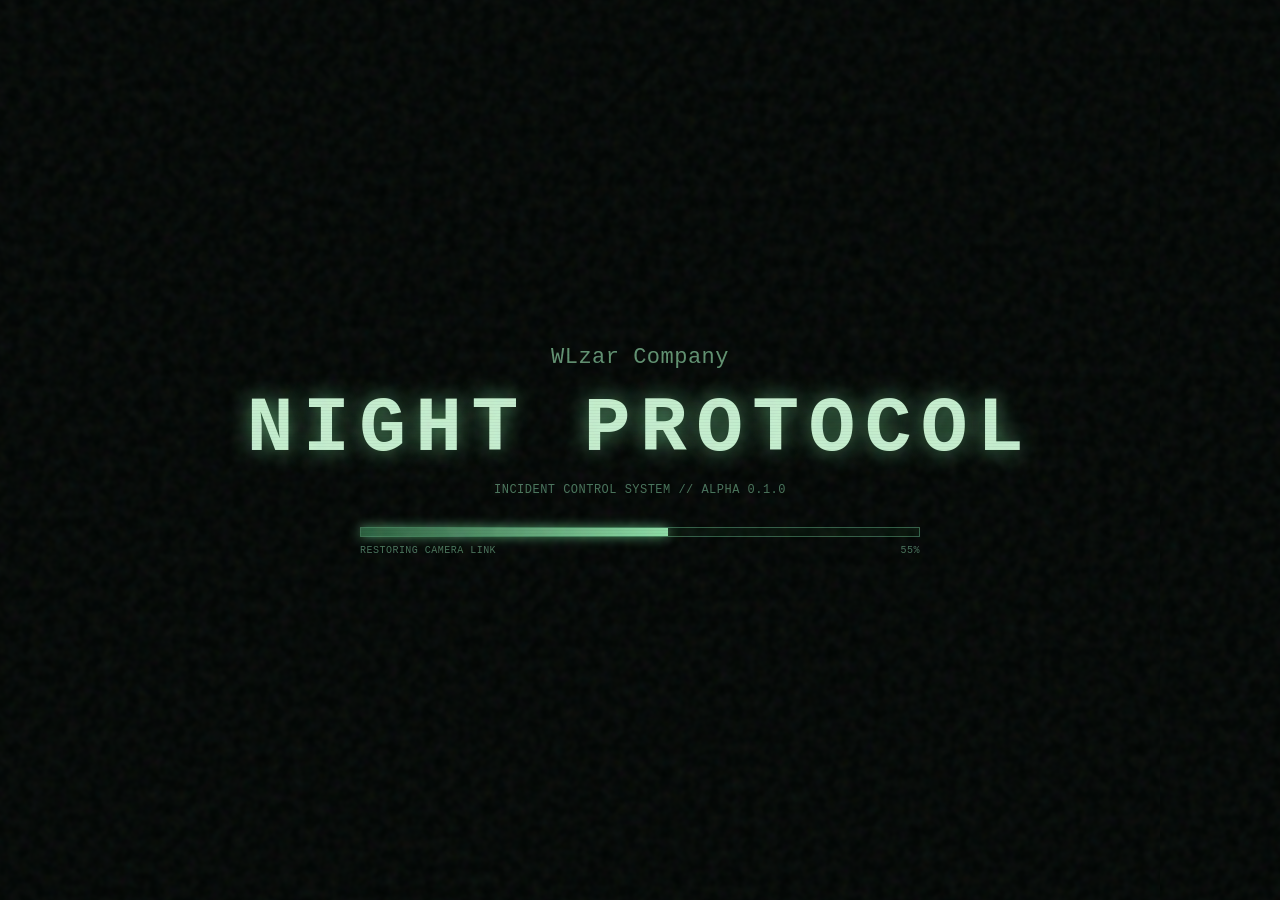
<file: portable/game/index.html>
<!doctype html><html lang="en"><head><meta charset="utf-8"><meta name="viewport" content="width=device-width,initial-scale=1"><title>NIGHT PROTOCOL — WLzar Company</title><link rel="stylesheet" href="style.css"></head><body>
<section id="boot" class="screen active center"><div class="brand">WLzar Company</div><div class="logo">NIGHT PROTOCOL</div><div class="sub">INCIDENT CONTROL SYSTEM // ALPHA 0.1.0</div><div class="bootbar"><div id="bootFill"></div></div><div class="bootmeta"><span id="bootPhase">INITIALIZING...</span><span id="bootPct">0%</span></div></section>
<section id="menu" class="screen center"><div class="corridor"><div class="side-left"></div><div class="side-right"></div></div><div class="menu-card"><div class="brand">WLzar Company</div><div class="menu-title">NIGHT<br>PROTOCOL</div><div class="version">ALPHA 0.1.0 // OFFLINE INCIDENT BUILD</div><button id="startBtn" data-i18n="start"></button><button id="continueBtn" data-i18n="cont"></button><button id="settingsBtn" data-i18n="settings"></button><button id="creditsBtn" data-i18n="credits"></button><button id="exitBtn" data-i18n="exit"></button></div></section>
<section id="game" class="screen"><div class="corridor game-bg"><div class="side-left"></div><div class="side-right"></div></div><div class="topbar"><span id="hud"></span><div class="risk"><i id="riskFill"></i></div></div><div class="terminal-grid"><article class="panel"><h2 id="dbTitle"></h2><div class="person" id="name"></div><div class="meta"><div id="pid"></div><div id="division"></div></div><div class="statement-title">STATEMENT / CACHE</div><div class="statement" id="statement"></div></article><article class="panel"><div class="terminal-title" id="termTitle"></div><div class="visitor-no">VISITOR <span id="visitorCount"></span></div><div class="scanresult" id="scanResult">...</div><div class="action-row"><button id="scanBtn"></button><button id="allowBtn"></button><button id="denyBtn"></button></div></article></div><div class="footerhint"><span>1 DIAGNOSTIC &nbsp; 2 AUTHORIZE &nbsp; 3 DENY &nbsp; ESC MENU</span><button id="gameMenuBtn">MENU</button></div></section>
<section id="settings" class="screen center"><div class="settings-card"><h1 data-i18n="settings"></h1><div class="row"><span data-i18n="language"></span><select id="langSelect"></select></div><div class="row"><span data-i18n="volume"></span><input id="volume" type="range" min="0" max="1" step=".05"></div><div class="row"><span data-i18n="crt"></span><input id="crt" type="range" min="0" max="1" step=".05"></div><div class="row"><span data-i18n="grain"></span><input id="grain" type="range" min="0" max="1" step=".05"></div><label class="toggle"><span data-i18n="shake"></span><input id="shake" type="checkbox"></label><label class="toggle"><span data-i18n="contrast"></span><input id="contrast" type="checkbox"></label><button id="fullscreenBtn" data-i18n="fullscreen"></button><button id="settingsBack" data-i18n="back"></button></div></section>
<section id="credits" class="screen center"><div class="credits-card"><h1>NIGHT PROTOCOL</h1><p>Created by <b>WLzar Company</b>.</p><p class="small">A PS1-inspired incident-control horror prototype.<br>Game design, interface, launcher and update channel: WLzar Company.<br>Version 0.1.0 alpha.</p><button id="creditsBack" data-i18n="back"></button></div></section>
<section id="ending" class="screen center"><div class="end-card"><h1 id="endTitle"></h1><p id="endText" style="line-height:1.8"></p><button id="newShiftBtn"></button><button id="endMenuBtn">MENU</button></div></section>
<script src="app.js"></script></body></html>
</file>
<file: pdd-v2/styles.css>
:root{--bg:#04111d;--panel:#081b2b;--panel2:#0c253b;--line:rgba(255,255,255,.085);--text:#f6f9fd;--muted:#8298ad;--blue:#2b82ff;--blue2:#45a9ff;--green:#38e09d;--red:#ff6268;--gold:#ffc02e;--orange:#ff9f43}
*{box-sizing:border-box;-webkit-tap-highlight-color:transparent}html,body{margin:0;min-height:100%;background:#02070d;color:var(--text);font-family:-apple-system,BlinkMacSystemFont,"SF Pro Display","Segoe UI",Inter,Arial,sans-serif}button,select,textarea{font:inherit}button{cursor:pointer}.app{max-width:430px;min-height:100vh;margin:auto;background:radial-gradient(circle at 50% -10%,rgba(43,130,255,.13),transparent 32%),linear-gradient(180deg,#04111d,#061621 58%,#04101a);padding-top:env(safe-area-inset-top);padding-bottom:calc(74px + env(safe-area-inset-bottom))}.page{display:none;padding:18px 16px 28px}.page.active{display:block}.surface{background:linear-gradient(180deg,rgba(10,31,50,.98),rgba(7,24,39,.98));border:1px solid var(--line);border-radius:18px;box-shadow:0 14px 38px rgba(0,0,0,.22)}.app-header,.title-row{display:flex;align-items:center;justify-content:space-between;gap:12px;margin:5px 0 18px}.brand{font-size:21px;font-weight:950}.brand b{color:#348fff}.pro{color:#ffc437;background:#171307;border:1px solid rgba(255,196,55,.25);border-radius:10px;padding:6px 9px;font-size:11px;font-weight:900}.round{width:40px;height:40px;border-radius:13px;background:#091c2d;border:1px solid var(--line);color:#c3d4e4;font-size:18px}.continue-card{width:100%;text-align:left;color:inherit;padding:15px;display:grid;grid-template-columns:60px 1fr 18px;gap:13px;align-items:center}.continue-card i{font-style:normal;color:#4a9cff;font-size:26px}.grow{min-width:0;display:flex;flex-direction:column;gap:4px}.grow b{font-size:15px}.grow span,.grow small{color:var(--muted);font-size:11px;white-space:nowrap;overflow:hidden;text-overflow:ellipsis}.ring,.big-ring{border-radius:50%;display:grid;place-items:center;position:relative;background:conic-gradient(var(--green) 0deg,#153149 0)}.ring{width:58px;height:58px}.ring:after,.big-ring:after{content:"";position:absolute;border-radius:50%;background:#092033}.ring:after{width:43px;height:43px}.ring span,.big-ring b{position:relative;z-index:2;font-weight:950}.mode-grid{display:grid;grid-template-columns:1fr 1fr;gap:10px;margin-top:12px}.mode{color:inherit;text-align:left;padding:15px 14px;min-height:119px;display:flex;flex-direction:column;justify-content:space-between;position:relative;overflow:hidden}.mode:after{content:"";position:absolute;inset:0;background:radial-gradient(circle at 100% 0,rgba(43,130,255,.15),transparent 45%);pointer-events:none}.exam-mode:after{background:radial-gradient(circle at 100% 0,rgba(255,98,104,.18),transparent 45%)}.weak-mode:after{background:radial-gradient(circle at 100% 0,rgba(56,224,157,.16),transparent 45%)}.saved-mode:after{background:radial-gradient(circle at 100% 0,rgba(255,192,46,.16),transparent 45%)}.mode-icon{width:39px;height:39px;border-radius:11px;display:grid;place-items:center;background:#0b2943;font-size:22px;font-weight:800}.mode b{display:block;font-size:15px;margin-bottom:3px}.mode small{color:var(--muted);font-size:10.5px;line-height:1.35}.blue,.c-blue{color:#43a4ff}.red,.c-red{color:#ff6a70}.green,.c-green{color:var(--green)}.gold,.c-gold{color:var(--gold)}.section-head{display:flex;align-items:center;justify-content:space-between;margin:22px 0 10px}.section-head h2{font-size:18px;margin:0}.section-head button{background:none;border:0;color:#3b92ff;font-size:11px;font-weight:800}.section-head small{color:var(--muted)}.stats{display:grid;grid-template-columns:repeat(4,1fr);gap:7px}.stat{padding:11px 8px}.stat b{font-size:19px;display:block}.stat small{font-size:9.5px;color:var(--muted)}.due-card{display:flex;justify-content:space-between;gap:12px;align-items:center;padding:15px;margin-top:13px}.due-card h3{font-size:14px;margin:4px 0}.due-card p{font-size:10.5px;color:var(--muted);margin:0;line-height:1.4}.eyebrow{font-size:10px;color:#49a4ff;font-weight:900;letter-spacing:.4px}.primary,.secondary,.danger{border-radius:12px;padding:12px 14px;font-weight:900}.primary{border:0;color:#fff;background:linear-gradient(180deg,#318aff,#226bef)}.secondary{color:#dce8f3;background:#071827;border:1px solid #2b465d}.danger{color:#ff858a;background:#281117;border:1px solid rgba(255,98,104,.25)}.wide{width:100%;margin-top:10px}.category-strip{display:flex;gap:8px;overflow:auto;scrollbar-width:none}.category-strip::-webkit-scrollbar{display:none}.category{min-width:75px;padding:11px 8px;border-radius:13px;border:1px solid var(--line);background:#081c2d;color:#e5eef6;text-align:center}.category.active{border-color:#318cff;background:#0b2842}.category b{display:block;font-size:18px}.category small{font-size:9.5px;color:var(--muted)}.chip,.topic-chip{font-size:10.5px;padding:6px 9px;border-radius:9px;color:#9db1c4;background:#081928;border:1px solid var(--line)}.title-row h1{font-size:26px;margin:0}.segmented{display:flex;gap:6px;margin-bottom:13px}.segmented button{border:1px solid var(--line);background:#071827;color:#8fa5ba;border-radius:9px;padding:8px 12px;font-size:10.5px;font-weight:800}.segmented button.active{background:#2678f5;color:#fff;border-color:#2678f5}.topic-item{padding:14px;margin-bottom:9px;color:inherit;width:100%;text-align:left}.topic-line{display:flex;align-items:center;justify-content:space-between;gap:9px}.topic-line b{font-size:13px}.topic-line strong{font-size:14px}.topic-item small{color:var(--muted);font-size:10px}.bar{height:6px;border-radius:999px;background:#122e45;overflow:hidden;margin-top:9px}.bar i{display:block;height:100%;border-radius:999px;background:linear-gradient(90deg,#2f85ff,#36dfa0)}.agent-context{padding:14px}.agent-context b{font-size:13px}.agent-context p{font-size:11px;line-height:1.45;color:var(--muted);margin:5px 0 0}.online-dot{font-size:9px;color:#55dca6}.quick-prompts{display:flex;gap:7px;overflow:auto;margin:10px 0 12px;scrollbar-width:none}.quick-prompts::-webkit-scrollbar{display:none}.quick-prompts button{white-space:nowrap;border:1px solid var(--line);background:#081b2b;color:#bad0e2;border-radius:999px;padding:8px 10px;font-size:10px;font-weight:800}.chat{min-height:300px;display:flex;flex-direction:column;gap:9px;padding-bottom:12px}.msg{max-width:88%;padding:11px 12px;border-radius:15px;font-size:12px;line-height:1.5}.msg.agent{align-self:flex-start;background:#0a2238;border:1px solid var(--line)}.msg.user{align-self:flex-end;background:#1f6fe5}.msg .actions{margin-top:8px;display:flex;gap:6px;flex-wrap:wrap}.msg .actions button{border:1px solid rgba(255,255,255,.12);background:#071827;color:#cfe0ee;border-radius:8px;padding:6px 8px;font-size:9.5px;font-weight:800}.composer{position:sticky;bottom:calc(65px + env(safe-area-inset-bottom));display:grid;grid-template-columns:1fr 42px;gap:7px;background:#04111d;padding:8px 0}.composer textarea{resize:none;max-height:110px;border:1px solid #17344d;background:#071827;color:#fff;border-radius:14px;padding:12px}.composer button{border:0;border-radius:13px;background:#2c82ff;color:#fff;font-size:20px}.agent-note{font-size:9px;color:#61798f;line-height:1.45}.progress-card{padding:15px}.progress-card h3{margin:0 0 14px;font-size:14px}.progress-flex{display:flex;gap:18px;align-items:center}.big-ring{width:105px;height:105px}.big-ring:after{width:79px;height:79px}.big-ring b{font-size:26px}.metric-list{display:grid;gap:11px}.metric-list div{display:grid;grid-template-columns:42px 1fr;gap:6px;align-items:center}.metric-list b{color:var(--green);font-size:16px}.metric-list span{color:var(--muted);font-size:10.5px}.weak-list{padding:6px 13px;margin-bottom:10px}.weak-row{display:grid;grid-template-columns:1fr 75px 35px;gap:9px;align-items:center;padding:10px 0;border-bottom:1px solid var(--line);font-size:10.5px}.weak-row:last-child{border:0}.weakbar{height:6px;background:#173248;border-radius:999px;overflow:hidden}.weakbar i{display:block;height:100%;border-radius:999px}.history{padding:12px;margin-bottom:8px;display:flex;justify-content:space-between}.history b{font-size:12px}.history small{color:var(--muted);font-size:9.5px}.form-card{padding:15px}label{display:block;color:var(--muted);font-size:10px;font-weight:850;margin:12px 0 6px}select{width:100%;border:1px solid var(--line);background:#081a2a;color:#eef6ff;padding:12px;border-radius:11px}.install-card{padding:15px;margin-top:12px}.install-card b{font-size:13px}.install-card p{color:var(--muted);font-size:10.5px;line-height:1.5}.bottom-nav{position:fixed;z-index:80;left:50%;bottom:0;transform:translateX(-50%);width:min(430px,100%);display:grid;grid-template-columns:repeat(5,1fr);padding:6px 5px calc(6px + env(safe-area-inset-bottom));background:rgba(3,13,22,.96);backdrop-filter:blur(18px);border-top:1px solid var(--line)}.bottom-nav button{border:0;background:none;color:#63798e;font-size:9px;font-weight:800;display:flex;flex-direction:column;align-items:center;gap:2px}.bottom-nav button span{font-size:19px}.bottom-nav button.active{color:#348fff}.overlay{position:fixed;z-index:120;inset:0;background:#04101a;display:none;overflow:auto}.overlay.active{display:block}.onboard{z-index:160;background:linear-gradient(180deg,#020914,#061421)}.onboard-box,.question-wrap,.result-wrap{max-width:430px;min-height:100vh;margin:auto;padding:calc(28px + env(safe-area-inset-top)) 17px calc(24px + env(safe-area-inset-bottom));background:linear-gradient(180deg,#04111d,#061722)}.app-logo{width:72px;height:72px;border-radius:22px;background:linear-gradient(145deg,#247dff,#25d99f);display:grid;place-items:center;font-size:25px;font-weight:950;box-shadow:0 18px 50px rgba(35,124,255,.27)}.onboard h1{font-size:34px;line-height:1.04;margin:20px 0 9px}.onboard p{color:#91a8bc;line-height:1.55}.legal{display:block;color:#61778b;font-size:9px;line-height:1.4;margin-top:10px}.question-top{display:grid;grid-template-columns:38px 1fr auto;align-items:center;gap:7px}.back{border:0;background:none;color:#c9dae8;font-size:28px}.question-top b{text-align:center;font-size:12.5px}.timer{font-size:10.5px;border:1px solid #345069;padding:6px 8px;border-radius:9px}.question-meta{display:flex;justify-content:space-between;align-items:center;margin:17px 0 10px}.question-meta button{border:0;background:none;color:#aec0d0;font-size:21px}.scene{height:205px;border-radius:15px;overflow:hidden;background:linear-gradient(145deg,#244765,#2a604f);border:1px solid var(--line);position:relative}.scene:before{content:"";position:absolute;inset:0;background:linear-gradient(180deg,transparent,rgba(0,0,0,.38))}.scene.has-photo{background-size:cover;background-position:center}.scene .scene-label{position:absolute;z-index:2;left:10px;bottom:9px;background:rgba(2,9,15,.75);border:1px solid rgba(255,255,255,.08);padding:6px 8px;border-radius:8px;font-size:9px;color:#dae6ef}.question-wrap h2{font-size:15.5px;line-height:1.45;margin:15px 1px 11px}.answers{display:grid;gap:8px}.answer{width:100%;text-align:left;display:grid;grid-template-columns:29px 1fr 18px;gap:8px;align-items:center;border:1px solid #17344d;background:#081a2a;color:#eaf2f8;border-radius:13px;padding:12px;font-size:11.5px;line-height:1.38}.letter{width:25px;height:25px;border-radius:50%;border:1px solid #42627c;display:grid;place-items:center}.answer.correct{background:#0b3428;border-color:#30d797}.answer.wrong{background:#35171d;border-color:#ff6268}.question-actions{display:grid;grid-template-columns:1fr 1.3fr;gap:8px;margin-top:15px}.verdict{margin-top:15px;padding:13px;border-radius:13px;background:#0a3528;border:1px solid rgba(56,224,157,.35);font-size:12px}.verdict.bad{background:#34161c;border-color:rgba(255,98,104,.35)}.explain-tabs{display:flex;gap:6px;margin:12px 0}.explain-tabs button{flex:1;border:1px solid var(--line);background:#071827;color:#8fa5b9;border-radius:8px;padding:7px;font-size:9.5px;font-weight:800}.explain-tabs button.active{background:#2678f5;color:#fff;border-color:#2678f5}.explanation{font-size:12px;line-height:1.58;color:#d7e3ec}.rule-box{border:1px solid rgba(255,192,46,.33);background:#2a210a;padding:12px;border-radius:12px;margin-top:12px;font-size:11px;line-height:1.5}.rule-box b{color:#ffc641}.mini-agent{padding:12px;margin-top:12px}.mini-agent b{font-size:12px}.mini-agent-buttons{display:grid;grid-template-columns:1fr 1fr;gap:6px;margin-top:8px}.mini-agent-buttons button{border:1px solid var(--line);background:#071827;color:#d1dfeb;border-radius:8px;padding:8px;font-size:9.5px;font-weight:800}.mini-agent p{font-size:10.5px;line-height:1.5;color:#b9cad9}.result-wrap{text-align:center;padding-top:calc(58px + env(safe-area-inset-top))}.result-icon{width:76px;height:76px;border-radius:50%;margin:auto;display:grid;place-items:center;background:#0d392c;color:#43e0a2;font-size:38px}.result-icon.fail{background:#35161c;color:#ff6a70}.result-wrap h1{font-size:27px}.result-wrap>p{color:var(--muted);font-size:12px;line-height:1.5}.result-metrics{display:grid;grid-template-columns:repeat(3,1fr);gap:8px;margin:18px 0}.result-metrics .surface{padding:12px}.result-metrics b{display:block;font-size:19px}.result-metrics small{color:var(--muted);font-size:9px}.result-review{text-align:left;padding:12px;margin:8px 0;font-size:10.5px}.toast{position:fixed;z-index:300;left:50%;top:calc(10px + env(safe-area-inset-top));transform:translate(-50%,-14px);opacity:0;transition:.2s;background:#0d2942;border:1px solid var(--line);padding:9px 12px;border-radius:10px;font-size:10.5px;font-weight:800;max-width:90%;text-align:center}.toast.show{opacity:1;transform:translate(-50%,0)}@media(min-width:700px){body{padding:20px}.app{border:1px solid var(--line);border-radius:28px;overflow:hidden}.bottom-nav{bottom:20px;border-radius:0 0 28px 28px}}
/* v2.2 — iOS modal scroll isolation */
body.scroll-locked{position:fixed;left:0;right:0;width:100%;overflow:hidden}
.question-overlay,.explain-overlay,.result-overlay{height:100dvh;overflow:hidden;overscroll-behavior:none}
.question-overlay .question-wrap,.explain-overlay .question-wrap,.result-overlay .result-wrap{
  height:100dvh;min-height:0;overflow-y:auto;-webkit-overflow-scrolling:touch;
  overscroll-behavior:contain;scrollbar-gutter:stable;
}
.question-overlay .question-wrap,.explain-overlay .question-wrap{padding-bottom:calc(30px + env(safe-area-inset-bottom))}
.msg-meta{display:block;margin-top:7px;color:#6f8aa1;font-size:8.8px;line-height:1.35}
.agent-thinking{opacity:.72;font-style:italic}
.agent-score{display:inline-flex;margin-top:7px;border:1px solid rgba(255,255,255,.08);border-radius:999px;padding:4px 7px;color:#7590a7;font-size:8.5px}

/* v2.3 visual question treatment */
.scene{background-repeat:no-repeat;background-color:#0a1d2d;box-shadow:inset 0 0 0 1px rgba(255,255,255,.025)}
.scene.has-photo:after{content:"";position:absolute;inset:0;pointer-events:none;background:linear-gradient(180deg,rgba(3,10,16,.02),transparent 55%,rgba(3,10,16,.26))}
.visual-marker{position:absolute;z-index:4;background:rgba(4,14,23,.78);border:1px solid rgba(255,255,255,.16);backdrop-filter:blur(6px);color:#eef7ff;border-radius:8px;padding:5px 7px;font-size:8.5px;font-weight:850;letter-spacing:.1px}
.vm-left{left:8px;top:9px}.vm-right{right:8px;top:9px}.vm-bottom{right:8px;bottom:9px}
.visual-arrow{position:absolute;z-index:4;color:#fff;font-size:38px;font-weight:900;text-shadow:0 2px 10px rgba(0,0,0,.8);opacity:.88}
.va-right{right:24%;bottom:19%}.va-center{left:48%;top:43%;transform:translate(-50%,-50%)}
.visual-zone{position:absolute;z-index:3;border:2px solid rgba(255,209,69,.92);box-shadow:0 0 0 3px rgba(0,0,0,.22),0 0 18px rgba(255,209,69,.2);pointer-events:none}
.vz-cross{left:18%;right:18%;top:50%;height:26%;transform:skewX(-10deg);border-radius:10px}
.vz-sign{right:7%;top:8%;width:26%;height:43%;border-radius:50%}

/* v2.4 — clearer question imagery */
.scene{
  height:190px;
  background-position:center;
  background-size:cover;
  filter:saturate(1.04) contrast(1.045);
  transition:height .22s ease,border-radius .22s ease,background-size .22s ease;
  touch-action:pan-y;
}
.scene.zoomed{
  height:min(58vh,440px);
  background-size:contain!important;
  background-position:center!important;
  background-color:#02070d;
  filter:saturate(1.02) contrast(1.03);
}
.explanation-scene{margin-top:13px;border-color:rgba(69,169,255,.20)}
.scene-hint{text-align:center;color:#627b91;font-size:8.8px;margin:5px 0 11px}
.scene-analysis-tag{position:absolute;z-index:6;left:9px;top:9px;border-radius:8px;padding:6px 8px;font-size:8.5px;font-weight:900;background:rgba(4,14,23,.86);border:1px solid rgba(255,255,255,.15);backdrop-filter:blur(6px)}
.scene-analysis-tag.good{color:#70e8b8;border-color:rgba(56,224,157,.36)}
.scene-analysis-tag.bad{color:#ff8f94;border-color:rgba(255,98,104,.36)}
.scene-tip{position:absolute;z-index:6;right:9px;bottom:9px;max-width:62%;padding:6px 8px;border-radius:8px;background:rgba(4,14,23,.82);border:1px solid rgba(255,255,255,.12);font-size:8px;line-height:1.3;color:#d9e8f4;backdrop-filter:blur(6px)}
.answer{min-height:52px}
.answer span:nth-child(2){font-weight:620}
</file>
<file: portable/game/style.css>
:root{--crt:.65;--grain:.45;--green:#79d79a;--dim:#315f43;--panel:rgba(5,25,16,.91);--line:#235d3b;--bg:#020704}
*{box-sizing:border-box}html,body{margin:0;width:100%;height:100%;overflow:hidden;background:#010302;color:#a9d8b7;font-family:Consolas,"Courier New",monospace}
body{background:radial-gradient(circle at 50% 35%,#183526 0,#07130d 28%,#020704 72%);letter-spacing:.03em}
body::before{content:"";position:fixed;inset:0;pointer-events:none;z-index:90;background:repeating-linear-gradient(0deg,rgba(0,0,0,calc(.06*var(--crt))) 0,rgba(0,0,0,calc(.06*var(--crt))) 1px,transparent 1px,transparent 3px);mix-blend-mode:multiply}
body::after{content:"";position:fixed;inset:-50%;pointer-events:none;z-index:91;opacity:var(--grain);background-image:url("data:image/svg+xml,%3Csvg viewBox='0 0 160 160' xmlns='http://www.w3.org/2000/svg'%3E%3Cfilter id='n'%3E%3CfeTurbulence type='fractalNoise' baseFrequency='.95' numOctaves='2' stitchTiles='stitch'/%3E%3C/filter%3E%3Crect width='100%25' height='100%25' filter='url(%23n)' opacity='.16'/%3E%3C/svg%3E");animation:noise .17s steps(2) infinite}
@keyframes noise{0%{transform:translate(0)}25%{transform:translate(2%,1%)}50%{transform:translate(-1%,2%)}75%{transform:translate(1%,-2%)}100%{transform:translate(-2%,-1%)}}
.screen{display:none;position:absolute;inset:0}.screen.active{display:flex}.center{align-items:center;justify-content:center;flex-direction:column}
#boot{display:flex;z-index:70;background:#010503;transition:opacity .5s}.boot-done #boot{opacity:0;pointer-events:none}
.brand{font-size:clamp(14px,2vw,22px);color:#5f9170;margin-bottom:15px}.logo{font-size:clamp(36px,7vw,78px);font-weight:700;color:#c5efcf;text-shadow:0 0 22px #4d8e60;letter-spacing:.12em}
.sub{font-size:12px;color:#47735a;margin:10px 0 30px}.bootbar{width:min(560px,72vw);height:10px;border:1px solid #326047;background:#041008}.bootbar>div{height:100%;width:0;background:linear-gradient(90deg,#285d3c,#8ddda6);box-shadow:0 0 12px #5db47a}.bootmeta{width:min(560px,72vw);display:flex;justify-content:space-between;margin-top:8px;font-size:10px;color:#47735a}
.corridor{position:absolute;inset:0;overflow:hidden;background:linear-gradient(#030a06,#0a1a11 56%,#061109)}
.corridor::before{content:"";position:absolute;left:0;right:0;bottom:0;height:58%;background:linear-gradient(90deg,#06100a,#173c28 50%,#06100a);clip-path:polygon(28% 0,72% 0,100% 100%,0 100%)}
.corridor::after{content:"";position:absolute;left:42%;top:17%;width:16%;height:44%;background:#010302;border:2px solid #315c43;box-shadow:0 0 45px rgba(57,130,82,.18)}
.side-left,.side-right{position:absolute;top:0;bottom:0;width:32%;background:#030a06}.side-left{left:0;clip-path:polygon(0 0,100% 22%,100% 100%,0 100%)}.side-right{right:0;clip-path:polygon(0 22%,100% 0,100% 100%,0 100%)}
.menu-card{position:relative;z-index:3;width:min(410px,82vw);padding:34px;border:1px solid #27603d;background:rgba(2,13,8,.87);box-shadow:0 0 50px #000}
.menu-title{font-size:clamp(30px,5vw,54px);font-weight:700;line-height:.92;color:#b7e9c4;margin-bottom:8px}.version{font-size:10px;color:#3f7654;margin-bottom:28px}
button{font:inherit;width:100%;min-height:44px;margin:5px 0;border:1px solid #28613f;background:#061b10;color:#8bcca0;cursor:pointer;letter-spacing:.08em;transition:.1s}button:hover:not(:disabled){background:#103a24;color:#d0f2d9;box-shadow:0 0 12px #1f5938}button:active:not(:disabled){transform:translateY(1px)}button:disabled{opacity:.3;cursor:not-allowed}
#game{align-items:stretch;justify-content:stretch}.game-bg{position:absolute;inset:0}.topbar{position:absolute;z-index:5;top:0;left:0;right:0;height:38px;background:rgba(2,18,10,.94);border-bottom:1px solid #244f34;display:flex;align-items:center;padding:0 4%;font-size:11px;color:#5e9b70}.risk{margin-left:auto;width:25%;height:8px;border:1px solid #315b41;background:#020804}.risk>i{display:block;height:100%;width:0;background:linear-gradient(90deg,#4eaa6e,#d2b45a,#c95757);transition:width .3s}
.terminal-grid{position:absolute;z-index:4;inset:13% 5% 12%;display:grid;grid-template-columns:1fr 1fr;gap:5%}.panel{border:1px solid #2c6844;background:var(--panel);box-shadow:inset 0 0 28px rgba(36,102,65,.08),0 10px 35px #000;padding:22px;min-height:0}.panel h2{font-size:13px;color:#6db181;margin:0 0 30px}.person{font-size:clamp(26px,3vw,44px);color:#c0e5ca;font-weight:bold}.meta{font-size:15px;color:#779e84;line-height:1.9}.statement-title{margin-top:30px;color:#47725a;font-size:10px}.statement{margin-top:10px;color:#91b19a;font-size:13px;line-height:1.65}
.terminal-title{font-size:22px;color:#bae8c6;font-weight:bold}.visitor-no{margin:10px 0 30px;color:#47765a;font-size:12px}.scanresult{min-height:70px;color:#659b74;font-size:12px;line-height:1.5}.action-row{display:grid;gap:8px}.footerhint{position:absolute;z-index:6;left:5%;right:5%;bottom:4%;display:flex;align-items:center;color:#365d45;font-size:10px}.footerhint button{width:auto;min-height:28px;margin-left:auto;padding:0 18px}
.settings-card,.credits-card,.end-card{width:min(560px,88vw);padding:32px;border:1px solid #2c6844;background:rgba(3,18,11,.95);z-index:3}.settings-card h1,.credits-card h1,.end-card h1{font-size:24px;color:#bce8c7;margin-top:0}.row{display:grid;grid-template-columns:1fr 1fr;align-items:center;gap:18px;margin:13px 0}.row input[type=range],.row select{width:100%;background:#07140d;color:#aad6b7}.row select{padding:8px;border:1px solid #285b3d}.toggle{display:flex;justify-content:space-between;align-items:center;border-bottom:1px solid #102c1c;padding:11px 0}.small{font-size:11px;color:#51705d;line-height:1.6}
.contrast{--green:#d8ffe2;--dim:#7fa78b;filter:contrast(1.22)}
.hit{filter:brightness(1.3)}.glitch{animation:glitch .14s steps(2) 2}.shake{animation:shake .06s linear 4}
@keyframes glitch{0%{transform:translate(0)}25%{transform:translate(5px,-2px)}50%{transform:translate(-4px,1px)}75%{transform:translate(2px,3px)}100%{transform:translate(0)}}
@keyframes shake{0%{transform:translate(0)}25%{transform:translate(3px,-2px)}50%{transform:translate(-3px,1px)}75%{transform:translate(2px,2px)}100%{transform:translate(0)}}
@media(max-width:760px){.terminal-grid{grid-template-columns:1fr;overflow:auto;inset:10% 4% 12%}.panel{padding:14px}.topbar{font-size:9px}.risk{width:34%}}
</file>
